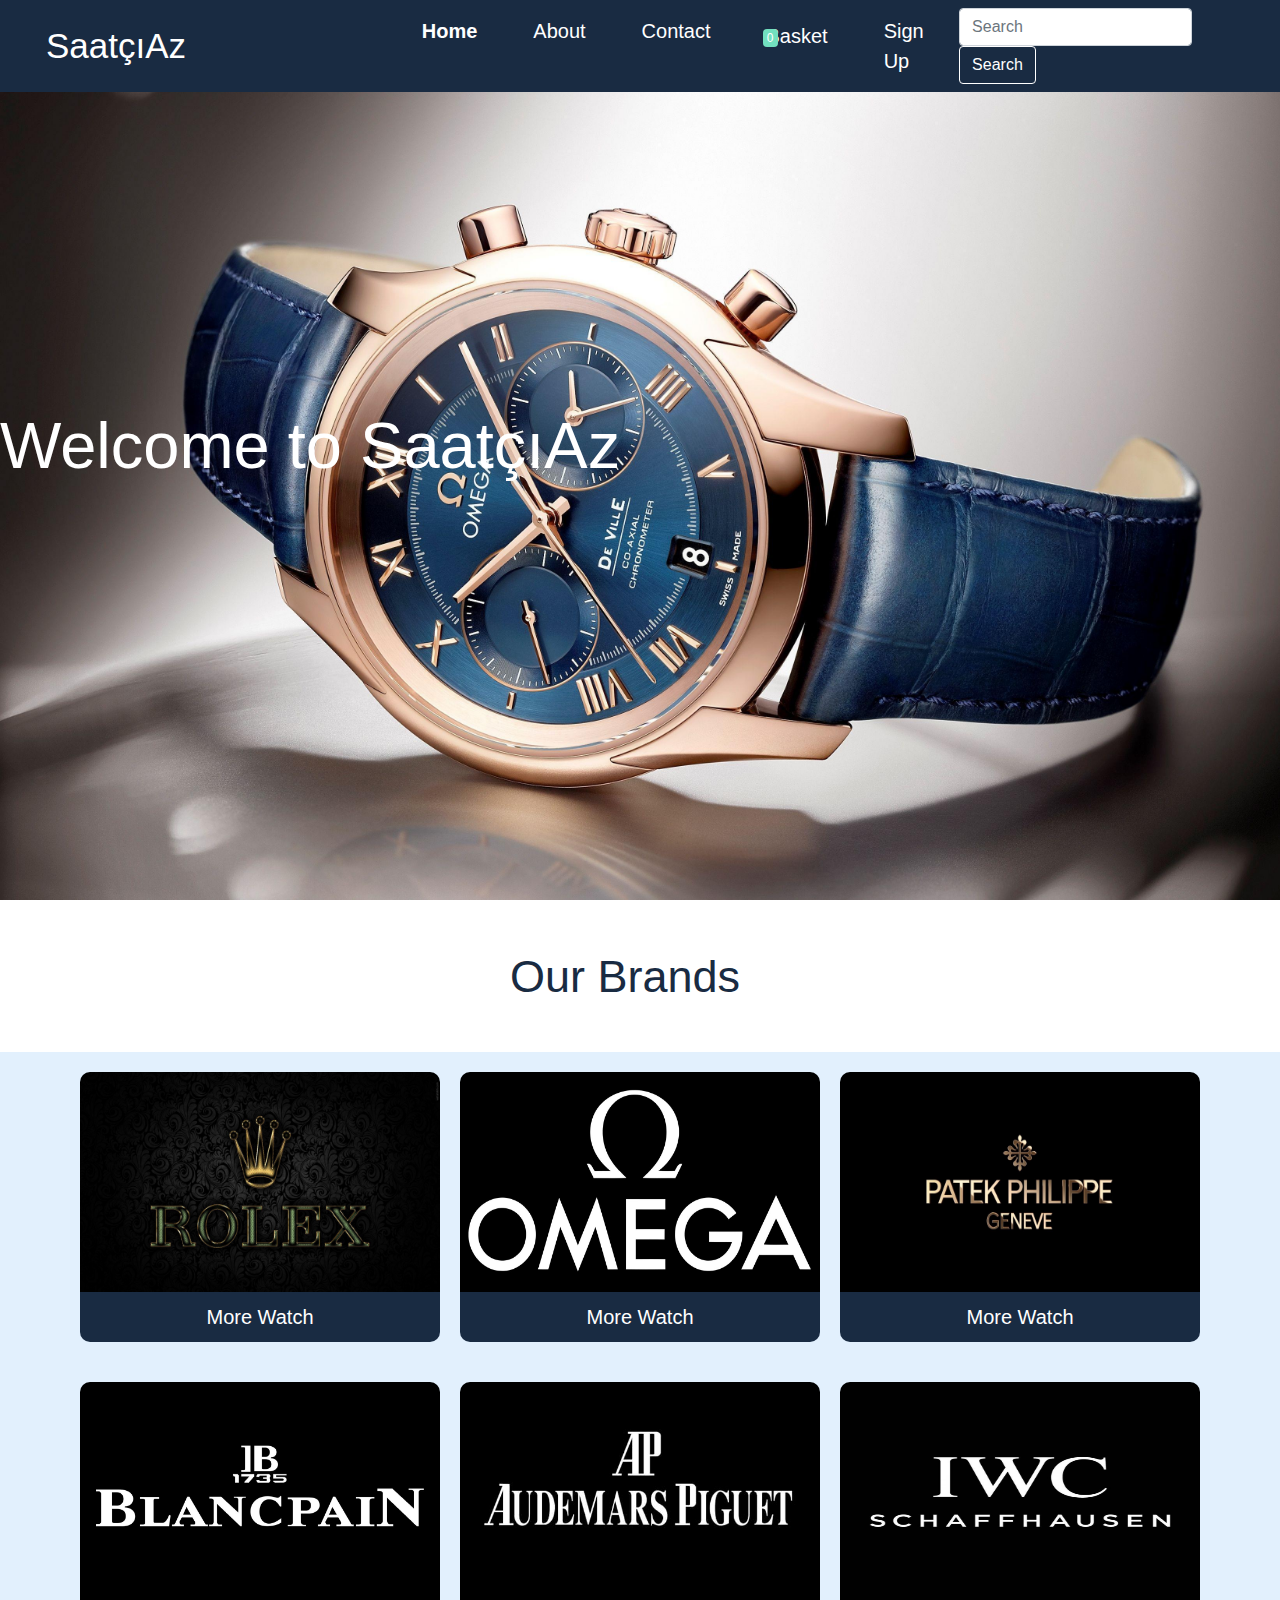
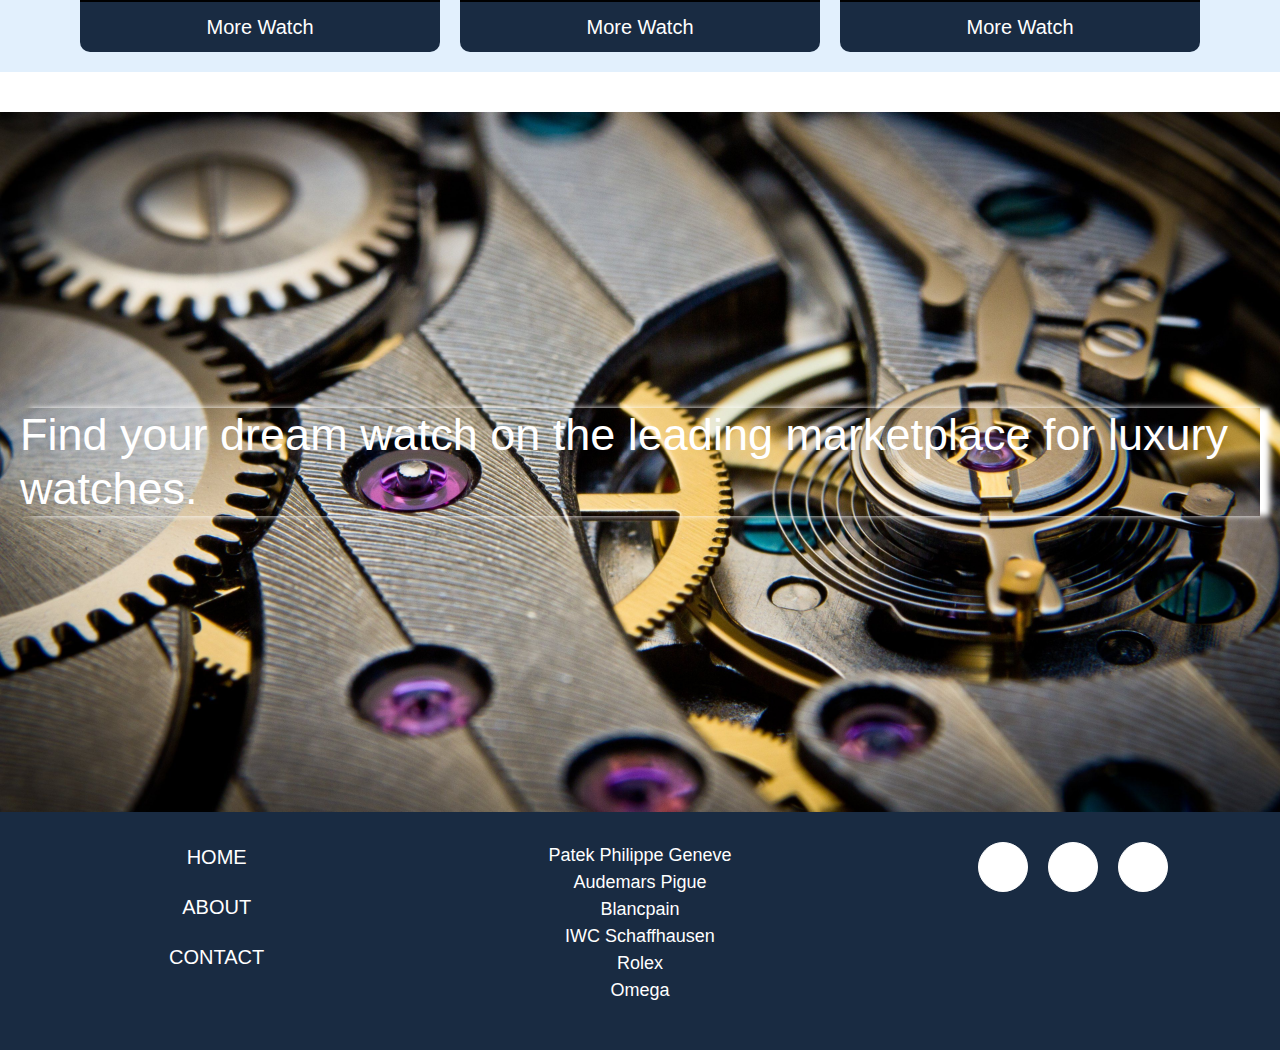
<file: index.html>
<!DOCTYPE html>
<html lang="en">

<head>
    <meta charset="UTF-8">
    <meta http-equiv="X-UA-Compatible" content="IE=edge">
    <meta name="viewport" content="width=device-width, initial-scale=1.0">
    <title>SaatciAZ</title>
    <link rel="stylesheet" href="https://pro.fontawesome.com/releases/v5.10.0/css/all.css"
        integrity="sha384-AYmEC3Yw5cVb3ZcuHtOA93w35dYTsvhLPVnYs9eStHfGJvOvKxVfELGroGkvsg+p" crossorigin="anonymous" />

    <link rel="stylesheet" href="https://cdnjs.cloudflare.com/ajax/libs/animate.css/4.1.1/animate.min.css" />
    <link rel="stylesheet" href="https://stackpath.bootstrapcdn.com/bootstrap/4.4.1/css/bootstrap.min.css"
        integrity="sha384-Vkoo8x4CGsO3+Hhxv8T/Q5PaXtkKtu6ug5TOeNV6gBiFeWPGFN9MuhOf23Q9Ifjh" crossorigin="anonymous">
    <link rel="stylesheet" href="./css/index.css">


<body>
    <div id="openColorDiv">
        <div>
            <a style="cursor: pointer;color: black !important;" onclick="showColors()"> <i
                    class="fas fa-fill-drip iconChange"></i></a>
        </div>
        <div id="changeColor">
            <div onclick="changeColor(this.id)" class="small" id="gold"></div>
            <div onclick="changeColor(this.id)" class="small" id="blue"></div>
        </div>
    </div>

    <nav class="navbar navbar-expand-lg navbar-light main_nav" id="mainNav">
        <a class="navbar-brand brand_name" href="./index.html">SaatçıAz</a>
        <button class="navbar-toggler" type="button" data-toggle="collapse" data-target="#navbarSupportedContent"
            aria-controls="navbarSupportedContent" aria-expanded="false" aria-label="Toggle navigation">
            <span class="navbar-toggler-icon bg-white"></span>
        </button>

        <div class="collapse navbar-collapse" id="navbarSupportedContent">
            <ul class="navbar-nav mr-auto">
                <li class="nav-item ">
                    <a class="nav-link home_a active list" href="./index.html">Home</a>
                </li>
                <li class="nav-item">
                    <a class="nav-link about_a list" href="./html/about.html">About</a>
                </li>

                <li class="nav-item">
                    <a class="nav-link contact_a list " href="./html/contact.html">Contact</a>
                </li>
                <li class="nav-item">
                    <a class="nav-link shop_a " href="#">
                        <div id="basket"><i class="fal fa-shopping-bag"></i> <span
                                id="badgeForShopping">0</span></i><span class="list">Basket</span></div>
                    </a>
                </li>
                <li class="nav-item">
                    <a class="nav-link sign_up list" href="#" id="myBtn"><i class="far fa-user"></i> Sign Up</a>
                </li>
            </ul>

            <form class="form-inline my-2 my-lg-0">
                <input class="form-control mr-sm-2" type="search" placeholder="Search" aria-label="Search">
                <button class="btn btn_search my-2 my-sm-0" type="submit">Search</button>
            </form>
        </div>
    </nav>


    <div id="myModal" class="modal">

        <div class="modal-content">
            <span class="close">&times;</span>

            <div id="main_sign">
                <div class="middle">
                    <h3>Create New Account</h3>

                    <div class="d-flex justify-content-around">
                        <div><input type="text" class="form-control" id="name" placeholder="Name"></div>
                        <div><input type="text" class="form-control" id="surname" placeholder="Surname"></div>
                    </div>
                    <div>
                        <input id="num" type="text" class="form-control " placeholder="Write e-mail address">
                    </div>
                    <div id="extraMail">

                    </div>
                    <div>
                        <input id="pas" type="password" class="form-control " placeholder="New Password">
                    </div>
                    <div class="d-flex justify-content-around">
                        <div><select class="form-select" name="gun" id="Day">
                                <option value="Day">Day</option>
                                <option value="1">1</option>
                                <option value="2">2</option>
                                <option value="1">3</option>
                                <option value="1">4</option>
                                <option value="1">5</option>
                                <option value="1">6</option>
                                <option value="1">7</option>
                                <option value="1">8</option>
                                <option value="1">9</option>
                                <option value="1">10</option>
                                <option value="1">11</option>
                                <option value="1">12</option>
                                <option value="1">13</option>
                                <option value="1">14</option>
                                <option value="1">15</option>
                                <option value="1">16</option>
                                <option value="1">17</option>
                                <option value="1">18</option>
                                <option value="1">19</option>
                                <option value="1">20</option>
                                <option value="1">21</option>
                                <option value="1">22</option>
                                <option value="1">23</option>
                                <option value="1">24</option>
                                <option value="1">25</option>
                                <option value="1">26</option>
                                <option value="1">27</option>
                                <option value="1">28</option>
                                <option value="1">29</option>
                                <option value="1">30</option>
                                <option value="1">31</option>
                            </select> </div>

                        <div><select class="form-select" name="ay" id="Ay">
                                <option value="ay">Months</option>
                                <option value="1">Yan</option>
                                <option value="2">Fev</option>
                                <option value="1">Mart</option>
                                <option value="1">Apr</option>
                                <option value="1">May</option>
                                <option value="1">iyun</option>
                                <option value="1">Iyul</option>
                                <option value="1">Avq</option>
                                <option value="1">Sep</option>
                                <option value="1">Okt</option>
                                <option value="1">Noy</option>
                                <option value="1">Dek</option>
                            </select> </select></div>
                        <div><select class="form-select" name="year" id="year">
                                <option value="year">2021</option>
                                <option value="1">2020</option>
                                <option value="2">2019</option>
                                <option value="1">2018</option>
                                <option value="1">2017</option>
                                <option value="1">2016</option>
                                <option value="1">2015</option>
                                <option value="1">2014</option>
                                <option value="1">2013</option>
                                <option value="1">2012</option>
                                <option value="1">2011</option>
                                <option value="1">2010</option>
                                <option value="1">2009</option>
                                <option value="1">2008</option>
                                <option value="1">2007</option>
                                <option value="2">2006</option>
                                <option value="1">2005</option>
                                <option value="1">2004</option>
                                <option value="1">2003</option>
                                <option value="1">2002</option>
                                <option value="1">2001</option>
                                <option value="1">2000</option>
                                <option value="1">1999</option>
                                <option value="1">1998</option>
                                <option value="1">1997</option>
                                <option value="1">1996</option>
                                <option value="1">1995</option>
                                <option value="1">1994</option>
                                <option value="2">1993</option>
                                <option value="1">1992</option>
                                <option value="1">1991</option>
                                <option value="1">1990</option>
                                <option value="1">1989</option>
                            </select>
                        </div>
                    </div>
                    <div class="d-flex justify-content-around">
                        <div><span class="gender d-flex justify-content-between p-1 "> <label for="female">
                                    Female</label> <input class="m-1" type="radio" name="gender" id="genderBtn1"></span>
                        </div>
                        <div><span class="gender d-flex justify-content-between p-1 "> <label for="male"> Male</label>
                                <input class="m-1" type="radio" name="gender" id="genderBtn2"></span></div>
                        <div><span class="gender d-flex justify-content-between p-1 "> <label for="child"> Child</label>
                                <input class="m-1" type="radio" name="gender" id="childBtn"></span></div>
                    </div>
                    <div id="child">


                    </div>


                    <br>
                    <div class="buttonA"> <a href="#" onclick="buttonSign()" class="signBtn"> Sign Up</a></div>
                    <br>
                </div>
            </div>

        </div>

    </div>


    <div class="container-fluid main">
        <div class="row">
            <h1 class="animate__animated animate__bounce animate__slideInLeft animate__delay-1s">
                Welcome to SaatçıAz
            </h1>
        </div>
    </div>

    <div class="Our_brands row">
        <h1 class="col-lg-12 col-md-12 col-sm-12 brandTitle">Our Brands</h1>
    </div>
    <div class="brands">
        <div class="container">
            <div class="brands_top row">
                <div class="col-lg-4 col-md-9 col-sm-12 rolex ">
                    <img src="./images/rolex.jpeg">
                    <a href="./html/rolex.html" class="moreWatch">More Watch</a>
                </div>
                <div class="col-lg-4 col-md-9 col-sm-12 omega">
                    <img src="./images/Omega.jpeg">
                    <a href="./html/omega.html" class="moreWatch">More Watch</a>
                </div>
                <div class="col-lg-4 col-md-9 col-sm-12 patek">
                    <img src="images/patek.jpeg">
                    <a href="./html/patek.html" class="moreWatch">More Watch</a>
                </div>

            </div>
        </div>

        <div class="container">
            <div class="brands_under row">
                <div class="col-lg-4 col-md-9 col-sm-12 Blancpain">
                    <img src="./images/Blancpain.jpeg">
                    <a href="./html/Blancpain.html" class="moreWatch">More Watch</a>
                </div>
                <div class="col-lg-4 col-md-9 col-sm-12 audemars">
                    <img src="./images/audemars.jpeg">
                    <a href="./html/audemars.html" class="moreWatch">More Watch</a>
                </div>
                <div class="col-lg-4 col-md-9 col-sm-12 iwc">
                    <img src="images/iwc.jpeg">
                    <a href="./html/iwc.html" class="moreWatch">More Watch</a>
                </div>
            </div>

        </div>
    </div>

    <div class="bottom container-fluid">
        <div class="row">
            <h1 class="animate__animated animate__bounce animate__bounceInLeft animate__delay-3s">Find your dream watch
                on the leading marketplace for luxury watches.</h1>

        </div>
    </div>

    <div class="container-fluid footer" id="mainFooter">
        <div class="row">
            <div class="col-lg-4 col-md-4 col-sm-10 footer_left">
                <ul>
                    <li><a href="index.html">Home</a></li>
                    <li><a href="./html/about.html">About</a></li>
                    <li><a href="./html/contact.html">Contact</a></li>
                </ul>
            </div>
            <div class="col-lg-4 col-md-4 col-sm-10 footer_center">
                <ul>
                    <li><a href=".//html/patek.html">Patek Philippe Geneve</a></li>
                    <li><a href=".//html/audemars.html">Audemars Pigue</a></li>
                    <li><a href=".//html/Blancpain.html">Blancpain</a></li>
                    <li><a href=".//html/iwc.html">IWC Schaffhausen</a></li>
                    <li><a href=".//html/rolex.html">Rolex</a></li>
                    <li><a href=".//html/omega.html">Omega</a></li>
                </ul>

            </div>
            <div class="col-lg-4 col-md-4 col-sm-10 footer_right">
                <ul>
                    <li><a href="#"><i class="fab fa-facebook-f"></i></a></li>
                    <li><a href="#"><i class="fab fa-instagram"></i></a></li>
                    <li><a href="#"><i class="fas fa-envelope"></i></a></li>
                </ul>
            </div>
        </div>
    </div>
    <script src="./js/nav.js"></script>
    <script src="./js/main.js"></script>
    <script src="https://code.jquery.com/jquery-3.4.1.slim.min.js"
        integrity="sha384-J6qa4849blE2+poT4WnyKhv5vZF5SrPo0iEjwBvKU7imGFAV0wwj1yYfoRSJoZ+n"
        crossorigin="anonymous"></script>
    <script src="https://cdn.jsdelivr.net/npm/popper.js@1.16.0/dist/umd/popper.min.js"
        integrity="sha384-Q6E9RHvbIyZFJoft+2mJbHaEWldlvI9IOYy5n3zV9zzTtmI3UksdQRVvoxMfooAo"
        crossorigin="anonymous"></script>
    <script src="https://stackpath.bootstrapcdn.com/bootstrap/4.4.1/js/bootstrap.min.js"
        integrity="sha384-wfSDF2E50Y2D1uUdj0O3uMBJnjuUD4Ih7YwaYd1iqfktj0Uod8GCExl3Og8ifwB6"
        crossorigin="anonymous"></script>
</body>

</html>
</file>
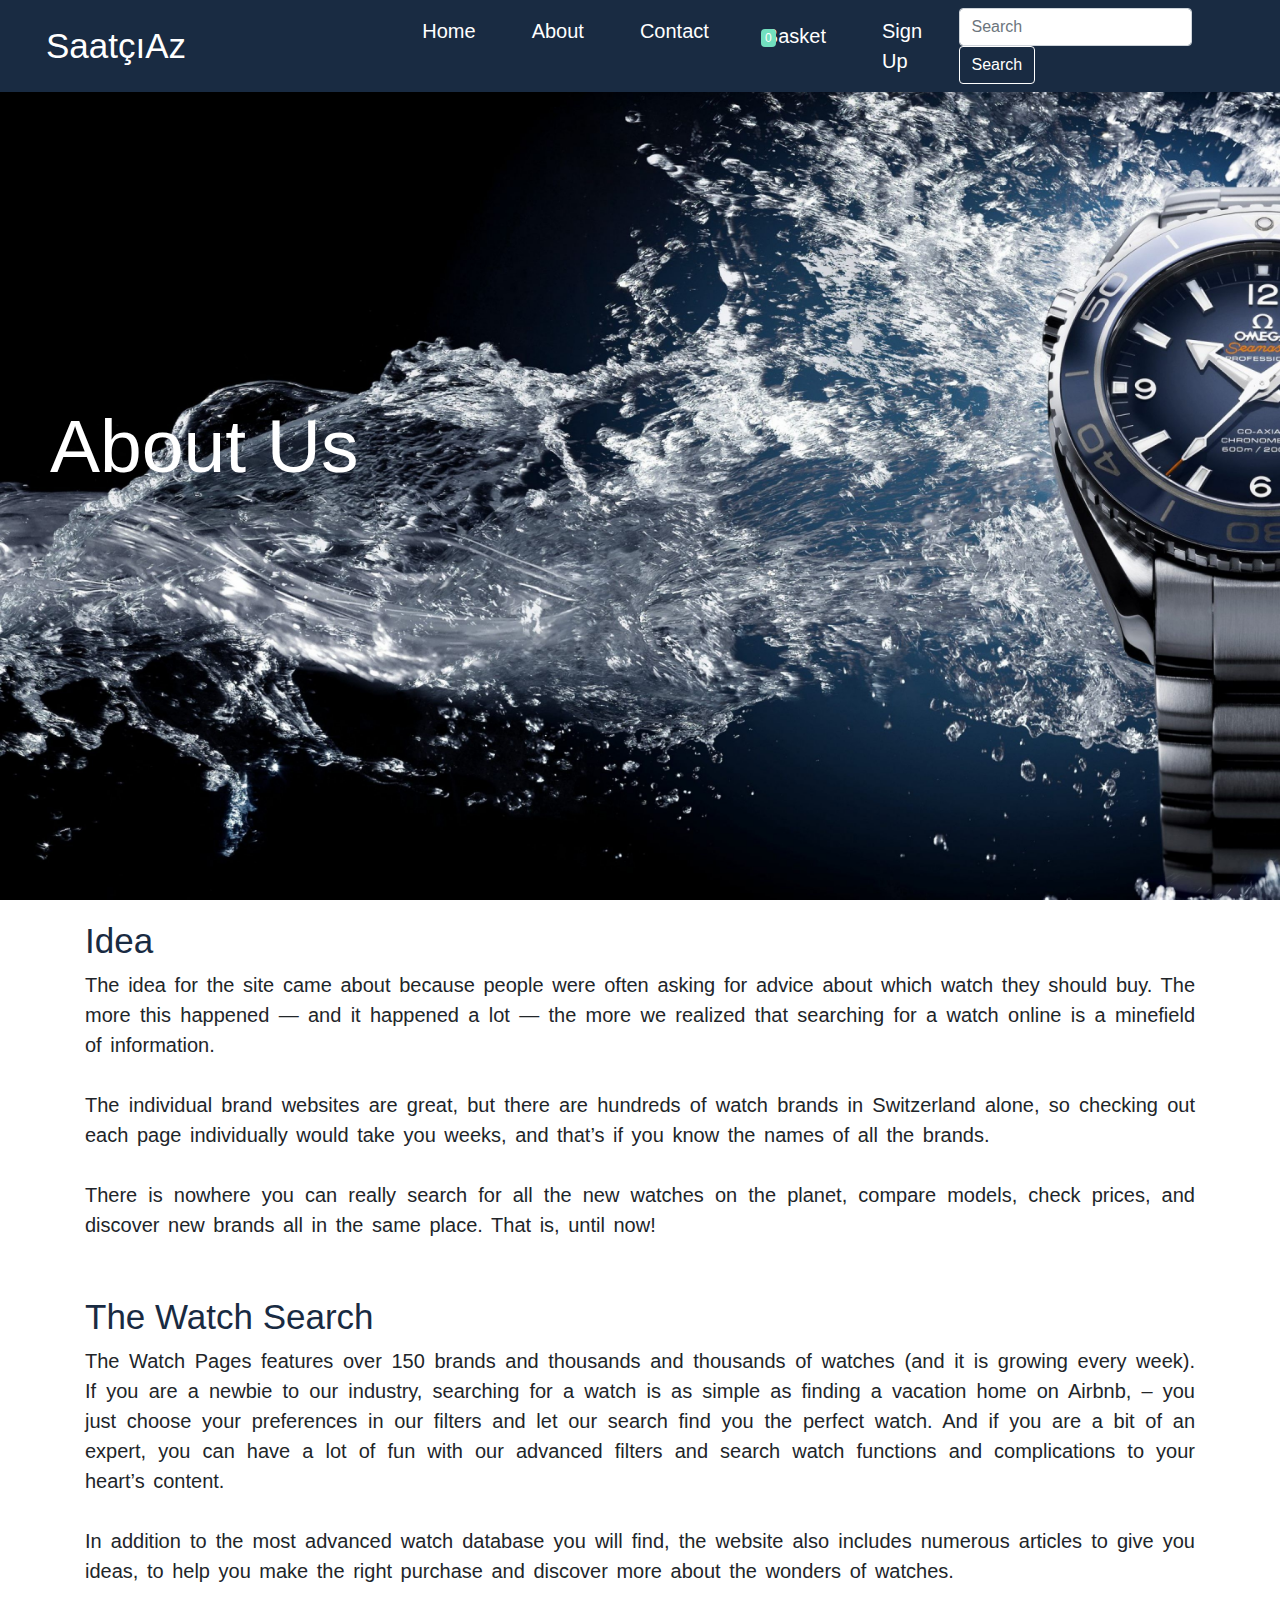
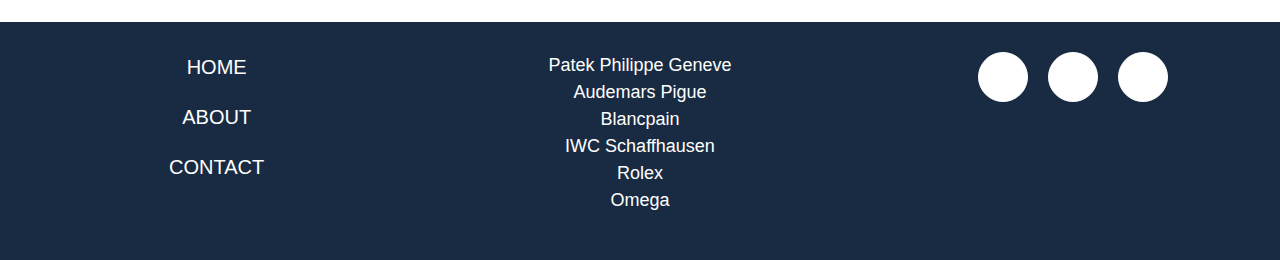
<file: html/about.html>
<!DOCTYPE html>
<html lang="en">

<head>
    <meta charset="UTF-8">
    <meta http-equiv="X-UA-Compatible" content="IE=edge">
    <meta name="viewport" content="width=device-width, initial-scale=1.0">
    <title>About</title>
    <link rel="stylesheet" href="https://pro.fontawesome.com/releases/v5.10.0/css/all.css"
        integrity="sha384-AYmEC3Yw5cVb3ZcuHtOA93w35dYTsvhLPVnYs9eStHfGJvOvKxVfELGroGkvsg+p" crossorigin="anonymous" />
    <link rel="stylesheet" href="https://cdnjs.cloudflare.com/ajax/libs/animate.css/4.1.1/animate.min.css" />
    <link rel="stylesheet" href="https://stackpath.bootstrapcdn.com/bootstrap/4.4.1/css/bootstrap.min.css"
        integrity="sha384-Vkoo8x4CGsO3+Hhxv8T/Q5PaXtkKtu6ug5TOeNV6gBiFeWPGFN9MuhOf23Q9Ifjh" crossorigin="anonymous">
    <link rel="stylesheet" href="../css/about.css">

</head>

<body>
    <div id="openColorDiv">
        <div>
            <a style="cursor: pointer;color: black !important;" onclick="showColors()"> <i
                    class="fas fa-fill-drip iconChange"></i></a>
        </div>
        <div id="changeColor">
            <div onclick="changeColor(this.id)" class="small" id="gold"></div>
            <div onclick="changeColor(this.id)" class="small" id="blue"></div>
        </div>
    </div>
    <nav class="navbar navbar-expand-lg navbar-light main_nav" id="mainNav">
        <a class="navbar-brand brand_name" href="../index.html">SaatçıAz</a>
        <button class="navbar-toggler" type="button" data-toggle="collapse" data-target="#navbarSupportedContent"
            aria-controls="navbarSupportedContent" aria-expanded="false" aria-label="Toggle navigation">
            <span class="navbar-toggler-icon bg-white"></span>
        </button>
        <div class="collapse navbar-collapse" id="navbarSupportedContent">
            <ul class="navbar-nav mr-auto">
                <li class="nav-item ">
                    <a class="nav-link home_a" href="../index.html">Home</a>
                </li>
                <li class="nav-item">
                    <a class="nav-link about_a" href="./about.html">About</a>
                </li>

                <li class="nav-item">
                    <a class="nav-link contact_a " href="./contact.html">Contact</a>
                </li>
                <li class="nav-item">
                    <a class="nav-link shop_a " href="#">
                        <div id="basket"><i class="fal fa-shopping-bag"></i> <span
                                id="badgeForShopping">0</span></i><span>Basket</span></div>
                    </a>
                </li>
                <li class="nav-item">
                    <a class="nav-link sign_up " href="#" id="myBtn"><i class="far fa-user"></i> Sign Up</a>
                </li>
            </ul>
            <form class="form-inline my-2 my-lg-0">
                <input class="form-control mr-sm-2" type="search" placeholder="Search" aria-label="Search">
                <button class="btn btn_search my-2 my-sm-0" type="submit">Search</button>
            </form>
        </div>
    </nav>
    <div id="myModal" class="modal">
        <div class="modal-content">
            <span class="close">&times;</span>
            <div id="main_sign">
                <div class="middle">
                    <h3>Create New Account</h3>
                    <div class="d-flex justify-content-around">
                        <div><input type="text" class="form-control" id="name" placeholder="Name"></div>
                        <div><input type="text" class="form-control" id="surname" placeholder="Surname"></div>
                    </div>
                    <div>
                        <input id="num" type="text" class="form-control " placeholder="Write e-mail address">
                    </div>
                    <div id="extraMail">
                    </div>
                    <div>
                        <input id="pas" type="password" class="form-control " placeholder="New Password">
                    </div>
                    <div class="d-flex justify-content-around">
                        <div><select class="form-select" name="gun" id="Day">
                                <option value="Day">Day</option>
                                <option value="1">1</option>
                                <option value="2">2</option>
                                <option value="1">3</option>
                                <option value="1">4</option>
                                <option value="1">5</option>
                                <option value="1">6</option>
                                <option value="1">7</option>
                                <option value="1">8</option>
                                <option value="1">9</option>
                                <option value="1">10</option>
                                <option value="1">11</option>
                                <option value="1">12</option>
                                <option value="1">13</option>
                                <option value="1">14</option>
                                <option value="1">15</option>
                                <option value="1">16</option>
                                <option value="1">17</option>
                                <option value="1">18</option>
                                <option value="1">19</option>
                                <option value="1">20</option>
                                <option value="1">21</option>
                                <option value="1">22</option>
                                <option value="1">23</option>
                                <option value="1">24</option>
                                <option value="1">25</option>
                                <option value="1">26</option>
                                <option value="1">27</option>
                                <option value="1">28</option>
                                <option value="1">29</option>
                                <option value="1">30</option>
                                <option value="1">31</option>
                            </select> </div>

                        <div><select class="form-select" name="ay" id="Ay">
                                <option value="ay">Months</option>
                                <option value="1">Yan</option>
                                <option value="2">Fev</option>
                                <option value="1">Mart</option>
                                <option value="1">Apr</option>
                                <option value="1">May</option>
                                <option value="1">iyun</option>
                                <option value="1">Iyul</option>
                                <option value="1">Avq</option>
                                <option value="1">Sep</option>
                                <option value="1">Okt</option>
                                <option value="1">Noy</option>
                                <option value="1">Dek</option>
                            </select> </select></div>
                        <div><select class="form-select" name="year" id="year">
                                <option value="year">2021</option>
                                <option value="1">2020</option>
                                <option value="2">2019</option>
                                <option value="1">2018</option>
                                <option value="1">2017</option>
                                <option value="1">2016</option>
                                <option value="1">2015</option>
                                <option value="1">2014</option>
                                <option value="1">2013</option>
                                <option value="1">2012</option>
                                <option value="1">2011</option>
                                <option value="1">2010</option>
                                <option value="1">2009</option>
                                <option value="1">2008</option>
                                <option value="1">2007</option>
                                <option value="2">2006</option>
                                <option value="1">2005</option>
                                <option value="1">2004</option>
                                <option value="1">2003</option>
                                <option value="1">2002</option>
                                <option value="1">2001</option>
                                <option value="1">2000</option>
                                <option value="1">1999</option>
                                <option value="1">1998</option>
                                <option value="1">1997</option>
                                <option value="1">1996</option>
                                <option value="1">1995</option>
                                <option value="1">1994</option>
                                <option value="2">1993</option>
                                <option value="1">1992</option>
                                <option value="1">1991</option>
                                <option value="1">1990</option>
                                <option value="1">1989</option>
                            </select>
                        </div>
                    </div>
                    <div class="d-flex justify-content-around">
                        <div><span class="gender d-flex justify-content-between p-1 "> <label for="female">
                                    Female</label> <input class="m-1" type="radio" name="gender" id="genderBtn1"></span>
                        </div>
                        <div><span class="gender d-flex justify-content-between p-1 "> <label for="male"> Male</label>
                                <input class="m-1" type="radio" name="gender" id="genderBtn2"></span></div>
                        <div><span class="gender d-flex justify-content-between p-1 "> <label for="child"> Child</label>
                                <input class="m-1" type="radio" name="gender" id="childBtn"></span></div>
                    </div>
                    <div id="child">
                    </div>
                    <br>
                    <div class="buttonA"> <a href="#" onclick="buttonSign()" class="signBtn"> Sign Up</a></div>
                    <br>
                </div>
            </div>
        </div>
    </div>
    <div class="main">
        <h1 class="animate__animated animate__bounce animate__slideInRight animate__delay-1s">About Us</h1>
    </div>
    <div class="text">
        <div class="container">
            <div class="row">
                <div class="idea col-lg-12 col-md-12 col-sm-12">
                    <h1>Idea</h1>
                    <p>The idea for the site came about because people were often asking for advice about which watch
                        they
                        should buy. The more this happened — and it happened a lot — the more we realized that searching
                        for a
                        watch online is a minefield of information.
                        <br> <br>
                        The individual brand websites are great, but there are hundreds of watch brands in Switzerland
                        alone, so
                        checking out each page individually would take you weeks, and that’s if you know the names of
                        all the
                        brands.
                        <br> <br>
                        There is nowhere you can really search for all the new watches on the planet, compare models,
                        check
                        prices, and discover new brands all in the same place. That is, until now!
                    </p>

                </div>
            </div>
        </div>

        <div class="container">
            <div class="row">
                <div class="search col-lg-12 col-md-12 col-sm-12">
                    <h1>The Watch Search</h1>
                    <p>
                        The Watch Pages features over 150 brands and thousands and thousands of watches (and it is
                        growing every
                        week). If you are a newbie to our industry, searching for a watch is as simple as finding a
                        vacation
                        home on Airbnb, – you just choose your preferences in our filters and let our search find you
                        the
                        perfect watch. And if you are a bit of an expert, you can have a lot of fun with our advanced
                        filters
                        and search watch functions and complications to your heart’s content.
                        <br> <br>
                        In addition to the most advanced watch database you will find, the website also includes
                        numerous
                        articles to give you ideas, to help you make the right purchase and discover more about the
                        wonders of
                        watches.
                    </p>
                </div>
            </div>
        </div>
    </div>
    <div class="container-fluid footer" id="mainFooter">
        <div class="row">
            <div class="col-lg-4 col-md-4 col-sm-10 footer_left">
                <ul>
                    <li><a href="../index.html">Home</a></li>
                    <li><a href="./about.html">About</a></li>
                    <li><a href="./contact.html">Contact</a></li>
                </ul>
            </div>
            <div class="col-lg-4 col-md-4 col-sm-10 footer_center">
                <ul>
                    <li><a href="./patek.html">Patek Philippe Geneve</a></li>
                    <li><a href="./audemars.html">Audemars Pigue</a></li>
                    <li><a href="./Blancpain.html">Blancpain</a></li>
                    <li><a href="./iwc.html">IWC Schaffhausen</a></li>
                    <li><a href="./rolex.html">Rolex</a></li>
                    <li><a href="./omega.html">Omega</a></li>
                </ul>
            </div>
            <div class="col-lg-4 col-md-4 col-sm-10 footer_right">
                <ul>
                    <li><a href="#"><i class="fab fa-facebook-f"></i></a></li>
                    <li><a href="#"><i class="fab fa-instagram"></i></a></li>
                    <li><a href="#"><i class="fas fa-envelope"></i></a></li>
                </ul>
            </div>
        </div>
    </div>
    <script src="../js/main.js"></script>
    <script src="https://code.jquery.com/jquery-3.4.1.slim.min.js"
        integrity="sha384-J6qa4849blE2+poT4WnyKhv5vZF5SrPo0iEjwBvKU7imGFAV0wwj1yYfoRSJoZ+n"
        crossorigin="anonymous"></script>
    <script src="https://cdn.jsdelivr.net/npm/popper.js@1.16.0/dist/umd/popper.min.js"
        integrity="sha384-Q6E9RHvbIyZFJoft+2mJbHaEWldlvI9IOYy5n3zV9zzTtmI3UksdQRVvoxMfooAo"
        crossorigin="anonymous"></script>
    <script src="https://stackpath.bootstrapcdn.com/bootstrap/4.4.1/js/bootstrap.min.js"
        integrity="sha384-wfSDF2E50Y2D1uUdj0O3uMBJnjuUD4Ih7YwaYd1iqfktj0Uod8GCExl3Og8ifwB6"
        crossorigin="anonymous"></script>

</body>

</html>
</file>
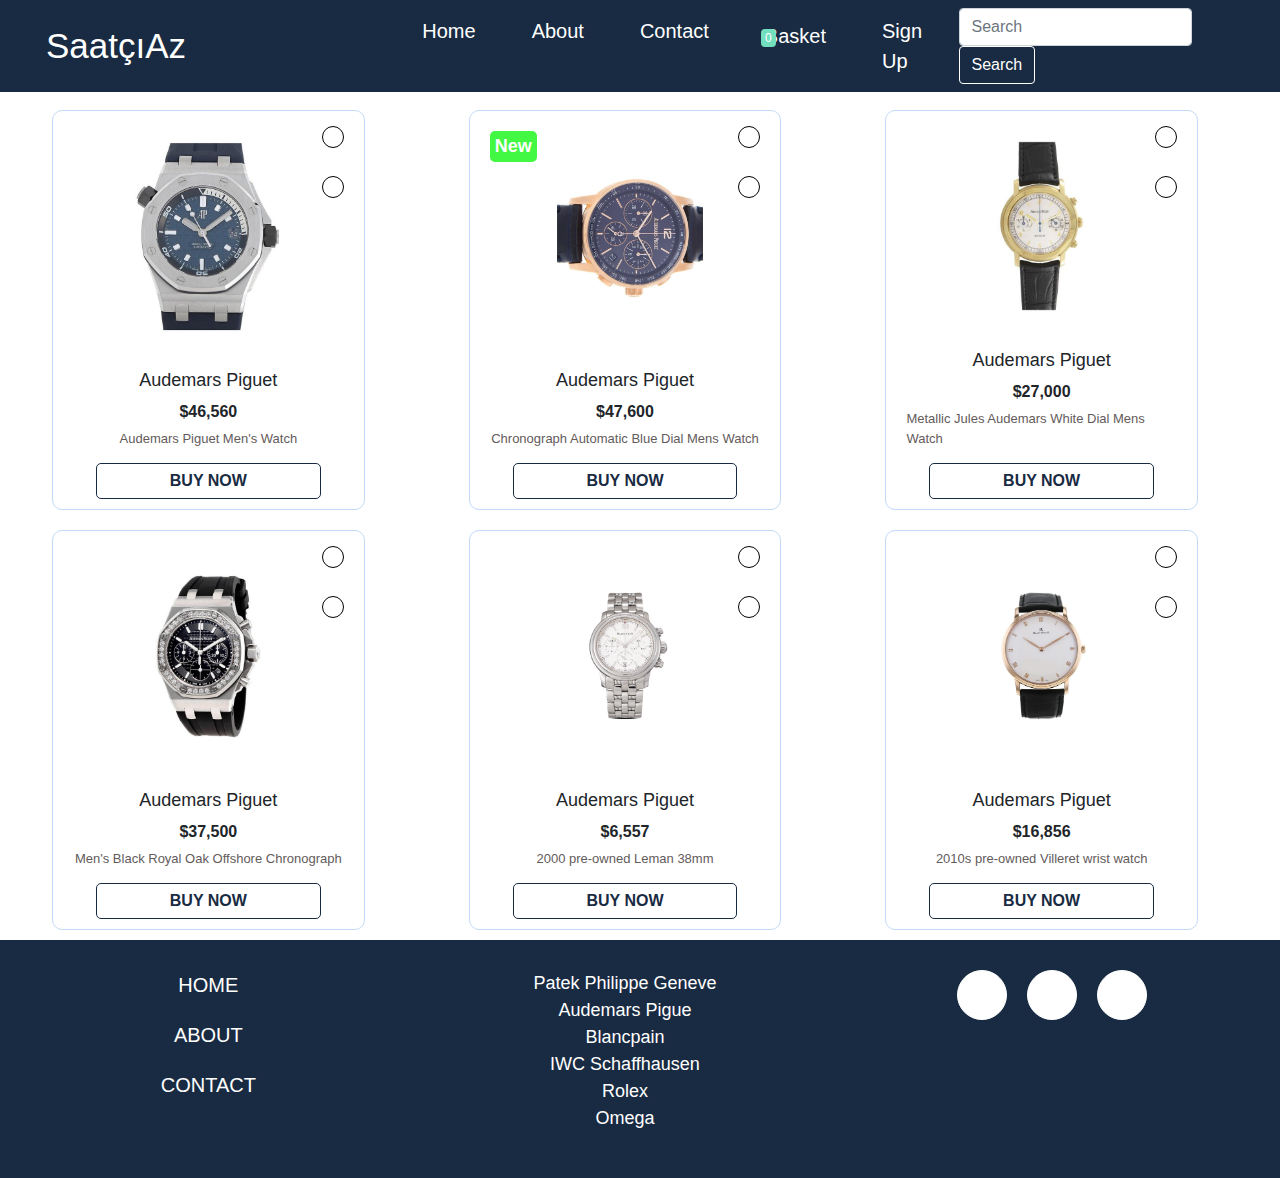
<file: html/audemars.html>
<!DOCTYPE html>
<html lang="en">

<head>
    <meta charset="UTF-8">
    <meta http-equiv="X-UA-Compatible" content="IE=edge">
    <meta name="viewport" content="width=device-width, initial-scale=1.0">
    <title>Audemars</title>
    <link rel="stylesheet" href="https://cdnjs.cloudflare.com/ajax/libs/animate.css/4.1.1/animate.min.css" />
    <link rel="stylesheet" href="../css/audemars.css">
    <link rel="stylesheet" href="https://pro.fontawesome.com/releases/v5.10.0/css/all.css"
        integrity="sha384-AYmEC3Yw5cVb3ZcuHtOA93w35dYTsvhLPVnYs9eStHfGJvOvKxVfELGroGkvsg+p" crossorigin="anonymous" />
    <link rel="stylesheet" href="https://stackpath.bootstrapcdn.com/bootstrap/4.4.1/css/bootstrap.min.css"
        integrity="sha384-Vkoo8x4CGsO3+Hhxv8T/Q5PaXtkKtu6ug5TOeNV6gBiFeWPGFN9MuhOf23Q9Ifjh" crossorigin="anonymous">
</head>

<body>
    <div id="openColorDiv">
        <div>
            <a style="cursor: pointer;color: black !important;" onclick="showColors()"> <i
                    class="fas fa-fill-drip iconChange"></i></a>
        </div>
        <div id="changeColor">
            <div onclick="changeColor(this.id)" class="small" id="gold"></div>
            <div onclick="changeColor(this.id)" class="small" id="blue"></div>
        </div>
    </div>
    <nav class="navbar navbar-expand-lg navbar-light main_nav" id="mainNav">
        <a class="navbar-brand brand_name" href="../index.html">SaatçıAz</a>
        <button class="navbar-toggler" type="button" data-toggle="collapse" data-target="#navbarSupportedContent"
            aria-controls="navbarSupportedContent" aria-expanded="false" aria-label="Toggle navigation">
            <span class="navbar-toggler-icon bg-white"></span>
        </button>
        <div class="collapse navbar-collapse" id="navbarSupportedContent">
            <ul class="navbar-nav mr-auto">
                <li class="nav-item ">
                    <a class="nav-link home_a" href="../index.html">Home</a>
                </li>
                <li class="nav-item">
                    <a class="nav-link about_a" href="../html/about.html">About</a>
                </li>
                <li class="nav-item">
                    <a class="nav-link contact_a " href="../html/contact.html">Contact</a>
                </li>
                <li class="nav-item">
                    <a class="nav-link shop_a " href="#">
                        <div id="basket"><i class="fal fa-shopping-bag"></i> <span
                                id="badgeForShopping">0</span></i><span>Basket</span></div>
                    </a>
                </li>
                <li class="nav-item">
                    <a class="nav-link sign_up " href="#" id="myBtn"><i class="far fa-user"></i> Sign Up</a>
                </li>
            </ul>
            <form class="form-inline my-2 my-lg-0">
                <input class="form-control mr-sm-2" type="search" placeholder="Search" aria-label="Search">
                <button class="btn btn_search my-2 my-sm-0" type="submit">Search</button>
            </form>
        </div>
    </nav>
    <div id="myModal" class="modal">
        <div class="modal-content">
            <span class="close">&times;</span>
            <div id="main_sign">
                <div class="middle">
                    <h3>Create New Account</h3>
                    <div class="d-flex justify-content-around">
                        <div><input type="text" class="form-control" id="name" placeholder="Name"></div>
                        <div><input type="text" class="form-control" id="surname" placeholder="Surname"></div>
                    </div>
                    <div>
                        <input id="num" type="text" class="form-control " placeholder="Write e-mail address">
                    </div>
                    <div id="extraMail">
                    </div>
                    <div>
                        <input id="pas" type="password" class="form-control " placeholder="New Password">
                    </div>
                    <div class="d-flex justify-content-around">
                        <div><select class="form-select" name="gun" id="Day">
                                <option value="Day">Day</option>
                                <option value="1">1</option>
                                <option value="2">2</option>
                                <option value="1">3</option>
                                <option value="1">4</option>
                                <option value="1">5</option>
                                <option value="1">6</option>
                                <option value="1">7</option>
                                <option value="1">8</option>
                                <option value="1">9</option>
                                <option value="1">10</option>
                                <option value="1">11</option>
                                <option value="1">12</option>
                                <option value="1">13</option>
                                <option value="1">14</option>
                                <option value="1">15</option>
                                <option value="1">16</option>
                                <option value="1">17</option>
                                <option value="1">18</option>
                                <option value="1">19</option>
                                <option value="1">20</option>
                                <option value="1">21</option>
                                <option value="1">22</option>
                                <option value="1">23</option>
                                <option value="1">24</option>
                                <option value="1">25</option>
                                <option value="1">26</option>
                                <option value="1">27</option>
                                <option value="1">28</option>
                                <option value="1">29</option>
                                <option value="1">30</option>
                                <option value="1">31</option>
                            </select> </div>

                        <div><select class="form-select" name="ay" id="Ay">
                                <option value="ay">Months</option>
                                <option value="1">Yan</option>
                                <option value="2">Fev</option>
                                <option value="1">Mart</option>
                                <option value="1">Apr</option>
                                <option value="1">May</option>
                                <option value="1">iyun</option>
                                <option value="1">Iyul</option>
                                <option value="1">Avq</option>
                                <option value="1">Sep</option>
                                <option value="1">Okt</option>
                                <option value="1">Noy</option>
                                <option value="1">Dek</option>
                            </select> </select></div>
                        <div><select class="form-select" name="year" id="year">
                                <option value="year">2021</option>
                                <option value="1">2020</option>
                                <option value="2">2019</option>
                                <option value="1">2018</option>
                                <option value="1">2017</option>
                                <option value="1">2016</option>
                                <option value="1">2015</option>
                                <option value="1">2014</option>
                                <option value="1">2013</option>
                                <option value="1">2012</option>
                                <option value="1">2011</option>
                                <option value="1">2010</option>
                                <option value="1">2009</option>
                                <option value="1">2008</option>
                                <option value="1">2007</option>
                                <option value="2">2006</option>
                                <option value="1">2005</option>
                                <option value="1">2004</option>
                                <option value="1">2003</option>
                                <option value="1">2002</option>
                                <option value="1">2001</option>
                                <option value="1">2000</option>
                                <option value="1">1999</option>
                                <option value="1">1998</option>
                                <option value="1">1997</option>
                                <option value="1">1996</option>
                                <option value="1">1995</option>
                                <option value="1">1994</option>
                                <option value="2">1993</option>
                                <option value="1">1992</option>
                                <option value="1">1991</option>
                                <option value="1">1990</option>
                                <option value="1">1989</option>
                            </select>
                        </div>
                    </div>
                    <div class="d-flex justify-content-around">
                        <div><span class="gender d-flex justify-content-between p-1 "> <label for="female">
                                    Female</label> <input class="m-1" type="radio" name="gender" id="genderBtn1"></span>
                        </div>
                        <div><span class="gender d-flex justify-content-between p-1 "> <label for="male"> Male</label>
                                <input class="m-1" type="radio" name="gender" id="genderBtn2"></span></div>
                        <div><span class="gender d-flex justify-content-between p-1 "> <label for="child"> Child</label>
                                <input class="m-1" type="radio" name="gender" id="childBtn"></span></div>
                    </div>
                    <div id="child">
                    </div>
                    <br>
                    <div class="buttonA"> <a href="#" onclick="buttonSign()" class="signBtn"> Sign Up</a></div>
                    <br>
                </div>
            </div>
        </div>
    </div>
    <div class="main">
        <div class=" container-fluid">

            <div class="row first">
                <div class="main_first col-lg-3 col-md-4 col-sm-10">
                    <span class="heart"><i class="far fa-heart"></i></span>
                    <span class="shopping" onclick="addShopping()"><i class="far fa-shopping-cart"></i></span>
                    <img src="../images/aude_1.jpeg">
                    <h3>Audemars Piguet </h3>
                    <span class="price">$46,560</span>
                    <p>Audemars Piguet Men's Watch</p>
                    <a href="../html/payment.html">BUY NOW</a>

                </div>
                <div class="main_second col-lg-3 col-md-4 col-sm-12">
                    <span class="new">New</span>
                    <span class="heart"><i class="far fa-heart"></i></span>
                    <span class="shopping" onclick="addShopping()"><i class="far fa-shopping-cart"></i></span>
                    <img src="../images/aude_2.png">
                    <h3>Audemars Piguet </h3>
                    <span class="price">$47,600</span>
                    <p>Chronograph Automatic Blue Dial Mens Watch</p>
                    <a href="../html/payment.html">BUY NOW</a>
                </div>
                <div class="main_third col-lg-3 col-md-4 col-sm-12">
                    <span class="heart"><i class="far fa-heart"></i></span>
                    <span class="shopping" onclick="addShopping()"><i class="far fa-shopping-cart"></i></span>
                    <img src="../images/aude_3.jpeg">
                    <h3>Audemars Piguet </h3>
                    <span class="price">$27,000
                    </span>
                    <p>Metallic Jules Audemars White Dial Mens Watch
                    </p>
                    <a href="../html/payment.html">BUY NOW</a>
                </div>
            </div>
        </div>
        <div class="container-fluid ">
            <div class=" row second">
                <div class="main_first  col-lg-3 col-md-4 col-sm-10">

                    <span class="heart"><i class="far fa-heart"></i></span>
                    <span class="shopping" onclick="addShopping()"><i class="far fa-shopping-cart"></i></span>
                    <img src="../images/aude_4.jpeg">
                    <h3>Audemars Piguet </h3>
                    <span class="price">$37,500</span>
                    <p>Men's Black Royal Oak Offshore Chronograph </p>
                    <a href="../html/payment.html">BUY NOW</a>
                </div>
                <div class="main_second  col-lg-3 col-md-4 col-sm-10">
                    <span class="heart"><i class="far fa-heart"></i></span>
                    <span class="shopping" onclick="addShopping()"><i class="far fa-shopping-cart"></i></span>
                    <img src="../images/blan_5.webp">
                    <h3>Audemars Piguet </h3>
                    <span class="price">$6,557</span>
                    <p>2000 pre-owned Leman 38mm</p>
                    <a href="../html/payment.html">BUY NOW</a>
                </div>
                <div class="main_third  col-lg-3 col-md-4 col-sm-10">
                    <span class="heart"><i class="far fa-heart"></i></span>
                    <span class="shopping" onclick="addShopping()"><i class="far fa-shopping-cart"></i></span>
                    <img src="../images/blan_6.webp">
                    <h3>Audemars Piguet </h3>
                    <span class="price">$16,856</span>
                    <p>2010s pre-owned Villeret wrist watch</p>
                    <a href="../html/payment.html">BUY NOW</a>
                </div>
            </div>
        </div>
    </div>
    <div class="container-fluid footer" id="mainFooter">
        <div class="row">
            <div class="col-lg-4 col-md-4 col-sm-10 footer_left">
                <ul>
                    <li><a href="../index.html">Home</a></li>
                    <li><a href="./about.html">About</a></li>
                    <li><a href="./contact.html">Contact</a></li>
                </ul>
            </div>
            <div class="col-lg-4 col-md-4 col-sm-10 footer_center">
                <ul>
                    <li><a href="./patek.html">Patek Philippe Geneve</a></li>
                    <li><a href="./audemars.html">Audemars Pigue</a></li>
                    <li><a href="./Blancpain.html">Blancpain</a></li>
                    <li><a href="./iwc.html">IWC Schaffhausen</a></li>
                    <li><a href="./rolex.html">Rolex</a></li>
                    <li><a href="./omega.html">Omega</a></li>
                </ul>
            </div>
            <div class="col-lg-4 col-md-4 col-sm-10 footer_right">
                <ul>
                    <li><a href="#"><i class="fab fa-facebook-f"></i></a></li>
                    <li><a href="#"><i class="fab fa-instagram"></i></a></li>
                    <li><a href="#"><i class="fas fa-envelope"></i></a></li>
                </ul>
            </div>
        </div>
    </div>
    <script src="../js/main.js"></script>
    <script src="https://code.jquery.com/jquery-3.4.1.slim.min.js"
        integrity="sha384-J6qa4849blE2+poT4WnyKhv5vZF5SrPo0iEjwBvKU7imGFAV0wwj1yYfoRSJoZ+n"
        crossorigin="anonymous"></script>
    <script src="https://cdn.jsdelivr.net/npm/popper.js@1.16.0/dist/umd/popper.min.js"
        integrity="sha384-Q6E9RHvbIyZFJoft+2mJbHaEWldlvI9IOYy5n3zV9zzTtmI3UksdQRVvoxMfooAo"
        crossorigin="anonymous"></script>
    <script src="https://stackpath.bootstrapcdn.com/bootstrap/4.4.1/js/bootstrap.min.js"
        integrity="sha384-wfSDF2E50Y2D1uUdj0O3uMBJnjuUD4Ih7YwaYd1iqfktj0Uod8GCExl3Og8ifwB6"
        crossorigin="anonymous"></script>

</body>

</html>
</file>
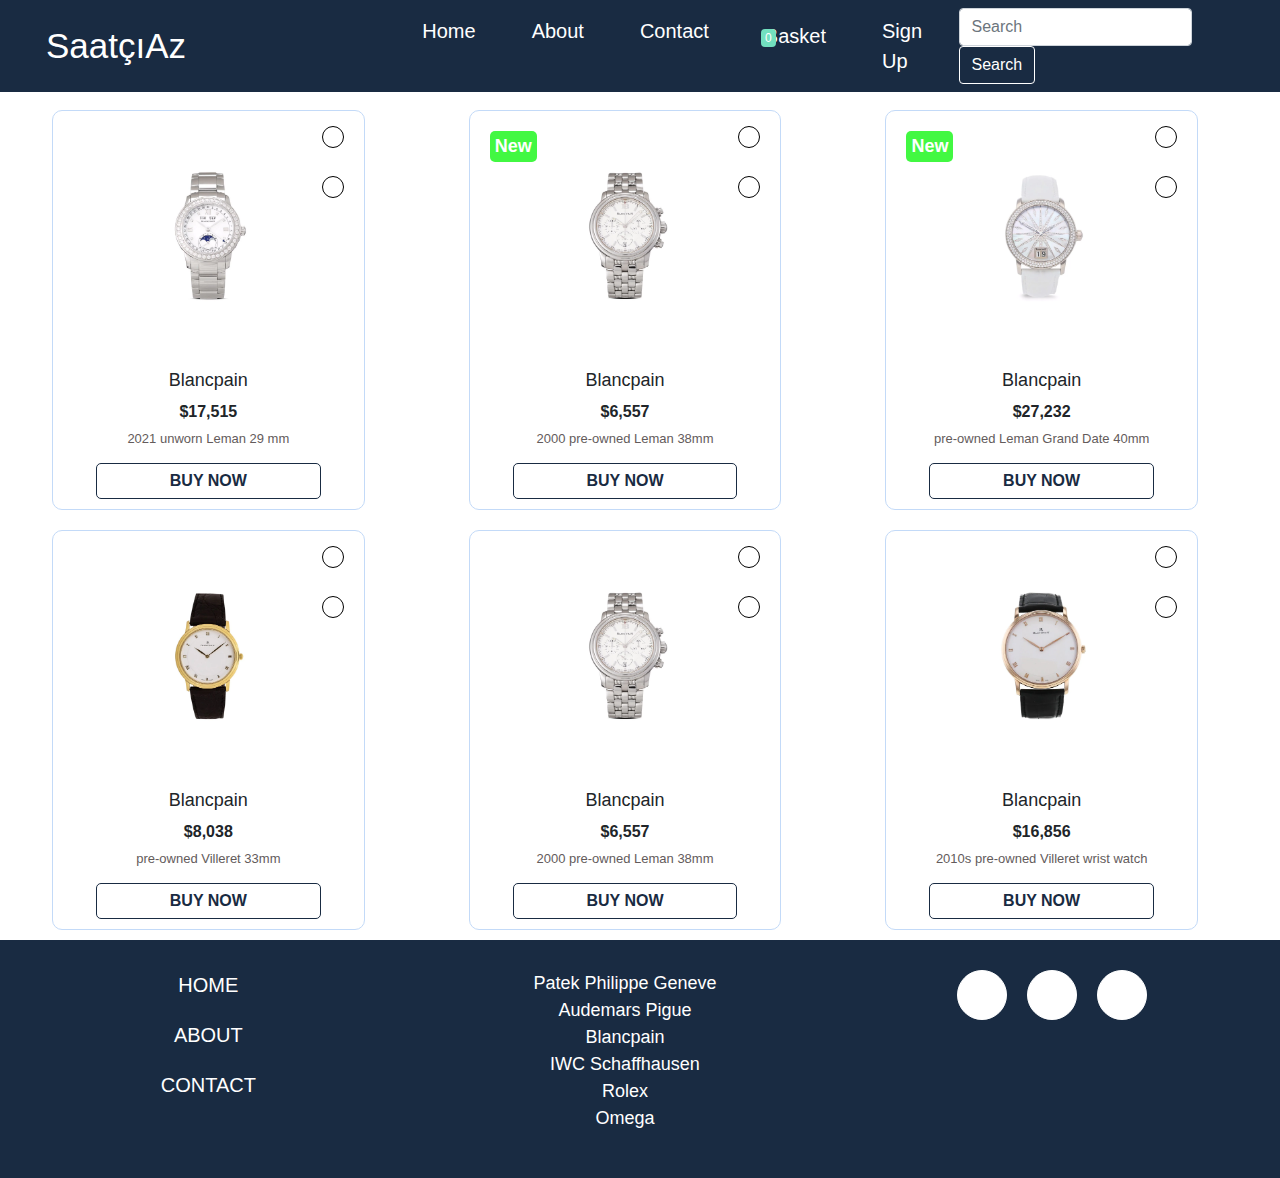
<file: html/Blancpain.html>
<!DOCTYPE html>
<html lang="en">

<head>
    <meta charset="UTF-8">
    <meta http-equiv="X-UA-Compatible" content="IE=edge">
    <meta name="viewport" content="width=device-width, initial-scale=1.0">
    <title>Blancpain</title>
    <link rel="stylesheet" href="../css/Blancpain.css">
    <link rel="stylesheet" href="https://cdnjs.cloudflare.com/ajax/libs/animate.css/4.1.1/animate.min.css" />
    <link rel="stylesheet" href="https://pro.fontawesome.com/releases/v5.10.0/css/all.css"
        integrity="sha384-AYmEC3Yw5cVb3ZcuHtOA93w35dYTsvhLPVnYs9eStHfGJvOvKxVfELGroGkvsg+p" crossorigin="anonymous" />
    <link rel="stylesheet" href="https://stackpath.bootstrapcdn.com/bootstrap/4.4.1/css/bootstrap.min.css"
        integrity="sha384-Vkoo8x4CGsO3+Hhxv8T/Q5PaXtkKtu6ug5TOeNV6gBiFeWPGFN9MuhOf23Q9Ifjh" crossorigin="anonymous">
</head>

<body>
    <div id="openColorDiv">
        <div>
            <a style="cursor: pointer;color: black !important;" onclick="showColors()"> <i
                    class="fas fa-fill-drip iconChange"></i></a>
        </div>
        <div id="changeColor">
            <div onclick="changeColor(this.id)" class="small" id="gold"></div>
            <div onclick="changeColor(this.id)" class="small" id="blue"></div>
        </div>
    </div>
    <nav class="navbar navbar-expand-lg navbar-light main_nav" id="mainNav">
        <a class="navbar-brand brand_name" href="../index.html">SaatçıAz</a>
        <button class="navbar-toggler" type="button" data-toggle="collapse" data-target="#navbarSupportedContent"
            aria-controls="navbarSupportedContent" aria-expanded="false" aria-label="Toggle navigation">
            <span class="navbar-toggler-icon bg-white"></span>
        </button>
        <div class="collapse navbar-collapse" id="navbarSupportedContent">
            <ul class="navbar-nav mr-auto">
                <li class="nav-item ">
                    <a class="nav-link home_a" href="../index.html">Home</a>
                </li>
                <li class="nav-item">
                    <a class="nav-link about_a" href="../html/about.html">About</a>
                </li>
                <li class="nav-item">
                    <a class="nav-link contact_a " href="../html/contact.html">Contact</a>
                </li>
                <li class="nav-item">
                    <a class="nav-link shop_a " href="#">
                        <div id="basket"><i class="fal fa-shopping-bag"></i> <span
                                id="badgeForShopping">0</span></i><span>Basket</span></div>
                    </a>
                </li>
                <li class="nav-item">
                    <a class="nav-link sign_up " href="#" id="myBtn"><i class="far fa-user"></i> Sign Up</a>
                </li>
            </ul>
            <form class="form-inline my-2 my-lg-0">
                <input class="form-control mr-sm-2" type="search" placeholder="Search" aria-label="Search">
                <button class="btn btn_search my-2 my-sm-0" type="submit">Search</button>
            </form>
        </div>
    </nav>
    <div id="myModal" class="modal">
        <div class="modal-content">
            <span class="close">&times;</span>
            <div id="main_sign">
                <div class="middle">
                    <h3>Create New Account</h3>
                    <div class="d-flex justify-content-around">
                        <div><input type="text" class="form-control" id="name" placeholder="Name"></div>
                        <div><input type="text" class="form-control" id="surname" placeholder="Surname"></div>
                    </div>
                    <div>
                        <input id="num" type="text" class="form-control " placeholder="Write e-mail address">
                    </div>
                    <div id="extraMail">

                    </div>
                    <div>
                        <input id="pas" type="password" class="form-control " placeholder="New Password">
                    </div>
                    <div class="d-flex justify-content-around">
                        <div><select class="form-select" name="gun" id="Day">
                                <option value="Day">Day</option>
                                <option value="1">1</option>
                                <option value="2">2</option>
                                <option value="1">3</option>
                                <option value="1">4</option>
                                <option value="1">5</option>
                                <option value="1">6</option>
                                <option value="1">7</option>
                                <option value="1">8</option>
                                <option value="1">9</option>
                                <option value="1">10</option>
                                <option value="1">11</option>
                                <option value="1">12</option>
                                <option value="1">13</option>
                                <option value="1">14</option>
                                <option value="1">15</option>
                                <option value="1">16</option>
                                <option value="1">17</option>
                                <option value="1">18</option>
                                <option value="1">19</option>
                                <option value="1">20</option>
                                <option value="1">21</option>
                                <option value="1">22</option>
                                <option value="1">23</option>
                                <option value="1">24</option>
                                <option value="1">25</option>
                                <option value="1">26</option>
                                <option value="1">27</option>
                                <option value="1">28</option>
                                <option value="1">29</option>
                                <option value="1">30</option>
                                <option value="1">31</option>
                            </select> </div>

                        <div><select class="form-select" name="ay" id="Ay">
                                <option value="ay">Months</option>
                                <option value="1">Yan</option>
                                <option value="2">Fev</option>
                                <option value="1">Mart</option>
                                <option value="1">Apr</option>
                                <option value="1">May</option>
                                <option value="1">iyun</option>
                                <option value="1">Iyul</option>
                                <option value="1">Avq</option>
                                <option value="1">Sep</option>
                                <option value="1">Okt</option>
                                <option value="1">Noy</option>
                                <option value="1">Dek</option>
                            </select> </select></div>
                        <div><select class="form-select" name="year" id="year">
                                <option value="year">2021</option>
                                <option value="1">2020</option>
                                <option value="2">2019</option>
                                <option value="1">2018</option>
                                <option value="1">2017</option>
                                <option value="1">2016</option>
                                <option value="1">2015</option>
                                <option value="1">2014</option>
                                <option value="1">2013</option>
                                <option value="1">2012</option>
                                <option value="1">2011</option>
                                <option value="1">2010</option>
                                <option value="1">2009</option>
                                <option value="1">2008</option>
                                <option value="1">2007</option>
                                <option value="2">2006</option>
                                <option value="1">2005</option>
                                <option value="1">2004</option>
                                <option value="1">2003</option>
                                <option value="1">2002</option>
                                <option value="1">2001</option>
                                <option value="1">2000</option>
                                <option value="1">1999</option>
                                <option value="1">1998</option>
                                <option value="1">1997</option>
                                <option value="1">1996</option>
                                <option value="1">1995</option>
                                <option value="1">1994</option>
                                <option value="2">1993</option>
                                <option value="1">1992</option>
                                <option value="1">1991</option>
                                <option value="1">1990</option>
                                <option value="1">1989</option>
                            </select>
                        </div>
                    </div>
                    <div class="d-flex justify-content-around">
                        <div><span class="gender d-flex justify-content-between p-1 "> <label for="female">
                                    Female</label> <input class="m-1" type="radio" name="gender" id="genderBtn1"></span>
                        </div>
                        <div><span class="gender d-flex justify-content-between p-1 "> <label for="male"> Male</label>
                                <input class="m-1" type="radio" name="gender" id="genderBtn2"></span></div>
                        <div><span class="gender d-flex justify-content-between p-1 "> <label for="child"> Child</label>
                                <input class="m-1" type="radio" name="gender" id="childBtn"></span></div>
                    </div>
                    <div id="child">
                    </div>
                    <br>
                    <div class="buttonA"> <a href="#" onclick="buttonSign()" class="signBtn"> Sign Up</a></div>
                    <br>
                </div>
            </div>
        </div>
    </div>
    <div class="main">
        <div class="container-fluid">
            <div class="first row">
                <div class="main_first col-lg-3 col-md-4 col-sm-10">
                    <span class="heart"><i class="far fa-heart"></i></span>
                    <span class="shopping" onclick="addShopping()"><i class="far fa-shopping-cart"></i></span>
                    <img src="../images/blanc_1.webp">
                    <h3>Blancpain</h3>
                    <span class="price">$17,515</span>
                    <p>2021 unworn Leman 29 mm</p>
                    <a href="../html/payment.html">BUY NOW</a>

                </div>
                <div class="main_second col-lg-3 col-md-4 col-sm-10">
                    <span class="new">New</span>
                    <span class="heart"><i class="far fa-heart"></i></span>
                    <span class="shopping" onclick="addShopping()"><i class="far fa-shopping-cart"></i></span>
                    <img src="../images/blanc_2.webp">
                    <h3>Blancpain</h3>
                    <span class="price">$6,557</span>
                    <p>2000 pre-owned Leman 38mm</p>
                    <a href="../html/payment.html">BUY NOW</a>
                </div>
                <div class="main_third col-lg-3 col-md-4 col-sm-10">
                    <span class="new">New</span>
                    <span class="heart"><i class="far fa-heart"></i></span>
                    <span class="shopping" onclick="addShopping()"><i class="far fa-shopping-cart"></i></span>
                    <img src="../images/blanc_3.webp">
                    <h3>Blancpain</h3>
                    <span class="price">$27,232
                    </span>
                    <p>pre-owned Leman Grand Date 40mm
                    </p>
                    <a href="../html/payment.html">BUY NOW</a>
                </div>
            </div>
        </div>
        <div class="container-fluid">
            <div class="second row">
                <div class="main_first col-lg-3 col-md-4 col-sm-10">

                    <span class="heart"><i class="far fa-heart"></i></span>
                    <span class="shopping" onclick="addShopping()"><i class="far fa-shopping-cart"></i></span>
                    <img src="../images/blan_4.webp">
                    <h3>Blancpain</h3>
                    <span class="price">$8,038</span>
                    <p>pre-owned Villeret 33mm</p>
                    <a href="../html/payment.html">BUY NOW</a>
                </div>
                <div class="main_second col-lg-3 col-md-4 col-sm-10">
                    <span class="heart"><i class="far fa-heart"></i></span>
                    <span class="shopping" onclick="addShopping()"><i class="far fa-shopping-cart"></i></span>
                    <img src="../images/blan_5.webp">
                    <h3>Blancpain</h3>
                    <span class="price">$6,557
                    </span>
                    <p>2000 pre-owned Leman 38mm</p>
                    <a href="../html/payment.html">BUY NOW</a>
                </div>
                <div class="main_third col-lg-3 col-md-4 col-sm-10">
                    <span class="heart"><i class="far fa-heart"></i></span>
                    <span class="shopping" onclick="addShopping()"><i class="far fa-shopping-cart"></i></span>
                    <img src="../images/blan_6.webp">
                    <h3>Blancpain</h3>
                    <span class="price">$16,856</span>
                    <p>2010s pre-owned Villeret wrist watch</p>
                    <a href="../html/payment.html">BUY NOW</a>
                </div>
            </div>
        </div>
    </div>
    <div class="container-fluid footer" id="mainFooter">
        <div class="row">
            <div class="col-lg-4 col-md-4 col-sm-10 footer_left">
                <ul>
                    <li><a href="../index.html">Home</a></li>
                    <li><a href="./about.html">About</a></li>
                    <li><a href="./contact.html">Contact</a></li>
                </ul>
            </div>
            <div class="col-lg-4 col-md-4 col-sm-10 footer_center">
                <ul>
                    <li><a href="./patek.html">Patek Philippe Geneve</a></li>
                    <li><a href="./audemars.html">Audemars Pigue</a></li>
                    <li><a href="./Blancpain.html">Blancpain</a></li>
                    <li><a href="./iwc.html">IWC Schaffhausen</a></li>
                    <li><a href="./rolex.html">Rolex</a></li>
                    <li><a href="./omega.html">Omega</a></li>
                </ul>

            </div>
            <div class="col-lg-4 col-md-4 col-sm-10 footer_right">
                <ul>
                    <li><a href="#"><i class="fab fa-facebook-f"></i></a></li>
                    <li><a href="#"><i class="fab fa-instagram"></i></a></li>
                    <li><a href="#"><i class="fas fa-envelope"></i></a></li>
                </ul>
            </div>
        </div>
    </div>
    <script src="../js/main.js"></script>
    <script src="https://code.jquery.com/jquery-3.4.1.slim.min.js"
        integrity="sha384-J6qa4849blE2+poT4WnyKhv5vZF5SrPo0iEjwBvKU7imGFAV0wwj1yYfoRSJoZ+n"
        crossorigin="anonymous"></script>
    <script src="https://cdn.jsdelivr.net/npm/popper.js@1.16.0/dist/umd/popper.min.js"
        integrity="sha384-Q6E9RHvbIyZFJoft+2mJbHaEWldlvI9IOYy5n3zV9zzTtmI3UksdQRVvoxMfooAo"
        crossorigin="anonymous"></script>
    <script src="https://stackpath.bootstrapcdn.com/bootstrap/4.4.1/js/bootstrap.min.js"
        integrity="sha384-wfSDF2E50Y2D1uUdj0O3uMBJnjuUD4Ih7YwaYd1iqfktj0Uod8GCExl3Og8ifwB6"
        crossorigin="anonymous"></script>

</body>

</html>
</file>
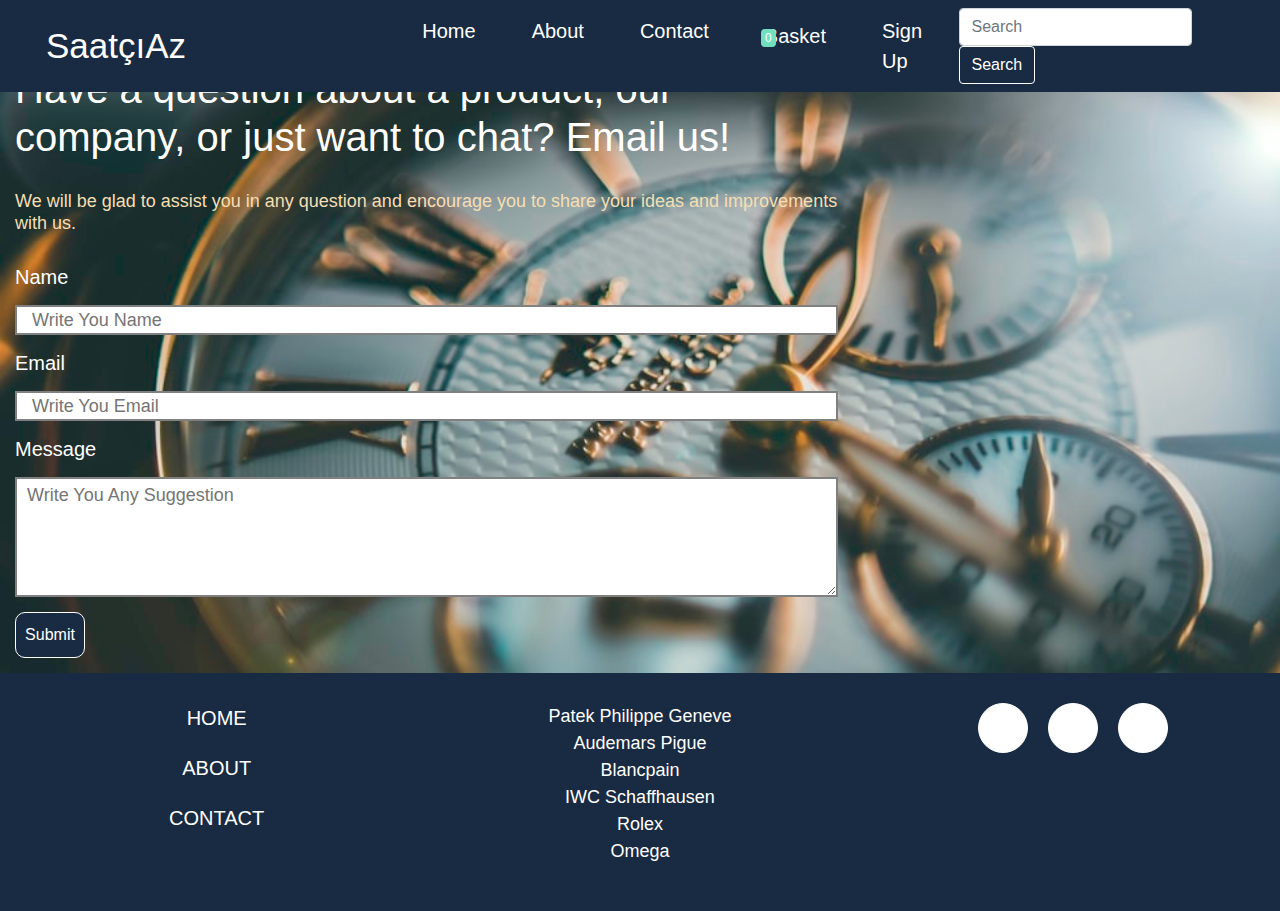
<file: html/contact.html>
<!DOCTYPE html>
<html lang="en">

<head>
    <meta charset="UTF-8">
    <meta http-equiv="X-UA-Compatible" content="IE=edge">
    <meta name="viewport" content="width=device-width, initial-scale=1.0">
    <title>Contact</title>
    <link rel="stylesheet" href="https://cdnjs.cloudflare.com/ajax/libs/animate.css/4.1.1/animate.min.css" />
    <link rel="stylesheet" href="https://pro.fontawesome.com/releases/v5.10.0/css/all.css"
        integrity="sha384-AYmEC3Yw5cVb3ZcuHtOA93w35dYTsvhLPVnYs9eStHfGJvOvKxVfELGroGkvsg+p" crossorigin="anonymous" />
    <link rel="stylesheet" href="https://stackpath.bootstrapcdn.com/bootstrap/4.4.1/css/bootstrap.min.css"
        integrity="sha384-Vkoo8x4CGsO3+Hhxv8T/Q5PaXtkKtu6ug5TOeNV6gBiFeWPGFN9MuhOf23Q9Ifjh" crossorigin="anonymous">
    <link rel="stylesheet" href="../css/contact.css">
</head>

<body>
    <div id="openColorDiv">
        <div>
            <a style="cursor: pointer;color: black !important;" onclick="showColors()"> <i
                    class="fas fa-fill-drip iconChange"></i></a>
        </div>
        <div id="changeColor">
            <div onclick="changeColor(this.id)" class="small" id="gold"></div>
            <div onclick="changeColor(this.id)" class="small" id="blue"></div>
        </div>
    </div>
    <nav class="navbar navbar-expand-lg navbar-light main_nav" id="mainNav">
        <a class="navbar-brand brand_name" href="../index.html">SaatçıAz</a>
        <button class="navbar-toggler" type="button" data-toggle="collapse" data-target="#navbarSupportedContent"
            aria-controls="navbarSupportedContent" aria-expanded="false" aria-label="Toggle navigation">
            <span class="navbar-toggler-icon bg-white"></span>
        </button>
        <div class="collapse navbar-collapse" id="navbarSupportedContent">
            <ul class="navbar-nav mr-auto">
                <li class="nav-item ">
                    <a class="nav-link home_a" href="../index.html">Home</a>
                </li>
                <li class="nav-item">
                    <a class="nav-link about_a" href="./about.html">About</a>
                </li>

                <li class="nav-item">
                    <a class="nav-link contact_a " href="./contact.html">Contact</a>
                </li>
                <li class="nav-item">
                    <a class="nav-link shop_a " href="#">
                        <div id="basket"><i class="fal fa-shopping-bag"></i> <span
                                id="badgeForShopping">0</span></i><span>Basket</span></div>
                    </a>
                </li>
                <li class="nav-item">
                    <a class="nav-link sign_up " href="#" id="myBtn"><i class="far fa-user"></i> Sign Up</a>
                </li>
            </ul>
            <form class="form-inline my-2 my-lg-0">
                <input class="form-control mr-sm-2" type="search" placeholder="Search" aria-label="Search">
                <button class="btn btn_search my-2 my-sm-0" type="submit">Search</button>
            </form>
        </div>
    </nav>
    <div id="myModal" class="modal">
        <div class="modal-content">
            <span class="close">&times;</span>
            <div id="main_sign">
                <div class="middle">
                    <h3>Create New Account</h3>
                    <div class="d-flex justify-content-around">
                        <div><input type="text" class="form-control" id="name" placeholder="Name"></div>
                        <div><input type="text" class="form-control" id="surname" placeholder="Surname"></div>
                    </div>
                    <div>
                        <input id="num" type="text" class="form-control " placeholder="Write e-mail address">
                    </div>
                    <div id="extraMail">

                    </div>
                    <div>
                        <input id="pas" type="password" class="form-control " placeholder="New Password">
                    </div>
                    <div class="d-flex justify-content-around">
                        <div><select class="form-select" name="gun" id="Day">
                                <option value="Day">Day</option>
                                <option value="1">1</option>
                                <option value="2">2</option>
                                <option value="1">3</option>
                                <option value="1">4</option>
                                <option value="1">5</option>
                                <option value="1">6</option>
                                <option value="1">7</option>
                                <option value="1">8</option>
                                <option value="1">9</option>
                                <option value="1">10</option>
                                <option value="1">11</option>
                                <option value="1">12</option>
                                <option value="1">13</option>
                                <option value="1">14</option>
                                <option value="1">15</option>
                                <option value="1">16</option>
                                <option value="1">17</option>
                                <option value="1">18</option>
                                <option value="1">19</option>
                                <option value="1">20</option>
                                <option value="1">21</option>
                                <option value="1">22</option>
                                <option value="1">23</option>
                                <option value="1">24</option>
                                <option value="1">25</option>
                                <option value="1">26</option>
                                <option value="1">27</option>
                                <option value="1">28</option>
                                <option value="1">29</option>
                                <option value="1">30</option>
                                <option value="1">31</option>
                            </select> </div>

                        <div><select class="form-select" name="ay" id="Ay">
                                <option value="ay">Months</option>
                                <option value="1">Yan</option>
                                <option value="2">Fev</option>
                                <option value="1">Mart</option>
                                <option value="1">Apr</option>
                                <option value="1">May</option>
                                <option value="1">iyun</option>
                                <option value="1">Iyul</option>
                                <option value="1">Avq</option>
                                <option value="1">Sep</option>
                                <option value="1">Okt</option>
                                <option value="1">Noy</option>
                                <option value="1">Dek</option>
                            </select> </select></div>
                        <div><select class="form-select" name="year" id="year">
                                <option value="year">2021</option>
                                <option value="1">2020</option>
                                <option value="2">2019</option>
                                <option value="1">2018</option>
                                <option value="1">2017</option>
                                <option value="1">2016</option>
                                <option value="1">2015</option>
                                <option value="1">2014</option>
                                <option value="1">2013</option>
                                <option value="1">2012</option>
                                <option value="1">2011</option>
                                <option value="1">2010</option>
                                <option value="1">2009</option>
                                <option value="1">2008</option>
                                <option value="1">2007</option>
                                <option value="2">2006</option>
                                <option value="1">2005</option>
                                <option value="1">2004</option>
                                <option value="1">2003</option>
                                <option value="1">2002</option>
                                <option value="1">2001</option>
                                <option value="1">2000</option>
                                <option value="1">1999</option>
                                <option value="1">1998</option>
                                <option value="1">1997</option>
                                <option value="1">1996</option>
                                <option value="1">1995</option>
                                <option value="1">1994</option>
                                <option value="2">1993</option>
                                <option value="1">1992</option>
                                <option value="1">1991</option>
                                <option value="1">1990</option>
                                <option value="1">1989</option>
                            </select>
                        </div>
                    </div>
                    <div class="d-flex justify-content-around">
                        <div><span class="gender d-flex justify-content-between p-1 "> <label for="female">
                                    Female</label> <input class="m-1" type="radio" name="gender" id="genderBtn1"></span>
                        </div>
                        <div><span class="gender d-flex justify-content-between p-1 "> <label for="male"> Male</label>
                                <input class="m-1" type="radio" name="gender" id="genderBtn2"></span></div>
                        <div><span class="gender d-flex justify-content-between p-1 "> <label for="child"> Child</label>
                                <input class="m-1" type="radio" name="gender" id="childBtn"></span></div>
                    </div>
                    <div id="child">
                    </div>
                    <br>
                    <div class="buttonA"> <a href="#" onclick="buttonSign()" class="signBtn"> Sign Up</a></div>
                    <br>
                </div>
            </div>
        </div>
    </div>
    <div class="main">
        <div class="container-fluid">
            <div class="row">
                <div class="main_inside col-lg-8 col-md-9 col-sm-12">
                    <h1 class="animate__animated animate__bounce animate__fadeInRight">Have a question about a product,
                        our
                        company, or just want to chat? Email us!</h1>
                    <h2 class="animate__animated animate__bounce animate__slideInRight">We will be glad to assist you in
                        any
                        question and encourage you to share your ideas and improvements with us.</h2>
                    <label class="animate__animated animate__bounce animate__slideInRight labelName">Name</label>
                    <input class="inputName" type="text" placeholder=" Write You Name">
                    <label class="animate__animated animate__bounce animate__slideInRight"> Email</label>
                    <input class="inputEmail" type="text" placeholder=" Write You Email">
                    <label class="animate__animated animate__bounce animate__slideInRight">Message</label>
                    <textarea placeholder="Write You Any Suggestion" class="message"></textarea>
                    <a href="#" id="submit">Submit</a>
                </div>
            </div>
        </div>
    </div>
    <div class="container-fluid footer" id="mainFooter">
        <div class="row">
            <div class="col-lg-4 col-md-4 col-sm-10 footer_left">
                <ul>
                    <li><a href="../index.html">Home</a></li>
                    <li><a href="./about.html">About</a></li>
                    <li><a href="./contact.html">Contact</a></li>
                </ul>
            </div>
            <div class="col-lg-4 col-md-4 col-sm-10 footer_center">
                <ul>
                    <li><a href="./patek.html">Patek Philippe Geneve</a></li>
                    <li><a href="./audemars.html">Audemars Pigue</a></li>
                    <li><a href="./Blancpain.html">Blancpain</a></li>
                    <li><a href="./iwc.html">IWC Schaffhausen</a></li>
                    <li><a href="./rolex.html">Rolex</a></li>
                    <li><a href="./omega.html">Omega</a></li>
                </ul>
            </div>
            <div class="col-lg-4 col-md-4 col-sm-10 footer_right">
                <ul>
                    <li><a href="#"><i class="fab fa-facebook-f"></i></a></li>
                    <li><a href="#"><i class="fab fa-instagram"></i></a></li>
                    <li><a href="#"><i class="fas fa-envelope"></i></a></li>
                </ul>
            </div>
        </div>
    </div>
    <script src="../js/main.js"></script>
    <script src="https://code.jquery.com/jquery-3.4.1.slim.min.js"
        integrity="sha384-J6qa4849blE2+poT4WnyKhv5vZF5SrPo0iEjwBvKU7imGFAV0wwj1yYfoRSJoZ+n"
        crossorigin="anonymous"></script>
    <script src="https://cdn.jsdelivr.net/npm/popper.js@1.16.0/dist/umd/popper.min.js"
        integrity="sha384-Q6E9RHvbIyZFJoft+2mJbHaEWldlvI9IOYy5n3zV9zzTtmI3UksdQRVvoxMfooAo"
        crossorigin="anonymous"></script>
    <script src="https://stackpath.bootstrapcdn.com/bootstrap/4.4.1/js/bootstrap.min.js"
        integrity="sha384-wfSDF2E50Y2D1uUdj0O3uMBJnjuUD4Ih7YwaYd1iqfktj0Uod8GCExl3Og8ifwB6"
        crossorigin="anonymous"></script>

</body>

</html>
</file>
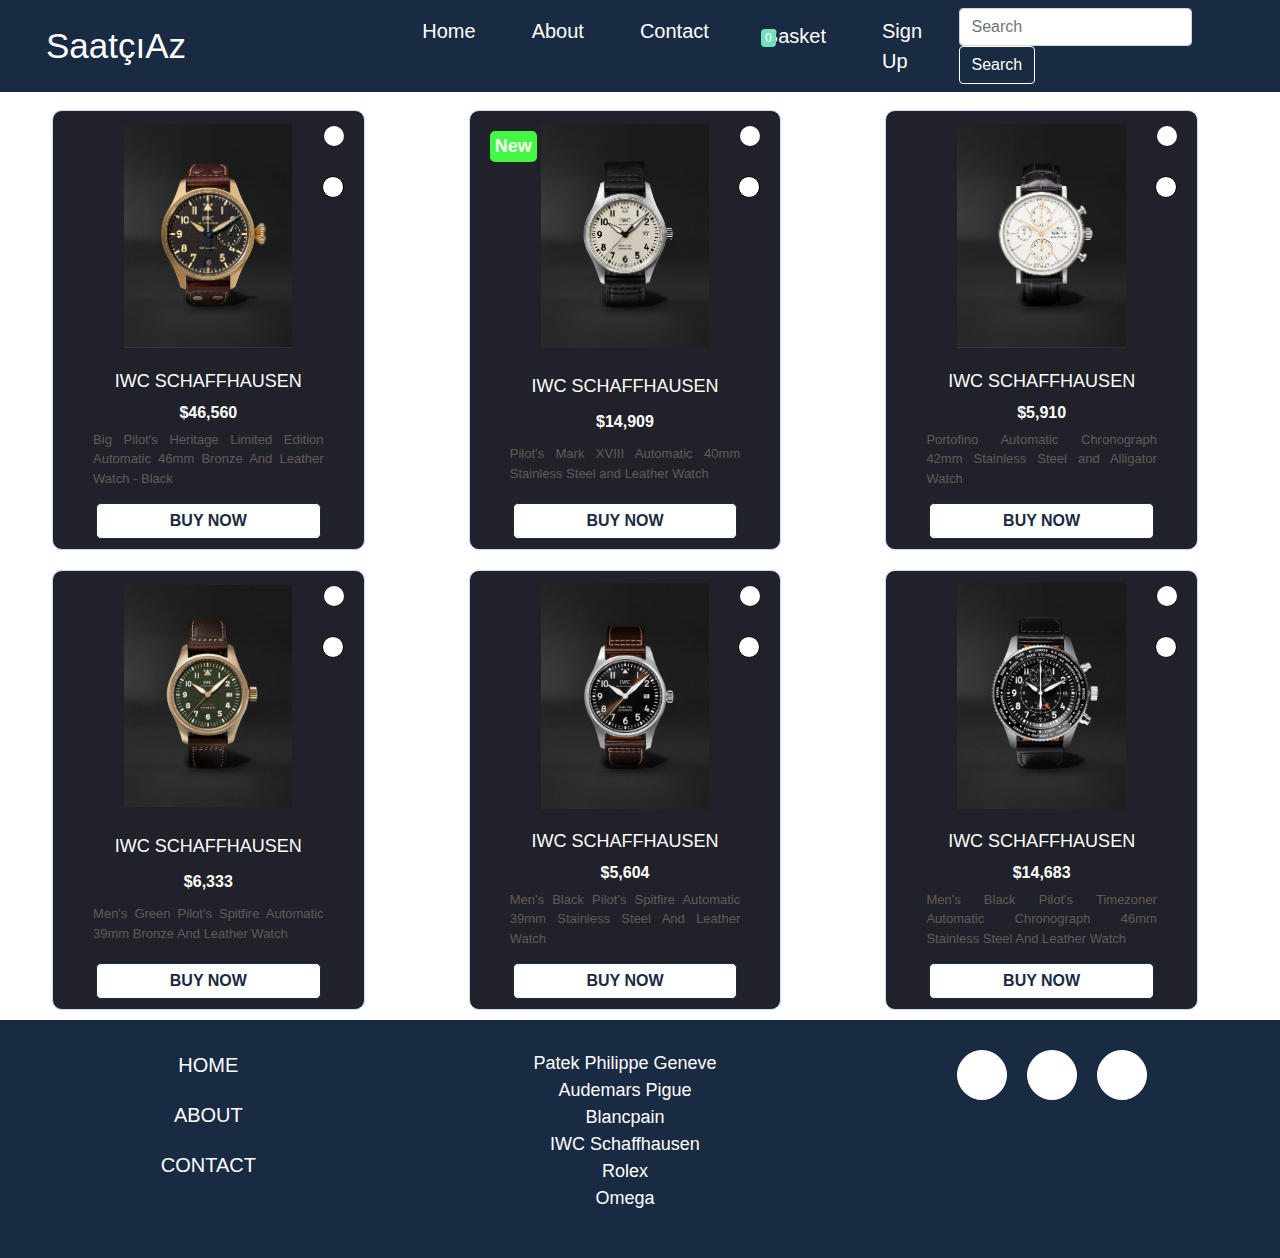
<file: html/iwc.html>
<!DOCTYPE html>
<html lang="en">

<head>
    <meta charset="UTF-8">
    <meta http-equiv="X-UA-Compatible" content="IE=edge">
    <meta name="viewport" content="width=device-width, initial-scale=1.0">
    <title>Iwc</title>
    <link rel="stylesheet" href="../css/iwc.css">
    <link rel="stylesheet" href="https://cdnjs.cloudflare.com/ajax/libs/animate.css/4.1.1/animate.min.css" />
    <link rel="stylesheet" href="https://pro.fontawesome.com/releases/v5.10.0/css/all.css"
        integrity="sha384-AYmEC3Yw5cVb3ZcuHtOA93w35dYTsvhLPVnYs9eStHfGJvOvKxVfELGroGkvsg+p" crossorigin="anonymous" />
    <link rel="stylesheet" href="https://stackpath.bootstrapcdn.com/bootstrap/4.4.1/css/bootstrap.min.css"
        integrity="sha384-Vkoo8x4CGsO3+Hhxv8T/Q5PaXtkKtu6ug5TOeNV6gBiFeWPGFN9MuhOf23Q9Ifjh" crossorigin="anonymous">
</head>
<body>
    <div id="openColorDiv">
        <div>
            <a style="cursor: pointer;color: black !important;" onclick="showColors()"> <i
                    class="fas fa-fill-drip iconChange"></i></a>
        </div>
        <div id="changeColor">
            <div onclick="changeColor(this.id)" class="small" id="gold"></div>
            <div onclick="changeColor(this.id)" class="small" id="blue"></div>
        </div>
    </div>
    <nav class="navbar navbar-expand-lg navbar-light main_nav" id="mainNav">
        <a class="navbar-brand brand_name" href="../index.html">SaatçıAz</a>
        <button class="navbar-toggler" type="button" data-toggle="collapse" data-target="#navbarSupportedContent"
            aria-controls="navbarSupportedContent" aria-expanded="false" aria-label="Toggle navigation">
            <span class="navbar-toggler-icon bg-white"></span>
        </button>
        <div class="collapse navbar-collapse" id="navbarSupportedContent">
            <ul class="navbar-nav mr-auto">
                <li class="nav-item ">
                    <a class="nav-link home_a" href="../index.html">Home</a>
                </li>
                <li class="nav-item">
                    <a class="nav-link about_a" href="../html/about.html">About</a>
                </li>
                <li class="nav-item">
                    <a class="nav-link contact_a " href="../html/contact.html">Contact</a>
                </li>
                <li class="nav-item">
                    <a class="nav-link shop_a " href="#">
                        <div id="basket"><i class="fal fa-shopping-bag"></i> <span
                                id="badgeForShopping">0</span></i><span>Basket</span></div>
                    </a>
                </li>
                <li class="nav-item">
                    <a class="nav-link sign_up " href="#" id="myBtn"><i class="far fa-user"></i> Sign Up</a>
                </li>
            </ul>
            <form class="form-inline my-2 my-lg-0">
                <input class="form-control mr-sm-2" type="search" placeholder="Search" aria-label="Search">
                <button class="btn btn_search my-2 my-sm-0" type="submit">Search</button>
            </form>
        </div>
    </nav>
    <div id="myModal" class="modal">
        <div class="modal-content">
            <span class="close">&times;</span>
            <div id="main_sign">
                <div class="middle">
                    <h3>Create New Account</h3>
                    <div class="d-flex justify-content-around">
                        <div><input type="text" class="form-control" id="name" placeholder="Name"></div>
                        <div><input type="text" class="form-control" id="surname" placeholder="Surname"></div>
                    </div>
                    <div>
                        <input id="num" type="text" class="form-control " placeholder="Write e-mail address">
                    </div>
                    <div id="extraMail">

                    </div>
                    <div>
                        <input id="pas" type="password" class="form-control " placeholder="New Password">
                    </div>
                    <div class="d-flex justify-content-around">
                        <div><select class="form-select" name="gun" id="Day">
                                <option value="Day">Day</option>
                                <option value="1">1</option>
                                <option value="2">2</option>
                                <option value="1">3</option>
                                <option value="1">4</option>
                                <option value="1">5</option>
                                <option value="1">6</option>
                                <option value="1">7</option>
                                <option value="1">8</option>
                                <option value="1">9</option>
                                <option value="1">10</option>
                                <option value="1">11</option>
                                <option value="1">12</option>
                                <option value="1">13</option>
                                <option value="1">14</option>
                                <option value="1">15</option>
                                <option value="1">16</option>
                                <option value="1">17</option>
                                <option value="1">18</option>
                                <option value="1">19</option>
                                <option value="1">20</option>
                                <option value="1">21</option>
                                <option value="1">22</option>
                                <option value="1">23</option>
                                <option value="1">24</option>
                                <option value="1">25</option>
                                <option value="1">26</option>
                                <option value="1">27</option>
                                <option value="1">28</option>
                                <option value="1">29</option>
                                <option value="1">30</option>
                                <option value="1">31</option>
                            </select> </div>

                        <div><select class="form-select" name="ay" id="Ay">
                                <option value="ay">Months</option>
                                <option value="1">Yan</option>
                                <option value="2">Fev</option>
                                <option value="1">Mart</option>
                                <option value="1">Apr</option>
                                <option value="1">May</option>
                                <option value="1">iyun</option>
                                <option value="1">Iyul</option>
                                <option value="1">Avq</option>
                                <option value="1">Sep</option>
                                <option value="1">Okt</option>
                                <option value="1">Noy</option>
                                <option value="1">Dek</option>
                            </select> </select></div>
                        <div><select class="form-select" name="year" id="year">
                                <option value="year">2021</option>
                                <option value="1">2020</option>
                                <option value="2">2019</option>
                                <option value="1">2018</option>
                                <option value="1">2017</option>
                                <option value="1">2016</option>
                                <option value="1">2015</option>
                                <option value="1">2014</option>
                                <option value="1">2013</option>
                                <option value="1">2012</option>
                                <option value="1">2011</option>
                                <option value="1">2010</option>
                                <option value="1">2009</option>
                                <option value="1">2008</option>
                                <option value="1">2007</option>
                                <option value="2">2006</option>
                                <option value="1">2005</option>
                                <option value="1">2004</option>
                                <option value="1">2003</option>
                                <option value="1">2002</option>
                                <option value="1">2001</option>
                                <option value="1">2000</option>
                                <option value="1">1999</option>
                                <option value="1">1998</option>
                                <option value="1">1997</option>
                                <option value="1">1996</option>
                                <option value="1">1995</option>
                                <option value="1">1994</option>
                                <option value="2">1993</option>
                                <option value="1">1992</option>
                                <option value="1">1991</option>
                                <option value="1">1990</option>
                                <option value="1">1989</option>
                            </select>
                        </div>
                    </div>
                    <div class="d-flex justify-content-around">
                        <div><span class="gender d-flex justify-content-between p-1 "> <label for="female">
                                    Female</label> <input class="m-1" type="radio" name="gender" id="genderBtn1"></span>
                        </div>
                        <div><span class="gender d-flex justify-content-between p-1 "> <label for="male"> Male</label>
                                <input class="m-1" type="radio" name="gender" id="genderBtn2"></span></div>
                        <div><span class="gender d-flex justify-content-between p-1 "> <label for="child"> Child</label>
                                <input class="m-1" type="radio" name="gender" id="childBtn"></span></div>
                    </div>
                    <div id="child">
                    </div>
                    <br>
                    <div class="buttonA"> <a href="#" onclick="buttonSign()" class="signBtn"> Sign Up</a></div>
                    <br>
                </div>
            </div>
        </div>
    </div>
    <div class="main">
        <div class="container-fluid">
            <div class="first row">
                <div class="main_first col-lg-3 col-md-4 col-sm-10">
                    <span class="heart"><i class="far fa-heart"></i></span>
                    <span class="shopping" onclick="addShopping()"><i class="far fa-shopping-cart"></i></span>
                    <img src="../images/iwc_1.webp">
                    <h3>IWC SCHAFFHAUSEN</h3>
                    <span class="price">$46,560</span>
                    <p> Big Pilot's Heritage Limited Edition Automatic 46mm Bronze And Leather Watch - Black
                    </p>
                    <a href="../html/payment.html">BUY NOW</a>

                </div>
                <div class="main_second col-lg-3 col-md-4 col-sm-10">
                    <span class="new">New</span>
                    <span class="heart"><i class="far fa-heart"></i></span>
                    <span class="shopping" onclick="addShopping()"><i class="far fa-shopping-cart"></i></span>
                    <img src="../images/iwc_2.webp">
                    <h3>IWC SCHAFFHAUSEN</h3>
                    <span class="price">$14,909</span>
                    <p>Pilot's Mark XVIII Automatic 40mm Stainless Steel and Leather Watch</p>
                    <a href="../html/payment.html">BUY NOW</a>
                </div>
                <div class="main_third col-lg-3 col-md-4 col-sm-10">
                    <span class="heart"><i class="far fa-heart"></i></span>
                    <span class="shopping" onclick="addShopping()"><i class="far fa-shopping-cart"></i></span>
                    <img src="../images/iwc_3.webp">
                    <h3>IWC SCHAFFHAUSEN</h3>
                    <span class="price">$5,910</span>
                    <p>Portofino Automatic Chronograph 42mm Stainless Steel and Alligator Watch</p>
                    <a href="../html/payment.html">BUY NOW</a>
                </div>
            </div>
        </div>
        <div class="container-fluid">
            <div class="second row">
                <div class="main_first col-lg-3 col-md-4 col-sm-10">

                    <span class="heart"><i class="far fa-heart"></i></span>
                    <span class="shopping" onclick="addShopping()"><i class="far fa-shopping-cart"></i></span>
                    <img src="../images/iwc_4.png">
                    <h3>IWC SCHAFFHAUSEN</h3>
                    <span class="price">$6,333</span>
                    <p>Men's Green Pilot's Spitfire Automatic 39mm Bronze And Leather Watch</p>
                    <a href="../html/payment.html">BUY NOW</a>
                </div>
                <div class="main_second col-lg-3 col-md-4 col-sm-10">
                    <span class="heart"><i class="far fa-heart"></i></span>
                    <span class="shopping" onclick="addShopping()"><i class="far fa-shopping-cart"></i></span>
                    <img src="../images/iwc_5.png">
                    <h3>IWC SCHAFFHAUSEN</h3>
                    <span class="price">$5,604</span>
                    <p>Men's Black Pilot's Spitfire Automatic 39mm Stainless Steel And Leather Watch</p>
                    <a href="../html/payment.html">BUY NOW</a>
                </div>
                <div class="main_third col-lg-3 col-md-4 col-sm-10">
                    <span class="heart"><i class="far fa-heart"></i></span>
                    <span class="shopping" onclick="addShopping()"><i class="far fa-shopping-cart"></i></span>
                    <img src="../images/iwc_6.png">
                    <h3>IWC SCHAFFHAUSEN</h3>
                    <span class="price">$14,683</span>
                    <p>Men's Black Pilot's Timezoner Automatic Chronograph 46mm Stainless Steel And Leather Watch </p>
                    <a href="../html/payment.html">BUY NOW</a>
                </div>
            </div>
        </div>
    </div>
    <div class="container-fluid footer" id="mainFooter">
        <div class="row">
            <div class="col-lg-4 col-md-4 col-sm-10 footer_left">
                <ul>
                    <li><a href="../index.html">Home</a></li>
                    <li><a href="./about.html">About</a></li>
                    <li><a href="./contact.html">Contact</a></li>
                </ul>
            </div>
            <div class="col-lg-4 col-md-4 col-sm-10 footer_center">
                <ul>
                    <li><a href="./patek.html">Patek Philippe Geneve</a></li>
                    <li><a href="./audemars.html">Audemars Pigue</a></li>
                    <li><a href="./Blancpain.html">Blancpain</a></li>
                    <li><a href="./iwc.html">IWC Schaffhausen</a></li>
                    <li><a href="./rolex.html">Rolex</a></li>
                    <li><a href="./omega.html">Omega</a></li>
                </ul>

            </div>
            <div class="col-lg-4 col-md-4 col-sm-10 footer_right">
                <ul>
                    <li><a href="#"><i class="fab fa-facebook-f"></i></a></li>
                    <li><a href="#"><i class="fab fa-instagram"></i></a></li>
                    <li><a href="#"><i class="fas fa-envelope"></i></a></li>
                </ul>
            </div>
        </div>
    </div>
    <script src="../js/main.js"></script>
    <script src="https://code.jquery.com/jquery-3.4.1.slim.min.js"
        integrity="sha384-J6qa4849blE2+poT4WnyKhv5vZF5SrPo0iEjwBvKU7imGFAV0wwj1yYfoRSJoZ+n"
        crossorigin="anonymous"></script>
    <script src="https://cdn.jsdelivr.net/npm/popper.js@1.16.0/dist/umd/popper.min.js"
        integrity="sha384-Q6E9RHvbIyZFJoft+2mJbHaEWldlvI9IOYy5n3zV9zzTtmI3UksdQRVvoxMfooAo"
        crossorigin="anonymous"></script>
    <script src="https://stackpath.bootstrapcdn.com/bootstrap/4.4.1/js/bootstrap.min.js"
        integrity="sha384-wfSDF2E50Y2D1uUdj0O3uMBJnjuUD4Ih7YwaYd1iqfktj0Uod8GCExl3Og8ifwB6"
        crossorigin="anonymous"></script>

</body>

</html>
</file>
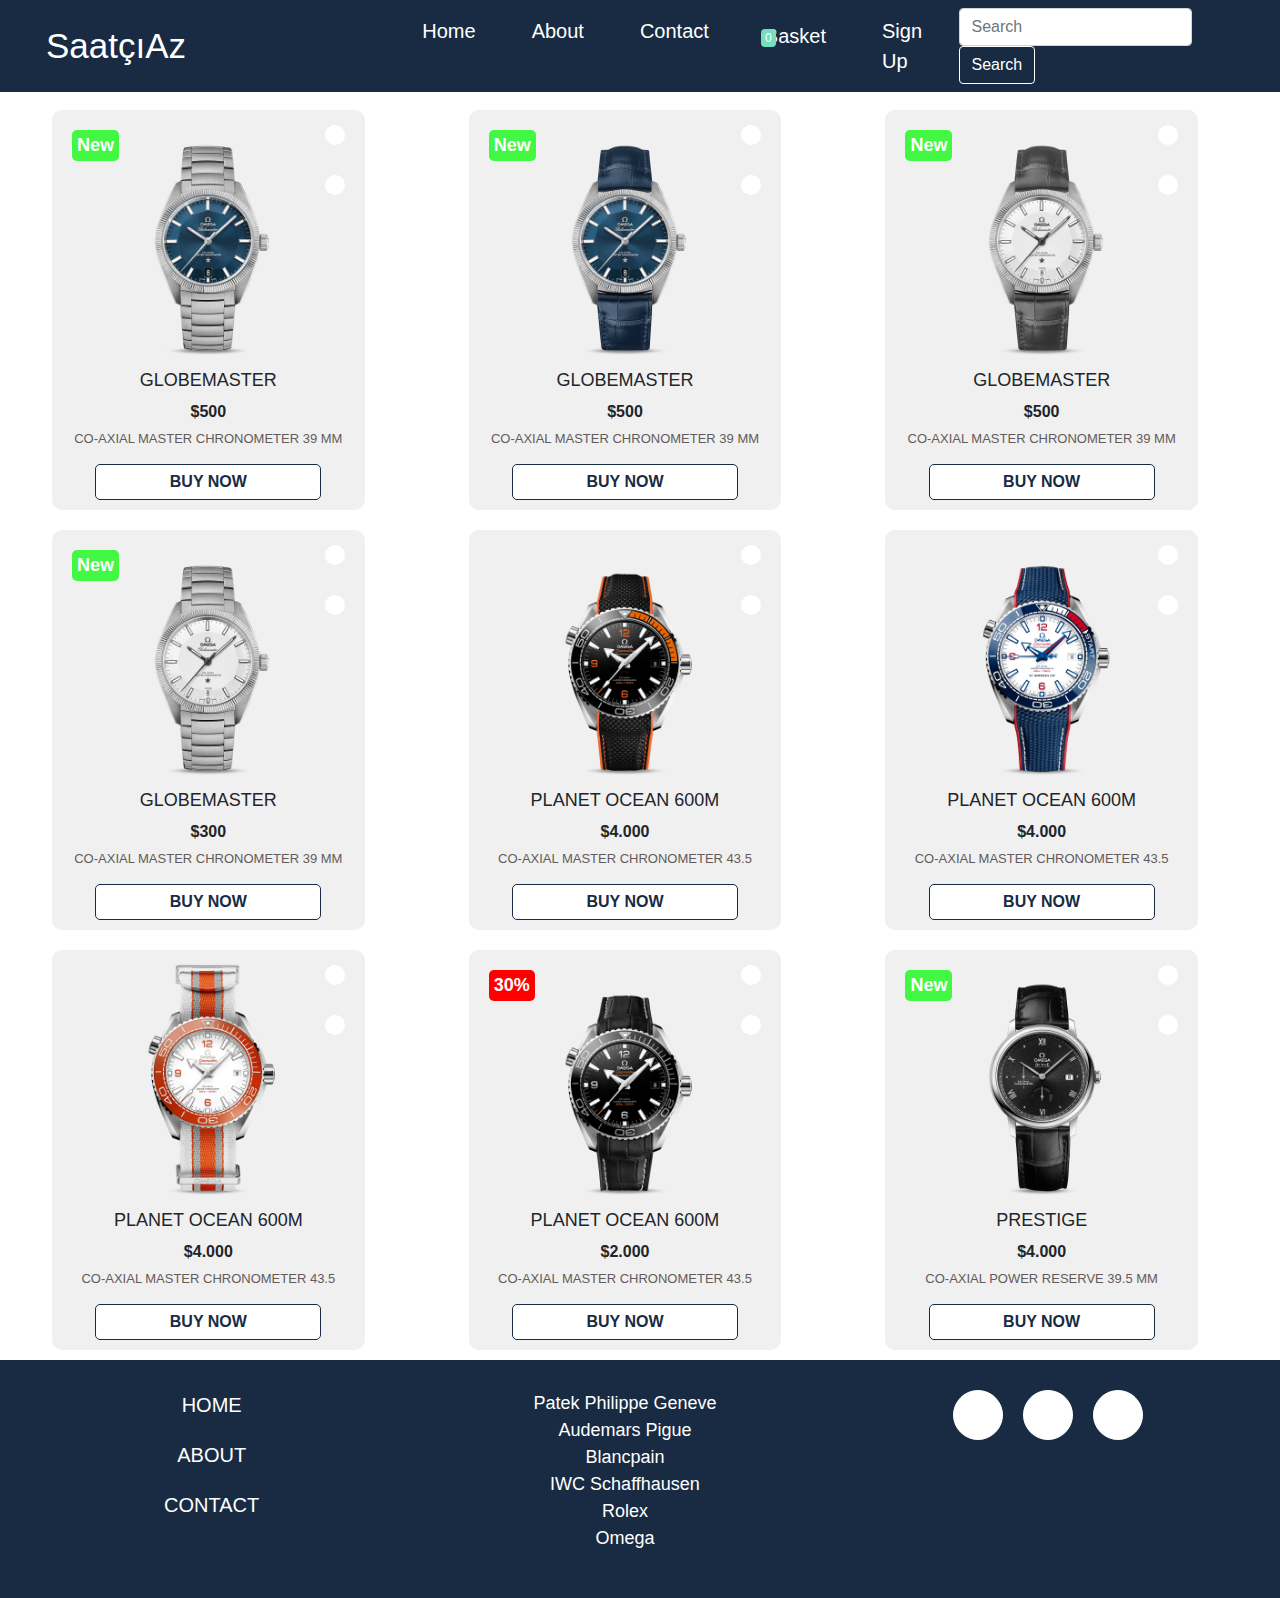
<file: html/omega.html>
<!DOCTYPE html>
<html lang="en">

<head>
    <meta charset="UTF-8">
    <meta http-equiv="X-UA-Compatible" content="IE=edge">
    <meta name="viewport" content="width=device-width, initial-scale=1.0">
    <title>omega</title>
    <link rel="stylesheet" href="https://cdnjs.cloudflare.com/ajax/libs/animate.css/4.1.1/animate.min.css" />

    <link rel="stylesheet" href="https://pro.fontawesome.com/releases/v5.10.0/css/all.css"
        integrity="sha384-AYmEC3Yw5cVb3ZcuHtOA93w35dYTsvhLPVnYs9eStHfGJvOvKxVfELGroGkvsg+p" crossorigin="anonymous" />
    <link rel="stylesheet" href="https://stackpath.bootstrapcdn.com/bootstrap/4.4.1/css/bootstrap.min.css"
        integrity="sha384-Vkoo8x4CGsO3+Hhxv8T/Q5PaXtkKtu6ug5TOeNV6gBiFeWPGFN9MuhOf23Q9Ifjh" crossorigin="anonymous">

    <link rel="stylesheet" href="../css/omega.css">
</head>

<body>
    <div id="openColorDiv">
        <div>
            <a style="cursor: pointer;color: black !important;" onclick="showColors()"> <i
                    class="fas fa-fill-drip iconChange"></i></a>
        </div>
        <div id="changeColor">
            <div onclick="changeColor(this.id)" class="small" id="gold"></div>
            <div onclick="changeColor(this.id)" class="small" id="blue"></div>
        </div>
    </div>
    <nav class="navbar navbar-expand-lg navbar-light main_nav" id="mainNav">
        <a class="navbar-brand brand_name" href="../index.html">SaatçıAz</a>
        <button class="navbar-toggler" type="button" data-toggle="collapse" data-target="#navbarSupportedContent"
            aria-controls="navbarSupportedContent" aria-expanded="false" aria-label="Toggle navigation">
            <span class="navbar-toggler-icon bg-white"></span>
        </button>
        <div class="collapse navbar-collapse" id="navbarSupportedContent">
            <ul class="navbar-nav mr-auto">
                <li class="nav-item ">
                    <a class="nav-link home_a" href="../index.html">Home</a>
                </li>
                <li class="nav-item">
                    <a class="nav-link about_a" href="../html/about.html">About</a>
                </li>
                <li class="nav-item">
                    <a class="nav-link contact_a " href="../html/contact.html">Contact</a>
                </li>
                <li class="nav-item">
                    <a class="nav-link shop_a " href="#">
                        <div id="basket"><i class="fal fa-shopping-bag"></i> <span
                                id="badgeForShopping">0</span></i><span>Basket</span></div>
                    </a>
                </li>
                <li class="nav-item">
                    <a class="nav-link sign_up " href="#" id="myBtn"><i class="far fa-user"></i> Sign Up</a>
                </li>
            </ul>

            <form class="form-inline my-2 my-lg-0">
                <input class="form-control mr-sm-2" type="search" placeholder="Search" aria-label="Search">
                <button class="btn btn_search my-2 my-sm-0" type="submit">Search</button>
            </form>
        </div>
    </nav>
    <div id="myModal" class="modal">
        <div class="modal-content">
            <span class="close">&times;</span>
            <div id="main_sign">
                <div class="middle">
                    <h3>Create New Account</h3>
                    <div class="d-flex justify-content-around">
                        <div><input type="text" class="form-control" id="name" placeholder="Name"></div>
                        <div><input type="text" class="form-control" id="surname" placeholder="Surname"></div>
                    </div>
                    <div>
                        <input id="num" type="text" class="form-control " placeholder="Write e-mail address">
                    </div>
                    <div id="extraMail">
                    </div>
                    <div>
                        <input id="pas" type="password" class="form-control " placeholder="New Password">
                    </div>
                    <div class="d-flex justify-content-around">
                        <div><select class="form-select" name="gun" id="Day">
                                <option value="Day">Day</option>
                                <option value="1">1</option>
                                <option value="2">2</option>
                                <option value="1">3</option>
                                <option value="1">4</option>
                                <option value="1">5</option>
                                <option value="1">6</option>
                                <option value="1">7</option>
                                <option value="1">8</option>
                                <option value="1">9</option>
                                <option value="1">10</option>
                                <option value="1">11</option>
                                <option value="1">12</option>
                                <option value="1">13</option>
                                <option value="1">14</option>
                                <option value="1">15</option>
                                <option value="1">16</option>
                                <option value="1">17</option>
                                <option value="1">18</option>
                                <option value="1">19</option>
                                <option value="1">20</option>
                                <option value="1">21</option>
                                <option value="1">22</option>
                                <option value="1">23</option>
                                <option value="1">24</option>
                                <option value="1">25</option>
                                <option value="1">26</option>
                                <option value="1">27</option>
                                <option value="1">28</option>
                                <option value="1">29</option>
                                <option value="1">30</option>
                                <option value="1">31</option>
                            </select> </div>

                        <div><select class="form-select" name="ay" id="Ay">
                                <option value="ay">Months</option>
                                <option value="1">Yan</option>
                                <option value="2">Fev</option>
                                <option value="1">Mart</option>
                                <option value="1">Apr</option>
                                <option value="1">May</option>
                                <option value="1">iyun</option>
                                <option value="1">Iyul</option>
                                <option value="1">Avq</option>
                                <option value="1">Sep</option>
                                <option value="1">Okt</option>
                                <option value="1">Noy</option>
                                <option value="1">Dek</option>
                            </select> </select></div>
                        <div><select class="form-select" name="year" id="year">
                                <option value="year">2021</option>
                                <option value="1">2020</option>
                                <option value="2">2019</option>
                                <option value="1">2018</option>
                                <option value="1">2017</option>
                                <option value="1">2016</option>
                                <option value="1">2015</option>
                                <option value="1">2014</option>
                                <option value="1">2013</option>
                                <option value="1">2012</option>
                                <option value="1">2011</option>
                                <option value="1">2010</option>
                                <option value="1">2009</option>
                                <option value="1">2008</option>
                                <option value="1">2007</option>
                                <option value="2">2006</option>
                                <option value="1">2005</option>
                                <option value="1">2004</option>
                                <option value="1">2003</option>
                                <option value="1">2002</option>
                                <option value="1">2001</option>
                                <option value="1">2000</option>
                                <option value="1">1999</option>
                                <option value="1">1998</option>
                                <option value="1">1997</option>
                                <option value="1">1996</option>
                                <option value="1">1995</option>
                                <option value="1">1994</option>
                                <option value="2">1993</option>
                                <option value="1">1992</option>
                                <option value="1">1991</option>
                                <option value="1">1990</option>
                                <option value="1">1989</option>
                            </select>
                        </div>
                    </div>
                    <div class="d-flex justify-content-around">
                        <div><span class="gender d-flex justify-content-between p-1 "> <label for="female">
                                    Female</label> <input class="m-1" type="radio" name="gender" id="genderBtn1"></span>
                        </div>
                        <div><span class="gender d-flex justify-content-between p-1 "> <label for="male"> Male</label>
                                <input class="m-1" type="radio" name="gender" id="genderBtn2"></span></div>
                        <div><span class="gender d-flex justify-content-between p-1 "> <label for="child"> Child</label>
                                <input class="m-1" type="radio" name="gender" id="childBtn"></span></div>
                    </div>
                    <div id="child">
                    </div>
                    <br>
                    <div class="buttonA"> <a href="#" onclick="buttonSign()" class="signBtn"> Sign Up</a></div>
                    <br>
                </div>
            </div>
        </div>
    </div>
    <div class="main">
        <div class="container-fluid">
            <div class="first row">
                <div class="main_first col-lg-3 col-md-4 col-sm-10">
                    <span class="new">New</span>
                    <span class="heart"><i class="far fa-heart"></i></span>
                    <span class="shopping" onclick="addShopping()"><i class="far fa-shopping-cart"></i></span>
                    <img src="../images/omega_1.png">
                    <h3>GLOBEMASTER</h3>
                    <span class="price">$500</span>
                    <p>CO‑AXIAL MASTER CHRONOMETER 39 MM</p>
                    <a href="../html/payment.html">BUY NOW</a>
                </div>
                <div class="main_second col-lg-3 col-md-4 col-sm-10">
                    <span class="new">New</span>
                    <span class="heart"><i class="far fa-heart"></i></span>
                    <span class="shopping" onclick="addShopping()"><i class="far fa-shopping-cart"></i></span>
                    <img src="../images/omega_2.png">
                    <h3>GLOBEMASTER</h3>
                    <span class="price">$500</span>
                    <p>CO‑AXIAL MASTER CHRONOMETER 39 MM</p>
                    <a href="../html/payment.html">BUY NOW</a>
                </div>
                <div class="main_third col-lg-3 col-md-4 col-sm-10">
                    <span class="new">New</span>
                    <span class="heart"><i class="far fa-heart"></i></span>
                    <span class="shopping" onclick="addShopping()"><i class="far fa-shopping-cart"></i></span>
                    <img src="../images/omega_3.png">
                    <h3>GLOBEMASTER</h3>
                    <span class="price">$500</span>
                    <p>CO‑AXIAL MASTER CHRONOMETER 39 MM</p>
                    <a href="../html/payment.html">BUY NOW</a>
                </div>
            </div>
        </div>
        <div class="container-fluid">
            <div class="second row">
                <div class="main_first col-lg-3 col-md-4 col-sm-10">
                    <span class="new">New</span>
                    <span class="heart"><i class="far fa-heart"></i></span>
                    <span class="shopping" onclick="addShopping()"><i class="far fa-shopping-cart"></i></span>
                    <img src="../images/omega_4.png">
                    <h3>GLOBEMASTER</h3>
                    <span class="price">$300</span>
                    <p>CO‑AXIAL MASTER CHRONOMETER 39 MM</p>
                    <a href="../html/payment.html">BUY NOW</a>
                </div>
                <div class="main_second col-lg-3 col-md-4 col-sm-10">
                    <span class="heart"><i class="far fa-heart"></i></span>
                    <span class="shopping" onclick="addShopping()"><i class="far fa-shopping-cart"></i></span>
                    <img src="../images/omega_5.png">
                    <h3>PLANET OCEAN 600M</h3>
                    <span class="price">$4.000</span>
                    <p>CO‑AXIAL MASTER CHRONOMETER 43.5 </p>
                    <a href="../html/payment.html">BUY NOW</a>
                </div>
                <div class="main_third col-lg-3 col-md-4 col-sm-10">
                    <span class="heart"><i class="far fa-heart"></i></span>
                    <span class="shopping" onclick="addShopping()"><i class="far fa-shopping-cart"></i></span>
                    <img src="../images/omega_6.png">
                    <h3>PLANET OCEAN 600M</h3>
                    <span class="price">$4.000</span>
                    <p>CO‑AXIAL MASTER CHRONOMETER 43.5 </p>
                    <a href="../html/payment.html">BUY NOW</a>
                </div>
            </div>
        </div>
        <div class="container-fluid">
            <div class="third row">
                <div class="main_first col-lg-3 col-md-4 col-sm-10">
                    <span class="heart"><i class="far fa-heart"></i></span>
                    <span class="shopping" onclick="addShopping()"><i class="far fa-shopping-cart"></i></span>
                    <img src="../images/omega_7.png">
                    <h3>PLANET OCEAN 600M</h3>
                    <span class="price">$4.000</span>
                    <p>CO‑AXIAL MASTER CHRONOMETER 43.5 </p>
                    <a href="../html/payment.html">BUY NOW</a>
                </div>
                <div class="main_second col-lg-3 col-md-4 col-sm-10">
                    <span class="discount">30%</span>
                    <span class="heart"><i class="far fa-heart"></i></span>
                    <span class="shopping" onclick="addShopping()"><i class="far fa-shopping-cart"></i></span>
                    <img src="../images/omega_8.png">
                    <h3>PLANET OCEAN 600M</h3>
                    <span class="price">$2.000</span>
                    <p>CO‑AXIAL MASTER CHRONOMETER 43.5</p>
                    <a href="../html/payment.html">BUY NOW</a>
                </div>
                <div class="main_third col-lg-3 col-md-4 col-sm-10">
                    <span class="new">New</span>
                    <span class="heart"><i class="far fa-heart"></i></span>
                    <span class="shopping" onclick="addShopping()"><i class="far fa-shopping-cart"></i></span>
                    <img src="../images/omega_9.png">
                    <h3>PRESTIGE</h3>
                    <span class="price">$4.000</span>
                    <p>CO‑AXIAL POWER RESERVE 39.5 MM </p>
                    <a href="../html/payment.html">BUY NOW</a>
                </div>
            </div>
        </div>
    </div>
    <div class="container-fluid footer" id="mainFooter">
        <div class="row">
            <div class="col-lg-4 col-md-4 col-sm-10 footer_left">
                <ul>
                    <li><a href="../index.html">Home</a></li>
                    <li><a href="./about.html">About</a></li>
                    <li><a href="./contact.html">Contact</a></li>
                </ul>
            </div>
            <div class="col-lg-4 col-md-4 col-sm-10 footer_center">
                <ul>
                    <li><a href="./patek.html">Patek Philippe Geneve</a></li>
                    <li><a href="./audemars.html">Audemars Pigue</a></li>
                    <li><a href="./Blancpain.html">Blancpain</a></li>
                    <li><a href="./iwc.html">IWC Schaffhausen</a></li>
                    <li><a href="./rolex.html">Rolex</a></li>
                    <li><a href="./omega.html">Omega</a></li>
                </ul>
            </div>
            <div class="col-lg-4 col-md-4 col-sm-10 footer_right">
                <ul>
                    <li><a href="#"><i class="fab fa-facebook-f"></i></a></li>
                    <li><a href="#"><i class="fab fa-instagram"></i></a></li>
                    <li><a href="#"><i class="fas fa-envelope"></i></a></li>
                </ul>
            </div>
        </div>
    </div>
    <script src="../js/main.js"></script>
    <script src="https://code.jquery.com/jquery-3.4.1.slim.min.js"
        integrity="sha384-J6qa4849blE2+poT4WnyKhv5vZF5SrPo0iEjwBvKU7imGFAV0wwj1yYfoRSJoZ+n"
        crossorigin="anonymous"></script>
    <script src="https://cdn.jsdelivr.net/npm/popper.js@1.16.0/dist/umd/popper.min.js"
        integrity="sha384-Q6E9RHvbIyZFJoft+2mJbHaEWldlvI9IOYy5n3zV9zzTtmI3UksdQRVvoxMfooAo"
        crossorigin="anonymous"></script>
    <script src="https://stackpath.bootstrapcdn.com/bootstrap/4.4.1/js/bootstrap.min.js"
        integrity="sha384-wfSDF2E50Y2D1uUdj0O3uMBJnjuUD4Ih7YwaYd1iqfktj0Uod8GCExl3Og8ifwB6"
        crossorigin="anonymous"></script>

</body>

</html>
</file>
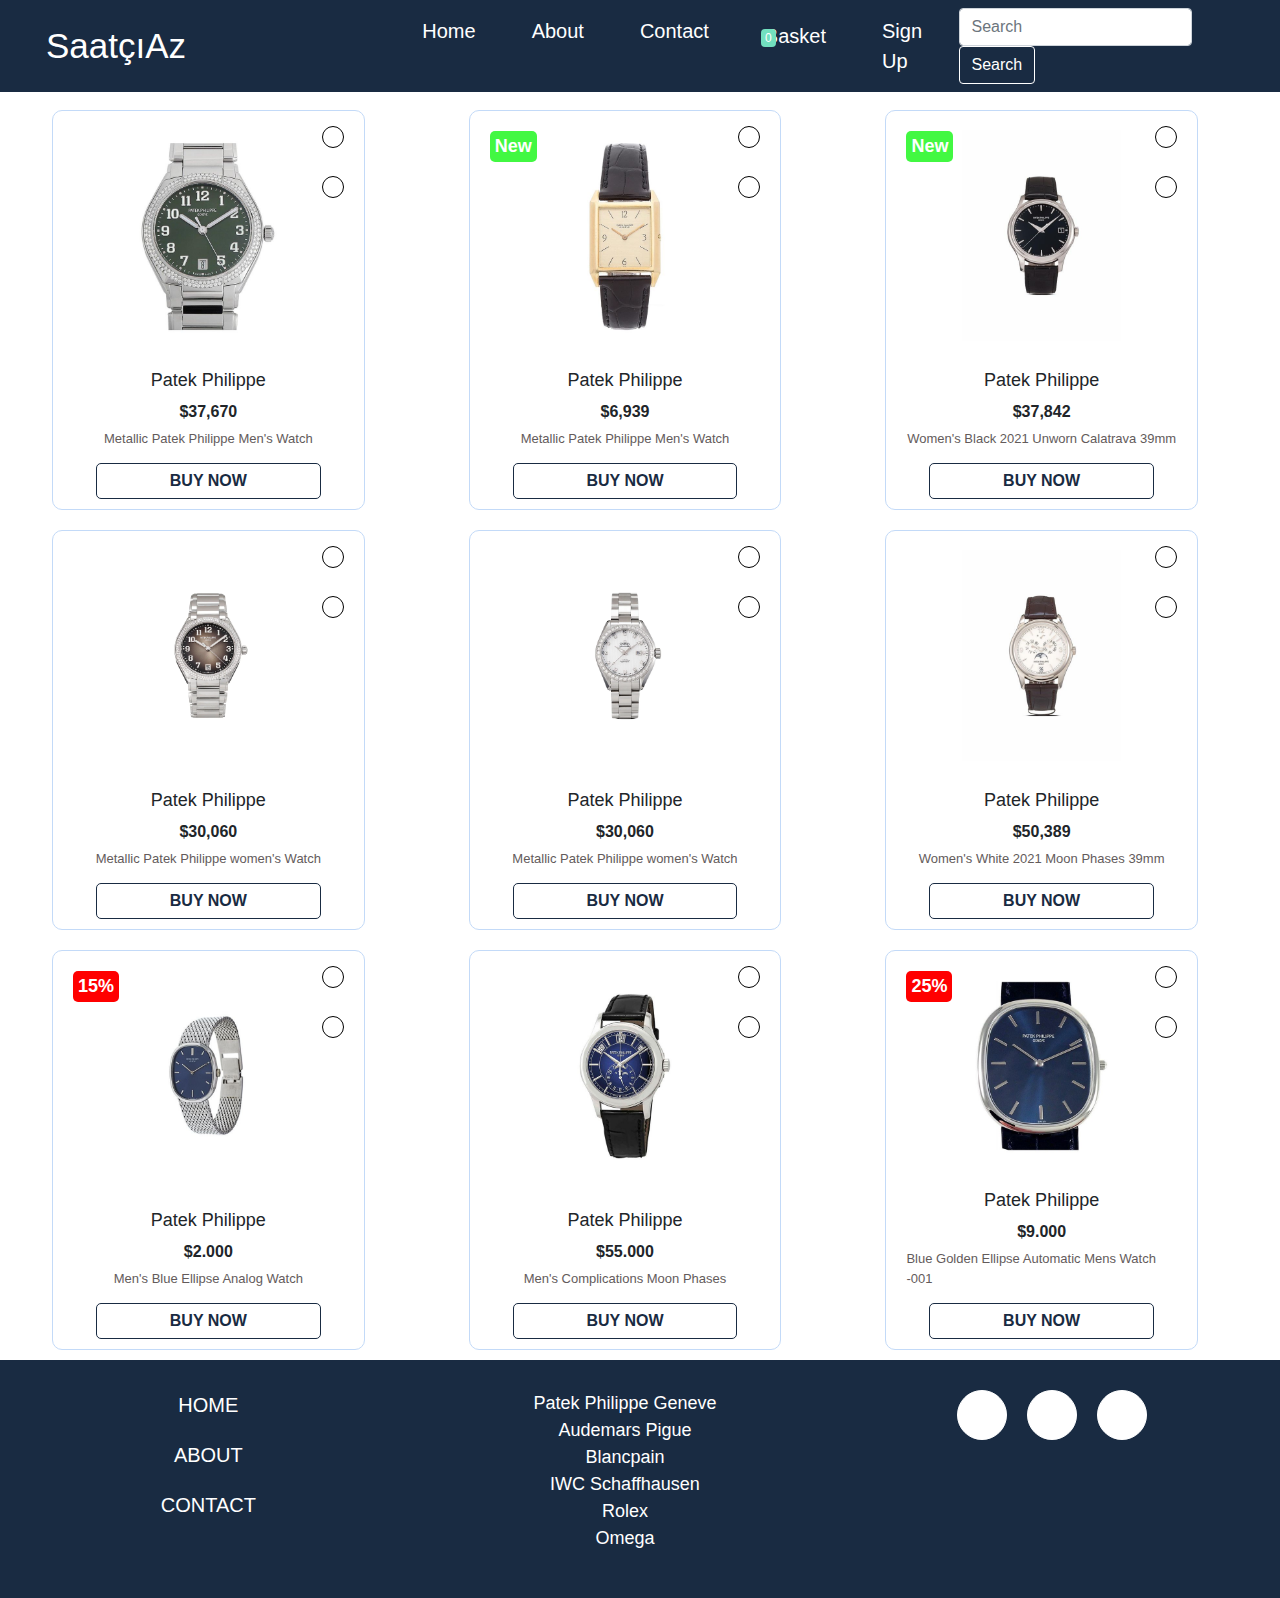
<file: html/patek.html>
<!DOCTYPE html>
<html lang="en">

<head>
    <meta charset="UTF-8">
    <meta http-equiv="X-UA-Compatible" content="IE=edge">
    <meta name="viewport" content="width=device-width, initial-scale=1.0">
    <title>Patek</title>
    <link rel="stylesheet" href="https://cdnjs.cloudflare.com/ajax/libs/animate.css/4.1.1/animate.min.css" />
    <link rel="stylesheet" href="../css/patek.css">
    <link rel="stylesheet" href="https://pro.fontawesome.com/releases/v5.10.0/css/all.css"
        integrity="sha384-AYmEC3Yw5cVb3ZcuHtOA93w35dYTsvhLPVnYs9eStHfGJvOvKxVfELGroGkvsg+p" crossorigin="anonymous" />
    <link rel="stylesheet" href="https://stackpath.bootstrapcdn.com/bootstrap/4.4.1/css/bootstrap.min.css"
        integrity="sha384-Vkoo8x4CGsO3+Hhxv8T/Q5PaXtkKtu6ug5TOeNV6gBiFeWPGFN9MuhOf23Q9Ifjh" crossorigin="anonymous">
</head>

<body>
    <div id="openColorDiv">
        <div>
            <a style="cursor: pointer;color: black !important;" onclick="showColors()"> <i
                    class="fas fa-fill-drip iconChange"></i></a>
        </div>
        <div id="changeColor">
            <div onclick="changeColor(this.id)" class="small" id="gold"></div>
            <div onclick="changeColor(this.id)" class="small" id="blue"></div>
        </div>
    </div>
    <nav class="navbar navbar-expand-lg navbar-light main_nav" id="mainNav">
        <a class="navbar-brand brand_name" href="../index.html">SaatçıAz</a>
        <button class="navbar-toggler" type="button" data-toggle="collapse" data-target="#navbarSupportedContent"
            aria-controls="navbarSupportedContent" aria-expanded="false" aria-label="Toggle navigation">
            <span class="navbar-toggler-icon bg-white"></span>
        </button>
        <div class="collapse navbar-collapse" id="navbarSupportedContent">
            <ul class="navbar-nav mr-auto">
                <li class="nav-item ">
                    <a class="nav-link home_a" href="../index.html">Home</a>
                </li>
                <li class="nav-item">
                    <a class="nav-link about_a" href="../html/about.html">About</a>
                </li>
                <li class="nav-item">
                    <a class="nav-link contact_a " href="../html/contact.html">Contact</a>
                </li>
                <li class="nav-item">
                    <a class="nav-link shop_a " href="#">
                        <div id="basket"><i class="fal fa-shopping-bag"></i> <span
                                id="badgeForShopping">0</span></i><span>Basket</span></div>
                    </a>
                </li>
                <li class="nav-item">
                    <a class="nav-link sign_up " href="#" id="myBtn"><i class="far fa-user"></i> Sign Up</a>
                </li>
            </ul>
            <form class="form-inline my-2 my-lg-0">
                <input class="form-control mr-sm-2" type="search" placeholder="Search" aria-label="Search">
                <button class="btn btn_search my-2 my-sm-0" type="submit">Search</button>
            </form>
        </div>
    </nav>
    <div id="myModal" class="modal">
        <div class="modal-content">
            <span class="close">&times;</span>
            <div id="main_sign">
                <div class="middle">
                    <h3>Create New Account</h3>
                    <div class="d-flex justify-content-around">
                        <div><input type="text" class="form-control" id="name" placeholder="Name"></div>
                        <div><input type="text" class="form-control" id="surname" placeholder="Surname"></div>
                    </div>
                    <div>
                        <input id="num" type="text" class="form-control " placeholder="Write e-mail address">
                    </div>
                    <div id="extraMail">
                    </div>
                    <div>
                        <input id="pas" type="password" class="form-control " placeholder="New Password">
                    </div>
                    <div class="d-flex justify-content-around">
                        <div><select class="form-select" name="gun" id="Day">
                                <option value="Day">Day</option>
                                <option value="1">1</option>
                                <option value="2">2</option>
                                <option value="1">3</option>
                                <option value="1">4</option>
                                <option value="1">5</option>
                                <option value="1">6</option>
                                <option value="1">7</option>
                                <option value="1">8</option>
                                <option value="1">9</option>
                                <option value="1">10</option>
                                <option value="1">11</option>
                                <option value="1">12</option>
                                <option value="1">13</option>
                                <option value="1">14</option>
                                <option value="1">15</option>
                                <option value="1">16</option>
                                <option value="1">17</option>
                                <option value="1">18</option>
                                <option value="1">19</option>
                                <option value="1">20</option>
                                <option value="1">21</option>
                                <option value="1">22</option>
                                <option value="1">23</option>
                                <option value="1">24</option>
                                <option value="1">25</option>
                                <option value="1">26</option>
                                <option value="1">27</option>
                                <option value="1">28</option>
                                <option value="1">29</option>
                                <option value="1">30</option>
                                <option value="1">31</option>
                            </select> </div>

                        <div><select class="form-select" name="ay" id="Ay">
                                <option value="ay">Months</option>
                                <option value="1">Yan</option>
                                <option value="2">Fev</option>
                                <option value="1">Mart</option>
                                <option value="1">Apr</option>
                                <option value="1">May</option>
                                <option value="1">iyun</option>
                                <option value="1">Iyul</option>
                                <option value="1">Avq</option>
                                <option value="1">Sep</option>
                                <option value="1">Okt</option>
                                <option value="1">Noy</option>
                                <option value="1">Dek</option>
                            </select> </select></div>
                        <div><select class="form-select" name="year" id="year">
                                <option value="year">2021</option>
                                <option value="1">2020</option>
                                <option value="2">2019</option>
                                <option value="1">2018</option>
                                <option value="1">2017</option>
                                <option value="1">2016</option>
                                <option value="1">2015</option>
                                <option value="1">2014</option>
                                <option value="1">2013</option>
                                <option value="1">2012</option>
                                <option value="1">2011</option>
                                <option value="1">2010</option>
                                <option value="1">2009</option>
                                <option value="1">2008</option>
                                <option value="1">2007</option>
                                <option value="2">2006</option>
                                <option value="1">2005</option>
                                <option value="1">2004</option>
                                <option value="1">2003</option>
                                <option value="1">2002</option>
                                <option value="1">2001</option>
                                <option value="1">2000</option>
                                <option value="1">1999</option>
                                <option value="1">1998</option>
                                <option value="1">1997</option>
                                <option value="1">1996</option>
                                <option value="1">1995</option>
                                <option value="1">1994</option>
                                <option value="2">1993</option>
                                <option value="1">1992</option>
                                <option value="1">1991</option>
                                <option value="1">1990</option>
                                <option value="1">1989</option>
                            </select>
                        </div>
                    </div>
                    <div class="d-flex justify-content-around">
                        <div><span class="gender d-flex justify-content-between p-1 "> <label for="female">
                                    Female</label> <input class="m-1" type="radio" name="gender" id="genderBtn1"></span>
                        </div>
                        <div><span class="gender d-flex justify-content-between p-1 "> <label for="male"> Male</label>
                                <input class="m-1" type="radio" name="gender" id="genderBtn2"></span></div>
                        <div><span class="gender d-flex justify-content-between p-1 "> <label for="child"> Child</label>
                                <input class="m-1" type="radio" name="gender" id="childBtn"></span></div>
                    </div>
                    <div id="child">
                    </div>
                    <br>
                    <div class="buttonA"> <a href="#" onclick="buttonSign()" class="signBtn"> Sign Up</a></div>
                    <br>
                </div>
            </div>
        </div>
    </div>
    <div class="main">
        <div class="container-fluid">
            <div class="first row">
                <div class="main_first col-lg-3 col-md-4 col-sm-10">
                    <span class="heart"><i class="far fa-heart"></i></span>
                    <span class="shopping" onclick="addShopping()"><i class="far fa-shopping-cart"></i></span>
                    <img src="../images/patek_1.jpeg">
                    <h3>Patek Philippe</h3>
                    <span class="price">$37,670</span>
                    <p>Metallic Patek Philippe Men's Watch</p>
                    <a href="../html/payment.html">BUY NOW</a>
                </div>
                <div class="main_second col-lg-3 col-md-4 col-sm-10">
                    <span class="new">New</span>
                    <span class="heart"><i class="far fa-heart"></i></span>
                    <span class="shopping" onclick="addShopping()"><i class="far fa-shopping-cart"></i></span>
                    <img src="../images/patek_2.jpeg">
                    <h3>Patek Philippe</h3>
                    <span class="price">$6,939</span>
                    <p>Metallic Patek Philippe Men's Watch</p>
                    <a href="../html/payment.html">BUY NOW</a>
                </div>
                <div class="main_third col-lg-3 col-md-4 col-sm-10">
                    <span class="new">New</span>
                    <span class="heart"><i class="far fa-heart"></i></span>
                    <span class="shopping" onclick="addShopping()"><i class="far fa-shopping-cart"></i></span>
                    <img src="../images/patek_3.jpeg">
                    <h3>Patek Philippe</h3>
                    <span class="price">$37,842</span>
                    <p>Women's Black 2021 Unworn Calatrava 39mm</p>
                    <a href="../html/payment.html">BUY NOW</a>
                </div>
            </div>
        </div>
        <div class="container-fluid">
            <div class="second row">
                <div class="main_first col-lg-3 col-md-4 col-sm-10">
                    <span class="heart"><i class="far fa-heart"></i></span>
                    <span class="shopping" onclick="addShopping()"><i class="far fa-shopping-cart"></i></span>
                    <img src="../images/patek_4.webp">
                    <h3>Patek Philippe</h3>
                    <span class="price">$30,060</span>
                    <p>Metallic Patek Philippe women's Watch</p>
                    <a href="../html/payment.html">BUY NOW</a>
                </div>
                <div class="main_second col-lg-3 col-md-4 col-sm-10">
                    <span class="heart"><i class="far fa-heart"></i></span>
                    <span class="shopping" onclick="addShopping()"><i class="far fa-shopping-cart"></i></span>
                    <img src="../images/patek_5.webp">
                    <h3>Patek Philippe</h3>
                    <span class="price">$30,060
                    </span>
                    <p>Metallic Patek Philippe women's Watch</p>
                    <a href="../html/payment.html">BUY NOW</a>
                </div>
                <div class="main_third col-lg-3 col-md-4 col-sm-10">
                    <span class="heart"><i class="far fa-heart"></i></span>
                    <span class="shopping" onclick="addShopping()"><i class="far fa-shopping-cart"></i></span>
                    <img src="../images/patek_6.jpeg">
                    <h3>Patek Philippe</h3>
                    <span class="price">$50,389</span>
                    <p>Women's White 2021 Moon Phases 39mm</p>
                    <a href="../html/payment.html">BUY NOW</a>
                </div>
            </div>
        </div>
        <div class="container-fluid">
            <div class="third row">
                <div class="main_first col-lg-3 col-md-4 col-sm-10">
                    <span class="discount">15%</span>
                    <span class="heart"><i class="far fa-heart"></i></span>
                    <span class="shopping" onclick="addShopping()"><i class="far fa-shopping-cart"></i></span>
                    <img src="../images/patek_7.jpeg">
                    <h3>Patek Philippe</h3>
                    <span class="price">$2.000</span>
                    <p>Men's Blue Ellipse Analog Watch</p>
                    <a href="../html/payment.html">BUY NOW</a>
                </div>
                <div class="main_second col-lg-3 col-md-4 col-sm-10">
                    <span class="heart"><i class="far fa-heart"></i></span>
                    <span class="shopping" onclick="addShopping()"><i class="far fa-shopping-cart"></i></span>
                    <img src="../images/patek_8.jpeg">
                    <h3>Patek Philippe</h3>
                    <span class="price">$55.000</span>
                    <p>Men's Complications Moon Phases </p>
                    <a href="../html/payment.html">BUY NOW</a>
                </div>
                <div class="main_third col-lg-3 col-md-4 col-sm-10">
                    <span class="discount">25%</span>
                    <span class="heart"><i class="far fa-heart"></i></span>
                    <span class="shopping" onclick="addShopping()"><i class="far fa-shopping-cart"></i></span>
                    <img src="../images/patek_9.jpeg">
                    <h3>Patek Philippe</h3>
                    <span class="price">$9.000</span>
                    <p>Blue Golden Ellipse Automatic Mens Watch -001 </p>
                    <a href="../html/payment.html">BUY NOW</a>
                </div>
            </div>
        </div>
    </div>
    <div class="container-fluid footer" id="mainFooter">
        <div class="row">
            <div class="col-lg-4 col-md-4 col-sm-10 footer_left">
                <ul>
                    <li><a href="../index.html">Home</a></li>
                    <li><a href="./about.html">About</a></li>
                    <li><a href="./contact.html">Contact</a></li>
                </ul>
            </div>
            <div class="col-lg-4 col-md-4 col-sm-10 footer_center">
                <ul>
                    <li><a href="./patek.html">Patek Philippe Geneve</a></li>
                    <li><a href="./audemars.html">Audemars Pigue</a></li>
                    <li><a href="./Blancpain.html">Blancpain</a></li>
                    <li><a href="./iwc.html">IWC Schaffhausen</a></li>
                    <li><a href="./rolex.html">Rolex</a></li>
                    <li><a href="./omega.html">Omega</a></li>
                </ul>
            </div>
            <div class="col-lg-4 col-md-4 col-sm-10 footer_right">
                <ul>
                    <li><a href="#"><i class="fab fa-facebook-f"></i></a></li>
                    <li><a href="#"><i class="fab fa-instagram"></i></a></li>
                    <li><a href="#"><i class="fas fa-envelope"></i></a></li>
                </ul>
            </div>
        </div>
    </div>
    <script src="../js/main.js"></script>
    <script src="https://code.jquery.com/jquery-3.4.1.slim.min.js"
        integrity="sha384-J6qa4849blE2+poT4WnyKhv5vZF5SrPo0iEjwBvKU7imGFAV0wwj1yYfoRSJoZ+n"
        crossorigin="anonymous"></script>
    <script src="https://cdn.jsdelivr.net/npm/popper.js@1.16.0/dist/umd/popper.min.js"
        integrity="sha384-Q6E9RHvbIyZFJoft+2mJbHaEWldlvI9IOYy5n3zV9zzTtmI3UksdQRVvoxMfooAo"
        crossorigin="anonymous"></script>
    <script src="https://stackpath.bootstrapcdn.com/bootstrap/4.4.1/js/bootstrap.min.js"
        integrity="sha384-wfSDF2E50Y2D1uUdj0O3uMBJnjuUD4Ih7YwaYd1iqfktj0Uod8GCExl3Og8ifwB6"
        crossorigin="anonymous"></script>



</body>

</html>
</file>
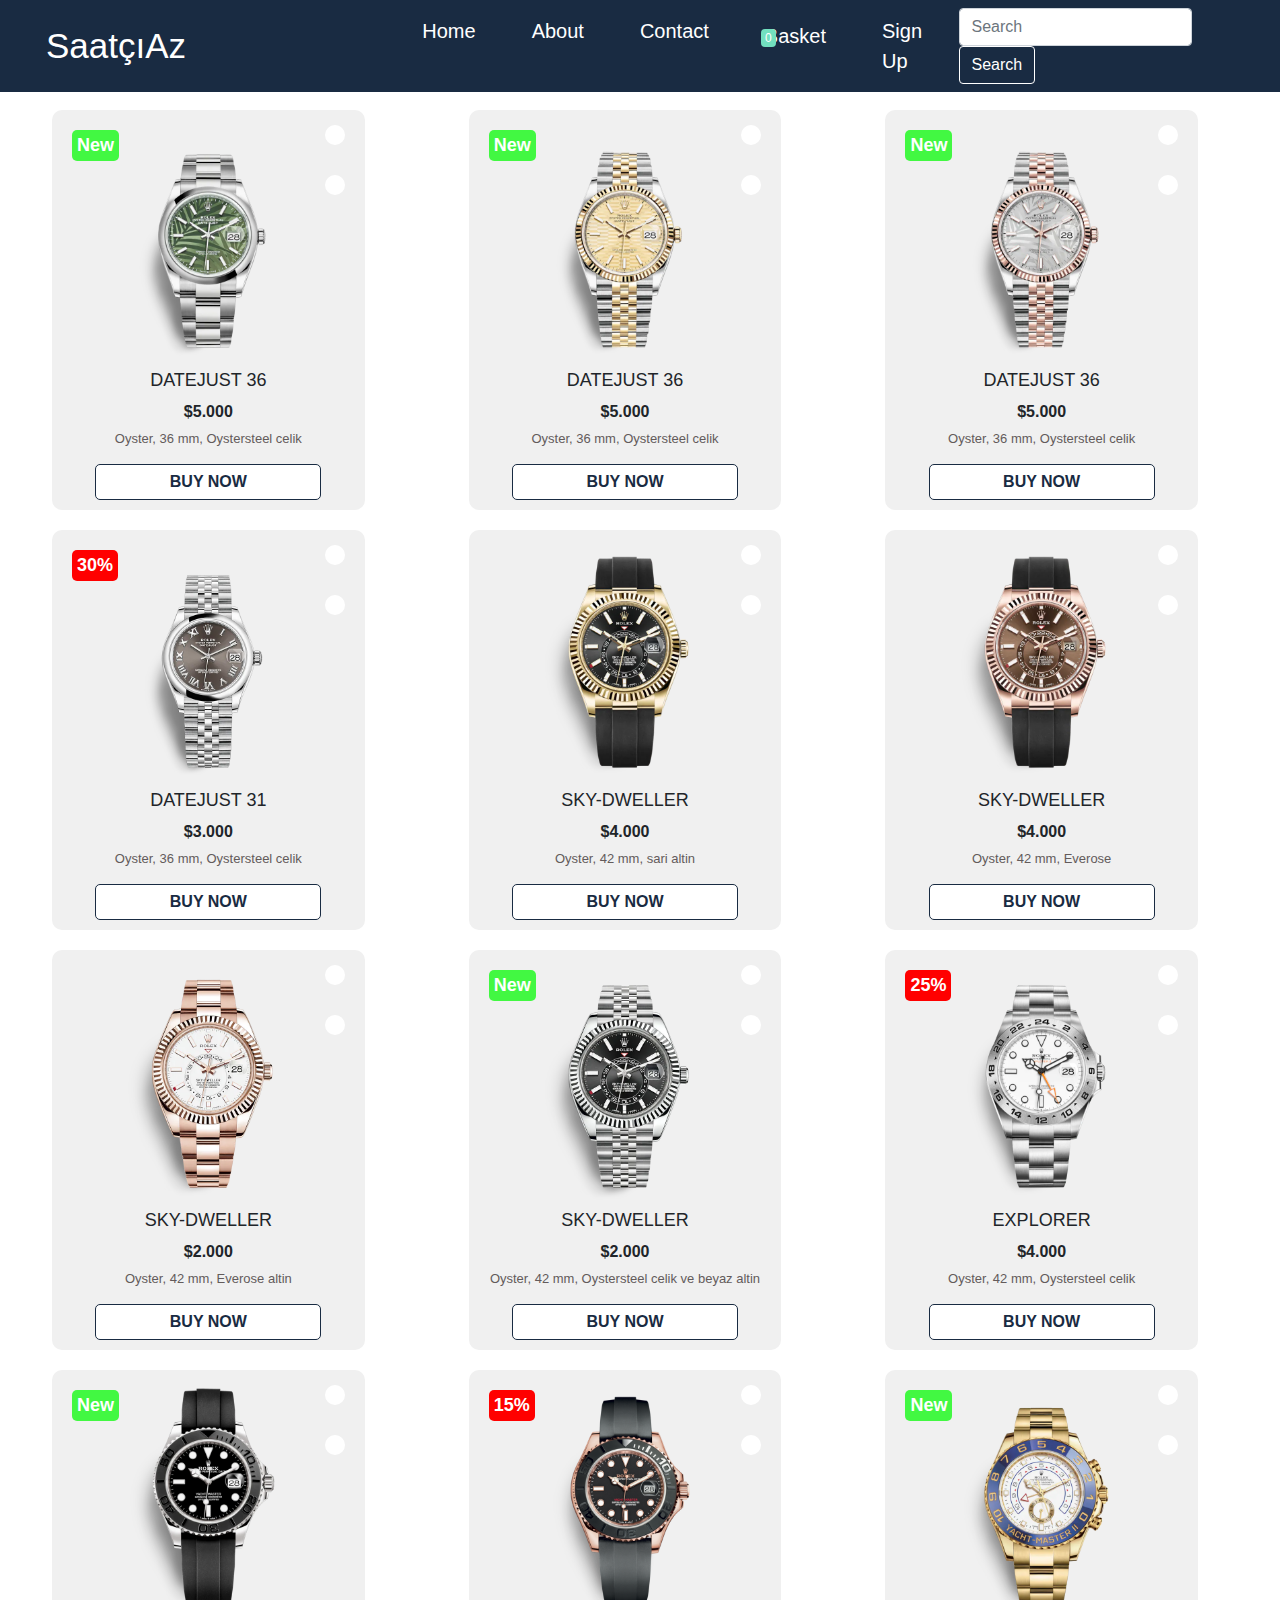
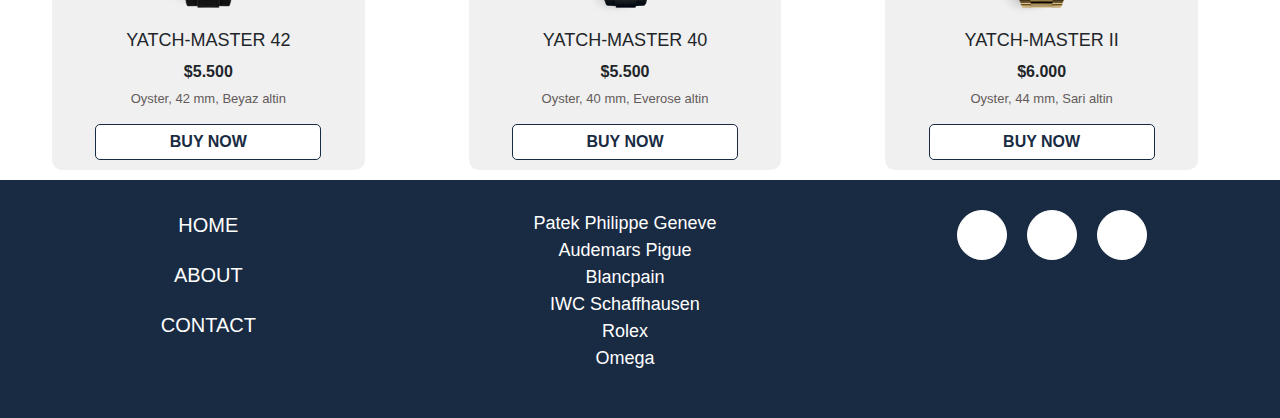
<file: html/rolex.html>
<!DOCTYPE html>
<html lang="en">

<head>
    <meta charset="UTF-8">
    <meta http-equiv="X-UA-Compatible" content="IE=edge">
    <meta name="viewport" content="width=device-width, initial-scale=1.0">
    <title>Rolex</title>
    <link rel="stylesheet" href="../css/rolex.css">
    <link rel="stylesheet" href="https://cdnjs.cloudflare.com/ajax/libs/animate.css/4.1.1/animate.min.css" />
    <link rel="stylesheet" href="https://pro.fontawesome.com/releases/v5.10.0/css/all.css"
        integrity="sha384-AYmEC3Yw5cVb3ZcuHtOA93w35dYTsvhLPVnYs9eStHfGJvOvKxVfELGroGkvsg+p" crossorigin="anonymous" />
    <link rel="stylesheet" href="https://stackpath.bootstrapcdn.com/bootstrap/4.4.1/css/bootstrap.min.css"
        integrity="sha384-Vkoo8x4CGsO3+Hhxv8T/Q5PaXtkKtu6ug5TOeNV6gBiFeWPGFN9MuhOf23Q9Ifjh" crossorigin="anonymous">
</head>
<body>
    <div id="openColorDiv">
        <div>
            <a style="cursor: pointer;color: black !important;" onclick="showColors()"> <i
                    class="fas fa-fill-drip iconChange"></i></a>
        </div>
        <div id="changeColor">
            <div onclick="changeColor(this.id)" class="small" id="gold"></div>
            <div onclick="changeColor(this.id)" class="small" id="blue"></div>
        </div>
    </div>
    <nav class="navbar navbar-expand-lg navbar-light main_nav" id="mainNav">
        <a class="navbar-brand brand_name" href="../index.html">SaatçıAz</a>
        <button class="navbar-toggler" type="button" data-toggle="collapse" data-target="#navbarSupportedContent"
            aria-controls="navbarSupportedContent" aria-expanded="false" aria-label="Toggle navigation">
            <span class="navbar-toggler-icon bg-white"></span>
        </button>
        <div class="collapse navbar-collapse" id="navbarSupportedContent">
            <ul class="navbar-nav mr-auto">
                <li class="nav-item ">
                    <a class="nav-link home_a" href="../index.html">Home</a>
                </li>
                <li class="nav-item">
                    <a class="nav-link about_a" href="../html/about.html">About</a>
                </li>
                <li class="nav-item">
                    <a class="nav-link contact_a " href="../html/contact.html">Contact</a>
                </li>
                <li class="nav-item">
                    <a class="nav-link shop_a " href="#">
                        <div id="basket"><i class="fal fa-shopping-bag"></i> <span
                                id="badgeForShopping">0</span></i><span>Basket</span></div>
                    </a>
                </li>
                <li class="nav-item">
                    <a class="nav-link sign_up " href="#" id="myBtn"><i class="far fa-user"></i> Sign Up</a>
                </li>
            </ul>
            <form class="form-inline my-2 my-lg-0">
                <input class="form-control mr-sm-2" type="search" placeholder="Search" aria-label="Search">
                <button class="btn btn_search my-2 my-sm-0" type="submit">Search</button>
            </form>
        </div>
    </nav>
    <div id="myModal" class="modal">
        <div class="modal-content">
            <span class="close">&times;</span>
            <div id="main_sign">
                <div class="middle">
                    <h3>Create New Account</h3>
                    <div class="d-flex justify-content-around">
                        <div><input type="text" class="form-control" id="name" placeholder="Name"></div>
                        <div><input type="text" class="form-control" id="surname" placeholder="Surname"></div>
                    </div>
                    <div>
                        <input id="num" type="text" class="form-control " placeholder="Write e-mail address">
                    </div>
                    <div id="extraMail">
                    </div>
                    <div>
                        <input id="pas" type="password" class="form-control " placeholder="New Password">
                    </div>
                    <div class="d-flex justify-content-around">
                        <div><select class="form-select" name="gun" id="Day">
                                <option value="Day">Day</option>
                                <option value="1">1</option>
                                <option value="2">2</option>
                                <option value="1">3</option>
                                <option value="1">4</option>
                                <option value="1">5</option>
                                <option value="1">6</option>
                                <option value="1">7</option>
                                <option value="1">8</option>
                                <option value="1">9</option>
                                <option value="1">10</option>
                                <option value="1">11</option>
                                <option value="1">12</option>
                                <option value="1">13</option>
                                <option value="1">14</option>
                                <option value="1">15</option>
                                <option value="1">16</option>
                                <option value="1">17</option>
                                <option value="1">18</option>
                                <option value="1">19</option>
                                <option value="1">20</option>
                                <option value="1">21</option>
                                <option value="1">22</option>
                                <option value="1">23</option>
                                <option value="1">24</option>
                                <option value="1">25</option>
                                <option value="1">26</option>
                                <option value="1">27</option>
                                <option value="1">28</option>
                                <option value="1">29</option>
                                <option value="1">30</option>
                                <option value="1">31</option>
                            </select> </div>

                        <div><select class="form-select" name="ay" id="Ay">
                                <option value="ay">Months</option>
                                <option value="1">Yan</option>
                                <option value="2">Fev</option>
                                <option value="1">Mart</option>
                                <option value="1">Apr</option>
                                <option value="1">May</option>
                                <option value="1">iyun</option>
                                <option value="1">Iyul</option>
                                <option value="1">Avq</option>
                                <option value="1">Sep</option>
                                <option value="1">Okt</option>
                                <option value="1">Noy</option>
                                <option value="1">Dek</option>
                            </select> </select></div>
                        <div><select class="form-select" name="year" id="year">
                                <option value="year">2021</option>
                                <option value="1">2020</option>
                                <option value="2">2019</option>
                                <option value="1">2018</option>
                                <option value="1">2017</option>
                                <option value="1">2016</option>
                                <option value="1">2015</option>
                                <option value="1">2014</option>
                                <option value="1">2013</option>
                                <option value="1">2012</option>
                                <option value="1">2011</option>
                                <option value="1">2010</option>
                                <option value="1">2009</option>
                                <option value="1">2008</option>
                                <option value="1">2007</option>
                                <option value="2">2006</option>
                                <option value="1">2005</option>
                                <option value="1">2004</option>
                                <option value="1">2003</option>
                                <option value="1">2002</option>
                                <option value="1">2001</option>
                                <option value="1">2000</option>
                                <option value="1">1999</option>
                                <option value="1">1998</option>
                                <option value="1">1997</option>
                                <option value="1">1996</option>
                                <option value="1">1995</option>
                                <option value="1">1994</option>
                                <option value="2">1993</option>
                                <option value="1">1992</option>
                                <option value="1">1991</option>
                                <option value="1">1990</option>
                                <option value="1">1989</option>
                            </select>
                        </div>
                    </div>
                    <div class="d-flex justify-content-around">
                        <div><span class="gender d-flex justify-content-between p-1 "> <label for="female">
                                    Female</label> <input class="m-1" type="radio" name="gender" id="genderBtn1"></span>
                        </div>
                        <div><span class="gender d-flex justify-content-between p-1 "> <label for="male"> Male</label>
                                <input class="m-1" type="radio" name="gender" id="genderBtn2"></span></div>
                        <div><span class="gender d-flex justify-content-between p-1 "> <label for="child"> Child</label>
                                <input class="m-1" type="radio" name="gender" id="childBtn"></span></div>
                    </div>
                    <div id="child">
                    </div>
                    <br>
                    <div class="buttonA"> <a href="#" onclick="buttonSign()" class="signBtn"> Sign Up</a></div>
                    <br>
                </div>
            </div>
        </div>
    </div>
    <div class="main">
        <div class="container-fluid">
            <div class="row first">
                <div class="main_first col-lg-3 col-md-4 col-sm-10">
                    <span class="new">New</span>
                    <span class="heart"><i class="far fa-heart wish"></i></span>
                    <span class="shopping" onclick="addShopping()"><i class="far fa-shopping-cart"></i></span>
                    <img src="../images/rolex_1.webp">
                    <h3>DATEJUST 36</h3>
                    <span class="price">$5.000</span>
                    <p>Oyster, 36 mm, Oystersteel celik</p>
                    <a href="../html/payment.html" class="buy">BUY NOW</a>
                </div>
                <div class="main_second col-lg-3 col-md-4 col-sm-10">
                    <span class="new">New</span>
                    <span class="heart"><i class="far fa-heart wish"></i></span>
                    <span class="shopping" onclick="addShopping()"><i class="far fa-shopping-cart"></i></span>
                    <img src="../images/rolex_2.webp">
                    <h3>DATEJUST 36</h3>
                    <span class="price">$5.000</span>
                    <p>Oyster, 36 mm, Oystersteel celik</p>
                    <a href="../html/payment.html" class="buy">BUY NOW</a>
                </div>
                <div class="main_third col-lg-3 col-md-4 col-sm-10">
                    <span class="new">New</span>
                    <span class="heart"><i class="far fa-heart wish"></i></span>
                    <span class="shopping" onclick="addShopping()"><i class="far fa-shopping-cart"></i></span>
                    <img src="../images/rolex_3.webp">
                    <h3>DATEJUST 36</h3>
                    <span class="price">$5.000</span>
                    <p>Oyster, 36 mm, Oystersteel celik </p>
                    <a href="../html/payment.html" class="buy">BUY NOW</a>
                </div>
            </div>
        </div>
        <div class="container-fluid">
            <div class="second row">
                <div class="main_first col-lg-3 col-md-4 col-sm-10">
                    <span class="discount">30%</span>
                    <span class="heart"><i class="far fa-heart"></i></span>
                    <span class="shopping" onclick="addShopping()"><i class="far fa-shopping-cart"></i></span>
                    <img src="../images/rolex_4.webp">
                    <h3>DATEJUST 31</h3>
                    <span class="price">$3.000</span>
                    <p>Oyster, 36 mm, Oystersteel celik</p>
                    <a href="../html/payment.html" class="buy">BUY NOW</a>
                </div>
                <div class="main_second col-lg-3 col-md-4 col-sm-10">
                    <span class="heart"><i class="far fa-heart"></i></span>
                    <span class="shopping" onclick="addShopping()"><i class="far fa-shopping-cart"></i></span>
                    <img src="../images/rolex_5.webp">
                    <h3>SKY-DWELLER</h3>
                    <span class="price">$4.000</span>
                    <p>Oyster, 42 mm, sari altin</p>
                    <a href="../html/payment.html" class="buy">BUY NOW</a>
                </div>
                <div class="main_third col-lg-3 col-md-4 col-sm-10">
                    <span class="heart"><i class="far fa-heart"></i></span>
                    <span class="shopping" onclick="addShopping()"><i class="far fa-shopping-cart"></i></span>
                    <img src="../images/rolex_6.webp">
                    <h3>SKY-DWELLER</h3>
                    <span class="price">$4.000</span>
                    <p>Oyster, 42 mm, Everose</p>
                    <a href="../html/payment.html" class="buy">BUY NOW</a>
                </div>
            </div>
        </div>
        <div class="container-fluid">
            <div class="third row">
                <div class="main_first col-lg-3 col-md-4 col-sm-10">
                    <span class="heart"><i class="far fa-heart"></i></span>
                    <span class="shopping" onclick="addShopping()"><i class="far fa-shopping-cart"></i></span>
                    <img src="../images/rolex_7.webp">
                    <h3>SKY-DWELLER</h3>
                    <span class="price">$2.000</span>
                    <p>Oyster, 42 mm, Everose altin</p>
                    <a href="../html/payment.html" class="buy">BUY NOW</a>
                </div>
                <div class="main_second col-lg-3 col-md-4 col-sm-10">
                    <span class="new">New</span>
                    <span class="heart"><i class="far fa-heart"></i></span>
                    <span class="shopping" onclick="addShopping()"><i class="far fa-shopping-cart"></i></span>
                    <img src="../images/rolex_8.webp">
                    <h3>SKY-DWELLER</h3>
                    <span class="price">$2.000</span>
                    <p>Oyster, 42 mm, Oystersteel celik ve beyaz altin</p>
                    <a href="../html/payment.html" class="buy">BUY NOW</a>
                </div>
                <div class="main_third col-lg-3 col-md-4 col-sm-10">
                    <span class="discount">25%</span>
                    <span class="heart"><i class="far fa-heart"></i></span>
                    <span class="shopping" onclick="addShopping()"><i class="far fa-shopping-cart"></i></span>
                    <img src="../images/rolex_9.webp">
                    <h3>EXPLORER</h3>
                    <span class="price">$4.000</span>
                    <p>Oyster, 42 mm, Oystersteel celik </p>
                    <a href="../html/payment.html" class="buy">BUY NOW</a>
                </div>
            </div>
        </div>
        <div class="container-fluid">
            <div class="fourth row">
                <div class="main_first col-lg-3 col-md-4 col-sm-10">
                    <span class="new">New</span>
                    <span class="heart"><i class="far fa-heart"></i></span>
                    <span class="shopping" onclick="addShopping()"><i class="far fa-shopping-cart"></i></span>
                    <img src="../images/rolex_10.webp">
                    <h3>YATCH-MASTER 42</h3>
                    <span class="price">$5.500</span>
                    <p>Oyster, 42 mm, Beyaz altin </p>
                    <a href="../html/payment.html" class="buy">BUY NOW</a>
                </div>
                <div class="main_second col-lg-3 col-md-4 col-sm-10">
                    <span class="discount">15%</span>
                    <span class="heart"><i class="far fa-heart"></i></span>
                    <span class="shopping" onclick="addShopping()"><i class="far fa-shopping-cart"></i></span>
                    <img src="../images/rolex_11.png">
                    <h3>YATCH-MASTER 40</h3>
                    <span class="price">$5.500</span>
                    <p>Oyster, 40 mm, Everose altin </p>
                    <a href="../html/payment.html" class="buy">BUY NOW</a>
                </div>
                <div class="main_third col-lg-3 col-md-4 col-sm-10">
                    <span class="new">New</span>
                    <span class="heart"><i class="far fa-heart"></i></span>
                    <span class="shopping" onclick="addShopping()"><i class="far fa-shopping-cart"></i></span>
                    <img src="../images/rolex_12.webp">
                    <h3>YATCH-MASTER II</h3>
                    <span class="price">$6.000</span>
                    <p>Oyster, 44 mm, Sari altin </p>
                    <a href="../html/payment.html" class="buy">BUY NOW</a>
                </div>
            </div>
        </div>
    </div>
    <div class="container-fluid footer" id="mainFooter">
        <div class="row">
            <div class="col-lg-4 col-md-4 col-sm-10 footer_left">
                <ul>
                    <li><a href="../index.html">Home</a></li>
                    <li><a href="./about.html">About</a></li>
                    <li><a href="./contact.html">Contact</a></li>
                </ul>
            </div>
            <div class="col-lg-4 col-md-4 col-sm-10 footer_center">
                <ul>
                    <li><a href="./patek.html">Patek Philippe Geneve</a></li>
                    <li><a href="./audemars.html">Audemars Pigue</a></li>
                    <li><a href="./Blancpain.html">Blancpain</a></li>
                    <li><a href="./iwc.html">IWC Schaffhausen</a></li>
                    <li><a href="./rolex.html">Rolex</a></li>
                    <li><a href="./omega.html">Omega</a></li>
                </ul>
            </div>
            <div class="col-lg-4 col-md-4 col-sm-10 footer_right">
                <ul>
                    <li><a href="#"><i class="fab fa-facebook-f"></i></a></li>
                    <li><a href="#"><i class="fab fa-instagram"></i></a></li>
                    <li><a href="#"><i class="fas fa-envelope"></i></a></li>
                </ul>
            </div>
        </div>
    </div>
    <script src="../js/main.js"></script>
    <script src="https://code.jquery.com/jquery-3.4.1.slim.min.js"
        integrity="sha384-J6qa4849blE2+poT4WnyKhv5vZF5SrPo0iEjwBvKU7imGFAV0wwj1yYfoRSJoZ+n"
        crossorigin="anonymous"></script>
    <script src="https://cdn.jsdelivr.net/npm/popper.js@1.16.0/dist/umd/popper.min.js"
        integrity="sha384-Q6E9RHvbIyZFJoft+2mJbHaEWldlvI9IOYy5n3zV9zzTtmI3UksdQRVvoxMfooAo"
        crossorigin="anonymous"></script>
    <script src="https://stackpath.bootstrapcdn.com/bootstrap/4.4.1/js/bootstrap.min.js"
        integrity="sha384-wfSDF2E50Y2D1uUdj0O3uMBJnjuUD4Ih7YwaYd1iqfktj0Uod8GCExl3Og8ifwB6"
        crossorigin="anonymous"></script>

</body>

</html>
</file>
<file: css/index.css>
*{
    margin: 0px;
    padding: 0px;
    text-decoration: none;
    list-style-type: none;
}
.active{
    font-weight: 900;
    transition: 0.5s;
    cursor: pointer;


}
.main_nav{
    background-color: #192b42;
    position: fixed;
    top: 0;
    left: 0;
    width: 100%;
    z-index: 10000;
}
.brand_name{
    color: white !important;
    padding: 0px 30px;
    font-size: 35px;
    z-index: 1;
    width: 30%;
    
}
.home_a{
    color: white !important;
    font-size: 20px;
    margin: 0px 20px;


}
.about_a{
    color: white !important;
    font-size: 20px;
    margin: 0px 20px;
}
.contact_a{
    color: white !important;
    font-size: 20px;
    margin: 0px 20px;

}
.shop_a{
    color: white !important;
    font-size: 20px;
    margin: 0px 20px;

}
.btn_search{
    color: white !important;
    border: 1px solid white !important;
}
#basket{
    position: relative;
}
#basket i{
    font-size: 25px;
}
#badgeForShopping{
    position: absolute;
    font-size: 12px;
    color: white;
    width: 15px;
    border-radius: 4px;
    background-color:rgb(114, 224, 191);
    left: -4px;
    top: 13px;
    text-align: center;
}
.sign_up{
    color: white !important;
    font-size: 20px;
    margin: 0px 20px;
}


/*  modal*/


.modal {
    display: none;
    position: fixed;
    z-index: 1;
    padding-top: 100px;
    left: 0;
    top: 0;
    width: 100%;
    height: 100%;
    overflow: auto;
    background-color: rgb(0, 0, 0);
    background-color: rgba(0, 0, 0, 0.4);
}

.modal-content {
    background-color: #fefefe;
    margin: auto;
    padding: 20px;
    width: 500px !important;
    border-radius: 10px;

}

.close {
    color: #aaaaaa;
    display: flex;
    justify-content: right;
    font-size: 28px;
    font-weight: bold;
}

.close:hover,
.close:focus {
    color: #000;
    text-decoration: none;
    cursor: pointer;
}

#main_sign{
    width: 432px;
    margin: 0 auto;
    height: auto;
}
.top{
    padding: 5px;
    height: 100px;
    width: 370px;
}

#name, #surname{
    margin: auto;
    width: 185px;
}
#num{
    width: 400px;
    margin: 10px auto;
}
#pas{
    width: 400px;
    margin: 10px auto;

}

.middle{
    width: 432px;
    box-shadow: 0 2px 4px rgb(0 0 0 / 10%), 0 8px 16px rgb(0 0 0 / 10%);
    background: transparent;
    border-radius: 8px;  

}
.middle h3{
    text-align: center;
    font-size: 25px;
    line-height: 32px;
    color: #1c1e21;
    font-family: SFProDisplay-Bold, Helvetica, Arial, sans-serif;
    font-weight: 600;

}
select{
    width:110px !important;
    height: 35px;
}
.gender{
    background-color: #fff;
    border: 1px solid #ccd0d5;
    box-sizing: border-box;
    display: inline-block;
    flex: 1 0 auto;
    font-weight: normal;
    height: 36px;
    margin: 8px 6px 6px;
    
    position: relative;
    width: 110px;
    border-radius: 4px;
}

.buttonA a{
    text-decoration: none;
    background: none;
    background-color: #192b42;
    border: none;
    border-radius: 6px;
    box-shadow: none;
    color: #fff;
    font-size: 25px;
    font-weight: 600;
    height: 56px;
    overflow: hidden;
    text-shadow: none; 
    padding: 10px 10px;
    
}
.buttonA{
    text-align: center;
    
}

input:focus, select:focus{
     
    border-color:#ced4da !important;
    outline: 0 !important;
    box-shadow: 0 0 0 0 transparent !important;
}
#child{
    display: flex;
    justify-content: center;

}
#num1{
    margin-left:15px;
    width: 400px;
}
/* change site color */
#openColorDiv {
    display: flex;
    position: fixed;
    top: 250px;
    right: -30px;
    z-index: 1000;
}
.iconChange{
    font-size: 30px;
    
}

#changeColor {
    width: 30px;
}

#changeColor .small {
    width: 30px;
    height: 30px;
    cursor: pointer;
}

#gold {
    background-color: #b17f14;
    border-radius: 50%;
}

#blue {
    background-color: #192b42;
    border-radius: 50%;
}



/* modal */

.main{
    height: 100vh;
    width: 100%;
    background-image: url(../images/back.jpeg);
    background-repeat: no-repeat;
    background-size: cover;
    display: flex;
    align-items: center;
}
.main h1{
    text-align: right;
    padding-right: 50px;
    color: white;
    font-size: 65px;
    width: 100%;
}
.Our_brands{
    width: 100%;
    margin-top: 50px;
}
.Our_brands h1{
    text-align: center;
    width: 100%;
    font-size: 45px;
    color: #192b42;
}
.brands{
    width: 100%;
    margin: 40px 0px;
    background-color: rgb(226, 240, 253);
    
}
.brands a{
     display: flex;
     justify-content: center;
     align-items: center;
     color: white;
     background-color: #192b42;
     width: 100%;
     height: 50px;
     font-size: 20px;
     transition: 2s;
     border-bottom-left-radius: 10px;
     border-bottom-right-radius: 10px;
}

.brands a:hover{
    color: #192b42;
    background-color: white;
    text-decoration: none;


}
.brands_top{
    margin-top: 30px;
    
}
.rolex, .omega, .patek, .Blancpain, .iwc, .audemars{
    padding: 20px 10px;
}

.brands_top .rolex img{
    width: 100%;
    height: 220px;
    border-top-left-radius: 10px;
     border-top-right-radius: 10px;
}

.brands_top .patek img{
    width: 100%;
    height: 220px;
    border-top-left-radius: 10px;
    border-top-right-radius: 10px;
}

.brands_top .omega img{
    width: 100%;
    height: 220px;
    border-top-left-radius: 10px;
    border-top-right-radius: 10px;
}


.brands_under{
    margin-bottom: 30px;

}
.brands_under .Blancpain img{
    width: 100%;
    height: 220px;
    border-top-left-radius: 10px;
     border-top-right-radius: 10px;
}

.brands_under .iwc img{
    width: 100%;
    height: 220px;
    border-top-left-radius: 10px;
    border-top-right-radius: 10px;
}

.brands_under .audemars img{
    width: 100%;
    height: 220px;
    border-top-left-radius: 10px;
    border-top-right-radius: 10px;
}
.bottom{
    height: 700px;
    width: 100%;
    background-image: url(../images/background2.jpeg);
    background-repeat: no-repeat;
    background-size: cover;
    display: flex;
    justify-content: center;
    align-items: center;
}
.bottom h1{
    
    margin: 0px 20px;
    color: white;
    font-size: 45px;
    box-shadow: 10px 0px 6px 0px #FFFFFF;
}
.footer{
    text-align: center;
    background-color: #192b42;
    padding: 30px 20px;
    
}

.footer_left ul li{
    margin-bottom: 20px;
}
.footer_left ul li a{
    color: white;
    font-size: 20px;
    text-transform: uppercase;
}
.footer_center ul li a{
    color: white;
    font-size: 18px;
}

.footer_right ul{
    display: flex;

}
.footer a:hover{
    text-decoration: none;
}
.footer_right{
    display: flex;
    justify-content: center;
}
.footer_right ul li{
    background-color:white;
    margin-left: 20px;
    border-radius: 50%;
    border: 1px solid white;
    width: 50px;
    height: 50px;
    display: flex;
    align-items: center;
    justify-content: center;
}
.footer_right ul li a{
    color: #192b42;
    font-size: 25px;
}
.footer_right ul li:hover{
    background-color: #192b42;
    border-color: white;
}
.footer_right ul li a:hover{
    color: white;
}
</file>
<file: css/about.css>
*{
    margin: 0px;
    padding: 0px;
    text-decoration: none;
    list-style-type: none;
}
.main_nav{
    background-color: #192b42;
    position: fixed;
    top: 0;
    left: 0;
    width: 100%;
    z-index: 10000;
}
.brand_name{
    color: white !important;
    padding: 0px 30px;
    font-size: 35px;
    z-index: 1;
    width: 30%;
    
}
.home_a{
    color: white !important;
    font-size: 20px;
    margin: 0px 20px;


}
.about_a{
    color: white !important;
    font-size: 20px;
    margin: 0px 20px;
}
.contact_a{
    color: white !important;
    font-size: 20px;
    margin: 0px 20px;

}
.shop_a{
    color: white !important;
    font-size: 20px;
    margin: 0px 20px;

}
.btn_search{
    color: white !important;
    border: 1px solid white !important;
}
#basket{
    position: relative;
}
#basket i{
    font-size: 25px;
}
#badgeForShopping{
    position: absolute;
    font-size: 12px;
    color: white;
    width: 15px;
    border-radius: 4px;
    background-color:rgb(114, 224, 191);
    left: -4px;
    top: 13px;
    text-align: center;
}
.sign_up{
    color: white !important;
    font-size: 20px;
    margin: 0px 20px;
}


/*  modal*/


.modal {
    display: none;
    position: fixed;
    z-index: 1;
    padding-top: 100px;
    left: 0;
    top: 0;
    width: 100%;
    height: 100%;
    overflow: auto;
    background-color: rgb(0, 0, 0);
    background-color: rgba(0, 0, 0, 0.4);
}

.modal-content {
    background-color: #fefefe;
    margin: auto;
    padding: 20px;
    width: 500px !important;
    border-radius: 10px;

}

.close {
    color: #aaaaaa;
    display: flex;
    justify-content: right;
    font-size: 28px;
    font-weight: bold;
}

.close:hover,
.close:focus {
    color: #000;
    text-decoration: none;
    cursor: pointer;
}

#main_sign{
    width: 432px;
    margin: 0 auto;
    height: auto;
}
.top{
    padding: 5px;
    height: 100px;
    width: 370px;
}

#name, #surname{
    margin: auto;
    width: 185px;
}
#num{
    width: 400px;
    margin: 10px auto;
}
#pas{
    width: 400px;
    margin: 10px auto;

}

.middle{
    width: 432px;
    box-shadow: 0 2px 4px rgb(0 0 0 / 10%), 0 8px 16px rgb(0 0 0 / 10%);
    background: transparent;
    border-radius: 8px;  

}
.middle h3{
    text-align: center;
    font-size: 25px;
    line-height: 32px;
    color: #1c1e21;
    font-family: SFProDisplay-Bold, Helvetica, Arial, sans-serif;
    font-weight: 600;

}
select{
    width:110px !important;
    height: 35px;
}
.gender{
    background-color: #fff;
    border: 1px solid #ccd0d5;
    box-sizing: border-box;
    display: inline-block;
    flex: 1 0 auto;
    font-weight: normal;
    height: 36px;
    margin: 8px 6px 6px;
    
    position: relative;
    width: 110px;
    border-radius: 4px;
}

.buttonA a{
    text-decoration: none;
    background: none;
    background-color: #192b42;
    border: none;
    border-radius: 6px;
    box-shadow: none;
    color: #fff;
    font-size: 25px;
    font-weight: 600;
    height: 56px;
    overflow: hidden;
    text-shadow: none; 
    padding: 10px 10px;
    
}
.buttonA{
    text-align: center;
    
}

input:focus, select:focus{
     
    border-color:#ced4da !important;
    outline: 0 !important;
    box-shadow: 0 0 0 0 transparent !important;
}
#child{
    display: flex;
    justify-content: center;

}
#num1{
    margin-left:15px;
    width: 400px;
}
/* change site color */
#openColorDiv {
    display: flex;
    position: fixed;
    top: 250px;
    right: -30px;
    z-index: 1000;
}
.iconChange{
    font-size: 30px;
}

#changeColor {
    width: 30px;
}

#changeColor .small {
    width: 30px;
    height: 30px;
    cursor: pointer;
}
#gold {
    background-color: #b17f14;
    border-radius: 50%;
}

#blue {
    background-color: #192b42;
    border-radius: 50%;
}




/* modal */
.main{
    height: 100vh;
    background-image: url(../images/about_back.jpeg);
    background-repeat: no-repeat;
    background-size: cover;
    width: 100%;
    display: flex;
    align-items: center;
}
.main h1{
    text-align: left;
    padding-left: 50px;
    color: white;
    font-size: 75px;
    width: 100%;
}

.text{
    width: 100%;
    display: flex;
    justify-content: center;
    align-items: center;
    flex-direction: column;
}
.idea, .search{
    margin: 20px 0px;
}
.text h1{
    color: #192b42;
    font-size: 35px;
}
.text p{
    font-size: 20px;
    word-spacing: 3px;
    text-align: justify;
}


/* Footer */

.footer{
    text-align: center;
    background-color: #192b42;
    padding: 30px 20px;
    
}

.footer_left ul li{
    margin-bottom: 20px;
}
.footer_left ul li a{
    color: white;
    font-size: 20px;
    text-transform: uppercase;
}
.footer_center ul li a{
    color: white;
    font-size: 18px;
}

.footer_right ul{
    display: flex;

}
.footer a:hover{
    text-decoration: none;
}
.footer_right{
    display: flex;
    justify-content: center;
}
.footer_right ul li{
    background-color:white;
    margin-left: 20px;
    border-radius: 50%;
    border: 1px solid white;
    width: 50px;
    height: 50px;
    display: flex;
    align-items: center;
    justify-content: center;
}
.footer_right ul li a{
    color: #192b42;
    font-size: 25px;
}
.footer_right ul li:hover{
    background-color: #192b42;
    border-color: white;
}
.footer_right ul li a:hover{
    color: white;
}
</file>
<file: css/audemars.css>
*{
    margin: 0px;
    padding: 0px;
    text-decoration: none;
    list-style-type: none;
}
.main_nav{
    background-color: #192b42;
    position: fixed !important;
    top: 0;
    left: 0;
    width: 100%;
    z-index: 10000;
    
}
.brand_name{
    color: white !important;
    padding: 0px 30px;
    font-size: 35px !important;
    z-index: 1;
    width: 30%;
    
}
.home_a{
    color: white !important;
    font-size: 20px;
    margin: 0px 20px;


}
.about_a{
    color: white !important;
    font-size: 20px;
    margin: 0px 20px;
}
.contact_a{
    color: white !important;
    font-size: 20px;
    margin: 0px 20px;

}
.shop_a{
    color: white !important;
    font-size: 20px;
    margin: 0px 20px;

}
.btn_search{
    color: white !important;
    border: 1px solid white !important;
}
#basket{
    position: relative;
}
#basket i{
    font-size: 25px;
}
#badgeForShopping{
    position: absolute;
    font-size: 12px;
    color: white;
    width: 15px;
    border-radius: 4px;
    background-color:rgb(114, 224, 191);
    left: -4px;
    top: 13px;
    text-align: center;
}
.sign_up{
    color: white !important;
    font-size: 20px;
    margin: 0px 20px;
}


/*  modal*/


.modal {
    display: none;
    position: fixed;
    z-index: 1;
    padding-top: 100px;
    left: 0;
    top: 0;
    width: 100%;
    height: 100%;
    overflow: auto;
    background-color: rgb(0, 0, 0);
    background-color: rgba(0, 0, 0, 0.4);
}

.modal-content {
    background-color: #fefefe;
    margin: auto;
    padding: 20px;
    width: 500px !important;
    border-radius: 10px;

}

.close {
    color: #aaaaaa;
    display: flex;
    justify-content: right;
    font-size: 28px;
    font-weight: bold;
}

.close:hover,
.close:focus {
    color: #000;
    text-decoration: none;
    cursor: pointer;
}

#main_sign{
    width: 432px;
    margin: 0 auto;
    height: auto;
}
.top{
    padding: 5px;
    height: 100px;
    width: 370px;
}

#name, #surname{
    margin: auto;
    width: 185px;
}
#num{
    width: 400px;
    margin: 10px auto;
}
#pas{
    width: 400px;
    margin: 10px auto;

}

.middle{
    width: 432px;
    box-shadow: 0 2px 4px rgb(0 0 0 / 10%), 0 8px 16px rgb(0 0 0 / 10%);
    background: transparent;
    border-radius: 8px;  

}
.middle h3{
    text-align: center;
    font-size: 25px;
    line-height: 32px;
    color: #1c1e21;
    font-family: SFProDisplay-Bold, Helvetica, Arial, sans-serif;
    font-weight: 600;

}
select{
    width:110px !important;
    height: 35px;
}
.gender{
    background-color: #fff;
    border: 1px solid #ccd0d5;
    box-sizing: border-box;
    display: inline-block;
    flex: 1 0 auto;
    font-weight: normal;
    height: 36px;
    margin: 8px 6px 6px;
    
    position: relative;
    width: 110px;
    border-radius: 4px;
}

.buttonA a{
    text-decoration: none;
    background: none;
    background-color: #192b42;
    border: none;
    border-radius: 6px;
    box-shadow: none;
    color: #fff;
    font-size: 25px;
    font-weight: 600;
    height: 56px;
    overflow: hidden;
    text-shadow: none; 
    padding: 10px 10px;
    
}
.buttonA{
    text-align: center;
    
}
.signBtn:hover{
    text-decoration: none;
    color: white;

}

input:focus, select:focus{
     
    border-color:#ced4da !important;
    outline: 0 !important;
    box-shadow: 0 0 0 0 transparent !important;
}
#child{
    display: flex;
    justify-content: center;

}
#num1{
    margin-left:15px;
    width: 400px;
}
/* change site color */
#openColorDiv {
    display: flex;
    position: fixed;
    top: 250px;
    right: -30px;
    z-index: 1000;
}
.iconChange{
    font-size: 30px;
}

#changeColor {
    width: 30px;
}

#changeColor .small {
    width: 30px;
    height: 30px;
    cursor: pointer;
}

#gold {
    background-color: #b17f14;
    border-radius: 50%;
}

#blue {
    background-color: #192b42;
    border-radius: 50%;
}



/* modal */


.main{ 
    margin-top: 100px;
}
.row{
    width: 100%;
}
.first, .second, .third, .fourth{
    display: flex;
    justify-content: space-around;
    align-items: center;
    
}
.main_first, .main_second, .main_third{
   border: 1px solid #c3daf8;
    height: 400px;
    border-radius: 10px;
    display: flex;
    justify-content: space-between;
    align-items: center;
    flex-direction: column;
    position: relative;
    margin: 10px;
}
.main_first img, .main_second img, .main_third img{
    width: 60%;
    height: 250px;
    object-fit: contain;
}
.main_first p, .main_second p, .main_third p{
    color: rgb(99, 91, 91);
    font-size:13px ;
    margin: 5px;
   
}
.main_first h3, .main_second h3, .main_third h3{
    margin-top: 10px;
    font-size: 18px;
}
.main_first a,.main_second a, .main_third a{
    display: flex;
    justify-content: center;
    align-items: center;
    width: 80%;
    color: #192b42;
    font-weight: bold;
    border: 1px solid #192b42;
    border-radius: 5px;
    padding: 5px 0px;
    margin: 10px;
    background-color: white;
}
.main_first a:hover,.main_second a:hover, .main_third a:hover{
    text-decoration: none;

}
.new{
    display: flex;
    background-color: rgb(66, 248, 66);
    border-radius: 5px;
    color: white;
    font-weight: bold;
    padding: 2px 5px;
    position: absolute;
    top: 20px;
    left: 20px;
    font-size: 18px;

}
.heart{
    position: absolute;
    top: 15px;
    right: 20px;
    font-size: 20px;
    display: flex;
    align-items: center;
    justify-content: center;
    background-color:white;
    border-radius: 50%;
    padding: 10px;
    color: black;
    border: 1px solid black;


}
.shopping{
    position: absolute;
    top: 65px;
    right: 20px;
    font-size: 18px;
    display: flex;
    align-items: center;
    justify-content: center;
    background-color:white;
    border-radius: 50%;
    padding: 10px;
    color: black;
    border: 1px solid black;

}
.discount{
    display: flex;
    background-color: red;
    border-radius: 5px;
    color: white;
    font-weight: bold;
    padding: 2px 5px;
    position: absolute;
    top: 20px;
    left: 20px;
    font-size: 18px;
}
.price{
    font-weight: bold;
}




/* Footer */

.footer{
    text-align: center;
    background-color: #192b42;
    padding: 30px 20px;
    
}

.footer_left ul li{
    margin-bottom: 20px;
}
.footer_left ul li a{
    color: white;
    font-size: 20px;
    text-transform: uppercase;
}
.footer_center ul li a{
    color: white;
    font-size: 18px;
}

.footer_right ul{
    display: flex;

}
.footer a:hover{
    text-decoration: none;
}
.footer_right{
    display: flex;
    justify-content: center;
}
.footer_right ul li{
    background-color:white;
    margin-left: 20px;
    border-radius: 50%;
    border: 1px solid white;
    width: 50px;
    height: 50px;
    display: flex;
    align-items: center;
    justify-content: center;
}
.footer_right ul li a{
    color: #192b42;
    font-size: 25px;
}
.footer_right ul li:hover{
    background-color: #192b42;
    border-color: white;
}
.footer_right ul li a:hover{
    color: white;
}
</file>
<file: css/Blancpain.css>
*{
    margin: 0px;
    padding: 0px;
    text-decoration: none;
    list-style-type: none;
}
.main_nav{
    background-color: #192b42;
    position: fixed !important;
    top: 0;
    left: 0;
    width: 100%;
    z-index: 10000;
    
}
.brand_name{
    color: white !important;
    padding: 0px 30px;
    font-size: 35px !important;
    z-index: 1;
    width: 30%;
    
}
.home_a{
    color: white !important;
    font-size: 20px;
    margin: 0px 20px;


}
.about_a{
    color: white !important;
    font-size: 20px;
    margin: 0px 20px;
}
.contact_a{
    color: white !important;
    font-size: 20px;
    margin: 0px 20px;

}
.shop_a{
    color: white !important;
    font-size: 20px;
    margin: 0px 20px;

}
.btn_search{
    color: white !important;
    border: 1px solid white !important;
}
#basket{
    position: relative;
}
#basket i{
    font-size: 25px;
}
#badgeForShopping{
    position: absolute;
    font-size: 12px;
    color: white;
    width: 15px;
    border-radius: 4px;
    background-color:rgb(114, 224, 191);
    left: -4px;
    top: 13px;
    text-align: center;
}
.sign_up{
    color: white !important;
    font-size: 20px;
    margin: 0px 20px;
}


/*  modal*/


.modal {
    display: none;
    position: fixed;
    z-index: 1;
    padding-top: 100px;
    left: 0;
    top: 0;
    width: 100%;
    height: 100%;
    overflow: auto;
    background-color: rgb(0, 0, 0);
    background-color: rgba(0, 0, 0, 0.4);
}

.modal-content {
    background-color: #fefefe;
    margin: auto;
    padding: 20px;
    width: 500px !important;
    border-radius: 10px;

}

.close {
    color: #aaaaaa;
    display: flex;
    justify-content: right;
    font-size: 28px;
    font-weight: bold;
}

.close:hover,
.close:focus {
    color: #000;
    text-decoration: none;
    cursor: pointer;
}

#main_sign{
    width: 432px;
    margin: 0 auto;
    height: auto;
}
.top{
    padding: 5px;
    height: 100px;
    width: 370px;
}

#name, #surname{
    margin: auto;
    width: 185px;
}
#num{
    width: 400px;
    margin: 10px auto;
}
#pas{
    width: 400px;
    margin: 10px auto;

}

.middle{
    width: 432px;
    box-shadow: 0 2px 4px rgb(0 0 0 / 10%), 0 8px 16px rgb(0 0 0 / 10%);
    background: transparent;
    border-radius: 8px;  

}
.middle h3{
    text-align: center;
    font-size: 25px;
    line-height: 32px;
    color: #1c1e21;
    font-family: SFProDisplay-Bold, Helvetica, Arial, sans-serif;
    font-weight: 600;

}
select{
    width:110px !important;
    height: 35px;
}
.gender{
    background-color: #fff;
    border: 1px solid #ccd0d5;
    box-sizing: border-box;
    display: inline-block;
    flex: 1 0 auto;
    font-weight: normal;
    height: 36px;
    margin: 8px 6px 6px;
    
    position: relative;
    width: 110px;
    border-radius: 4px;
}

.buttonA a{
    text-decoration: none;
    background: none;
    background-color: #192b42;
    border: none;
    border-radius: 6px;
    box-shadow: none;
    color: #fff;
    font-size: 25px;
    font-weight: 600;
    height: 56px;
    overflow: hidden;
    text-shadow: none; 
    padding: 10px 10px;
    
}
.buttonA{
    text-align: center;
    
}
.signBtn:hover{
    text-decoration: none;
    color: white;

}

input:focus, select:focus{
     
    border-color:#ced4da !important;
    outline: 0 !important;
    box-shadow: 0 0 0 0 transparent !important;
}
#child{
    display: flex;
    justify-content: center;

}
#num1{
    margin-left:15px;
    width: 400px;
}
/* change site color */
#openColorDiv {
    display: flex;
    position: fixed;
    top: 250px;
    right: -30px;
    z-index: 1000;
}
.iconChange{
    font-size: 30px;
}

#changeColor {
    width: 30px;
}

#changeColor .small {
    width: 30px;
    height: 30px;
    cursor: pointer;
}

#gold {
    background-color: #b17f14;
    border-radius: 50%;
}

#blue {
    background-color: #192b42;
    border-radius: 50%;
}



/* modal */


.main{ 
    margin-top: 100px;
}
.row{
    width: 100%;
}
.first, .second, .third, .fourth{
    display: flex;
    justify-content: space-around;
    align-items: center;
    
}
.main_first, .main_second, .main_third{
   border: 1px solid #c3daf8;
    height: 400px;
    border-radius: 10px;
    display: flex;
    justify-content: space-between;
    align-items: center;
    flex-direction: column;
    position: relative;
    margin: 10px;
}
.main_first img, .main_second img, .main_third img{
    width: 60%;
    height: 250px;
    object-fit: contain;
}
.main_first p, .main_second p, .main_third p{
    color: rgb(99, 91, 91);
    font-size:13px ;
    margin: 5px;
   
}
.main_first h3, .main_second h3, .main_third h3{
    margin-top: 10px;
    font-size: 18px;
}
.main_first a,.main_second a, .main_third a{
    display: flex;
    justify-content: center;
    align-items: center;
    width: 80%;
    color: #192b42;
    font-weight: bold;
    border: 1px solid #192b42;
    border-radius: 5px;
    padding: 5px 0px;
    margin: 10px;
    background-color: white;
}
.main_first a:hover,.main_second a:hover, .main_third a:hover{
    text-decoration: none;

}
.new{
    display: flex;
    background-color: rgb(66, 248, 66);
    border-radius: 5px;
    color: white;
    font-weight: bold;
    padding: 2px 5px;
    position: absolute;
    top: 20px;
    left: 20px;
    font-size: 18px;

}
.heart{
    position: absolute;
    top: 15px;
    right: 20px;
    font-size: 20px;
    display: flex;
    align-items: center;
    justify-content: center;
    background-color:white;
    border-radius: 50%;
    padding: 10px;
    color: black;
    border: 1px solid black;


}
.shopping{
    position: absolute;
    top: 65px;
    right: 20px;
    font-size: 18px;
    display: flex;
    align-items: center;
    justify-content: center;
    background-color:white;
    border-radius: 50%;
    padding: 10px;
    color: black;
    border: 1px solid black;

}
.discount{
    display: flex;
    background-color: red;
    border-radius: 5px;
    color: white;
    font-weight: bold;
    padding: 2px 5px;
    position: absolute;
    top: 20px;
    left: 20px;
    font-size: 18px;
}
.price{
    font-weight: bold;
}




/* Footer */

.footer{
    text-align: center;
    background-color: #192b42;
    padding: 30px 20px;
    
}

.footer_left ul li{
    margin-bottom: 20px;
}
.footer_left ul li a{
    color: white;
    font-size: 20px;
    text-transform: uppercase;
}
.footer_center ul li a{
    color: white;
    font-size: 18px;
}

.footer_right ul{
    display: flex;

}
.footer a:hover{
    text-decoration: none;
}
.footer_right{
    display: flex;
    justify-content: center;
}
.footer_right ul li{
    background-color:white;
    margin-left: 20px;
    border-radius: 50%;
    border: 1px solid white;
    width: 50px;
    height: 50px;
    display: flex;
    align-items: center;
    justify-content: center;
}
.footer_right ul li a{
    color: #192b42;
    font-size: 25px;
}
.footer_right ul li:hover{
    background-color: #192b42;
    border-color: white;
}
.footer_right ul li a:hover{
    color: white;
}
</file>
<file: css/contact.css>
*{
    margin: 0px;
    padding: 0px;
    text-decoration: none;
    list-style-type: none;
}
.main_nav{
    background-color: #192b42;
    position: fixed;
    top: 0;
    left: 0;
    width: 100%;
    z-index: 10000;
}
.brand_name{
    color: white !important;
    padding: 0px 30px;
    font-size: 35px;
    z-index: 1;
    width: 30%;
    
}
.home_a{
    color: white !important;
    font-size: 20px;
    margin: 0px 20px;


}
.about_a{
    color: white !important;
    font-size: 20px;
    margin: 0px 20px;
}
.contact_a{
    color: white !important;
    font-size: 20px;
    margin: 0px 20px;

}
.shop_a{
    color: white !important;
    font-size: 20px;
    margin: 0px 20px;

}
.btn_search{
    color: white !important;
    border: 1px solid white !important;
}
#basket{
    position: relative;
}
#basket i{
    font-size: 25px;
}
#badgeForShopping{
    position: absolute;
    font-size: 12px;
    color: white;
    width: 15px;
    border-radius: 4px;
    background-color:rgb(114, 224, 191);
    left: -4px;
    top: 13px;
    text-align: center;
}
.sign_up{
    color: white !important;
    font-size: 20px;
    margin: 0px 20px;
}


/*  modal*/


.modal {
    display: none;
    position: fixed;
    z-index: 1;
    padding-top: 100px;
    left: 0;
    top: 0;
    width: 100%;
    height: 100%;
    overflow: auto;
    background-color: rgb(0, 0, 0);
    background-color: rgba(0, 0, 0, 0.4);
}

.modal-content {
    background-color: #fefefe;
    margin: auto;
    padding: 20px;
    width: 500px !important;
    border-radius: 10px;

}

.close {
    color: #aaaaaa;
    display: flex;
    justify-content: right;
    font-size: 28px;
    font-weight: bold;
}

.close:hover,
.close:focus {
    color: #000;
    text-decoration: none;
    cursor: pointer;
}

#main_sign{
    width: 432px;
    margin: 0 auto;
    height: auto;
}
.top{
    padding: 5px;
    height: 100px;
    width: 370px;
}

#name, #surname{
    margin: auto;
    width: 185px;
}
#num{
    width: 400px;
    margin: 10px auto;
}
#pas{
    width: 400px;
    margin: 10px auto;

}

.middle{
    width: 432px;
    box-shadow: 0 2px 4px rgb(0 0 0 / 10%), 0 8px 16px rgb(0 0 0 / 10%);
    background: transparent;
    border-radius: 8px;  

}
.middle h3{
    text-align: center;
    font-size: 25px;
    line-height: 32px;
    color: #1c1e21;
    font-family: SFProDisplay-Bold, Helvetica, Arial, sans-serif;
    font-weight: 600;

}
select{
    width:110px !important;
    height: 35px;
}
.gender{
    background-color: #fff;
    border: 1px solid #ccd0d5;
    box-sizing: border-box;
    display: inline-block;
    flex: 1 0 auto;
    font-weight: normal;
    height: 36px;
    margin: 8px 6px 6px;
    
    position: relative;
    width: 110px;
    border-radius: 4px;
}

.buttonA a{
    text-decoration: none;
    background: none;
    background-color: #192b42;
    border: none;
    border-radius: 6px;
    box-shadow: none;
    color: #fff;
    font-size: 25px;
    font-weight: 600;
    height: 56px;
    overflow: hidden;
    text-shadow: none; 
    padding: 10px 10px;
    
}
.buttonA{
    text-align: center;
    
}

input:focus, select:focus{
     
    border-color:#ced4da !important;
    outline: 0 !important;
    box-shadow: 0 0 0 0 transparent !important;
}
#child{
    display: flex;
    justify-content: center;

}
#num1{
    margin-left:15px;
    width: 400px;
}
/* change site color */
#openColorDiv {
    display: flex;
    position: fixed;
    top: 250px;
    right: -30px;
    z-index: 1000;
}
.iconChange{
    font-size: 30px;
}

#changeColor {
    width: 30px;
}

#changeColor .small {
    width: 30px;
    height: 30px;
    cursor: pointer;
}
#gold {
    background-color: #b17f14;
    border-radius: 50%;
}

#blue {
    background-color: #192b42;
    border-radius: 50%;
}

/* modal */
.main{
    background-image: url(../images/contact.jpeg);
    background-repeat: no-repeat;
    background-size: cover;
    width: 100%;
    margin-top: 50px;
}
.main_inside{
    display: flex;
    justify-content: left;
    flex-direction: column;
}
.main_inside h1{
    color: white;
    margin: 15px 0px;
}
.main_inside h2{
    color: wheat;
    font-size: 18px;
    margin: 15px 0px;
}
.main_inside label{
    color: white;
    font-size: 20px;
    margin: 13px 0px;
}
.main_inside input{
    border: 2px solid gray;
    height: 30px;
    padding: 3px 10px;
    font-size: 18px;
}


.main_inside textarea{
    height: 120px;
    padding: 3px 10px;
    font-size: 18px;
    border: 2px solid gray;
}

.main_inside textarea:focus{
    outline: none;
}
.main_inside a{
    display: flex;
    justify-content: center;
    align-items: center;
    margin: 15px 0px;
    padding: 10px;
    background-color: #192b42;
    color: white;
    width: 70px;
    border: 1px solid white;
    border-radius: 10px;
}
.main_inside a:hover{
    text-decoration: none;
}

/* Footer */

.footer{
    text-align: center;
    background-color: #192b42;
    padding: 30px 20px;
    
}

.footer_left ul li{
    margin-bottom: 20px;
}
.footer_left ul li a{
    color: white;
    font-size: 20px;
    text-transform: uppercase;
}
.footer_center ul li a{
    color: white;
    font-size: 18px;
}

.footer_right ul{
    display: flex;

}
.footer a:hover{
    text-decoration: none;
}
.footer_right{
    display: flex;
    justify-content: center;
}
.footer_right ul li{
    background-color:white;
    margin-left: 20px;
    border-radius: 50%;
    border: 1px solid white;
    width: 50px;
    height: 50px;
    display: flex;
    align-items: center;
    justify-content: center;
}
.footer_right ul li a{
    color: #192b42;
    font-size: 25px;
}
.footer_right ul li:hover{
    background-color: #192b42;
    border-color: white;
}
.footer_right ul li a:hover{
    color: white;
}
</file>
<file: css/iwc.css>
*{
    margin: 0px;
    padding: 0px;
    text-decoration: none;
    list-style-type: none;
}
.main_nav{
    background-color: #192b42;
    position: fixed !important;
    top: 0;
    left: 0;
    width: 100%;
    z-index: 10000;
    
}
.brand_name{
    color: white !important;
    padding: 0px 30px;
    font-size: 35px !important;
    z-index: 1;
    width: 30%;
    
}
.home_a{
    color: white !important;
    font-size: 20px;
    margin: 0px 20px;


}
.about_a{
    color: white !important;
    font-size: 20px;
    margin: 0px 20px;
}
.contact_a{
    color: white !important;
    font-size: 20px;
    margin: 0px 20px;

}
.shop_a{
    color: white !important;
    font-size: 20px;
    margin: 0px 20px;

}
.btn_search{
    color: white !important;
    border: 1px solid white !important;
}
#basket{
    position: relative;
}
#basket i{
    font-size: 25px;
}
#badgeForShopping{
    position: absolute;
    font-size: 12px;
    color: white;
    width: 15px;
    border-radius: 4px;
    background-color:rgb(114, 224, 191);
    left: -4px;
    top: 13px;
    text-align: center;
}
.sign_up{
    color: white !important;
    font-size: 20px;
    margin: 0px 20px;
}


/*  modal*/


.modal {
    display: none;
    position: fixed;
    z-index: 1;
    padding-top: 100px;
    left: 0;
    top: 0;
    width: 100%;
    height: 100%;
    overflow: auto;
    background-color: rgb(0, 0, 0);
    background-color: rgba(0, 0, 0, 0.4);
}

.modal-content {
    background-color: #fefefe;
    margin: auto;
    padding: 20px;
    width: 500px !important;
    border-radius: 10px;

}

.close {
    color: #aaaaaa;
    display: flex;
    justify-content: right;
    font-size: 28px;
    font-weight: bold;
}

.close:hover,
.close:focus {
    color: #000;
    text-decoration: none;
    cursor: pointer;
}

#main_sign{
    width: 432px;
    margin: 0 auto;
    height: auto;
}
.top{
    padding: 5px;
    height: 100px;
    width: 370px;
}

#name, #surname{
    margin: auto;
    width: 185px;
}
#num{
    width: 400px;
    margin: 10px auto;
}
#pas{
    width: 400px;
    margin: 10px auto;

}

.middle{
    width: 432px;
    box-shadow: 0 2px 4px rgb(0 0 0 / 10%), 0 8px 16px rgb(0 0 0 / 10%);
    background: transparent;
    border-radius: 8px;  

}
.middle h3{
    text-align: center;
    font-size: 25px;
    line-height: 32px;
    color: #1c1e21;
    font-family: SFProDisplay-Bold, Helvetica, Arial, sans-serif;
    font-weight: 600;

}
select{
    width:110px !important;
    height: 35px;
}
.gender{
    background-color: #fff;
    border: 1px solid #ccd0d5;
    box-sizing: border-box;
    display: inline-block;
    flex: 1 0 auto;
    font-weight: normal;
    height: 36px;
    margin: 8px 6px 6px;
    
    position: relative;
    width: 110px;
    border-radius: 4px;
}

.buttonA a{
    text-decoration: none;
    background: none;
    background-color: #192b42;
    border: none;
    border-radius: 6px;
    box-shadow: none;
    color: #fff;
    font-size: 25px;
    font-weight: 600;
    height: 56px;
    overflow: hidden;
    text-shadow: none; 
    padding: 10px 10px;
    
}
.buttonA{
    text-align: center;
    
}
.signBtn:hover{
    text-decoration: none;
    color: white;

}

input:focus, select:focus{
     
    border-color:#ced4da !important;
    outline: 0 !important;
    box-shadow: 0 0 0 0 transparent !important;
}
#child{
    display: flex;
    justify-content: center;

}
#num1{
    margin-left:15px;
    width: 400px;
}
/* change site color */
#openColorDiv {
    display: flex;
    position: fixed;
    top: 250px;
    right: -30px;
    z-index: 1000;
}
.iconChange{
    font-size: 30px;
}

#changeColor {
    width: 30px;
}

#changeColor .small {
    width: 30px;
    height: 30px;
    cursor: pointer;
}

#gold{
    background-color: #b17f14;
    border-radius: 50%;
}

#blue {
    background-color: #192b42;
    border-radius: 50%;
}



/* modal */
.main{ 
    margin-top: 100px;
}
.row{
    width: 100%;
}
.first, .second, .third, .fourth{
    display: flex;
    justify-content: space-around;
    align-items: center;
    
}
.main_first, .main_second, .main_third{
   border: 1px solid #c3daf8;
   background-color: #212129;
    height: 440px;
    border-radius: 10px;
    display: flex;
    justify-content: space-between;
    align-items: center;
    flex-direction: column;
    position: relative;
    margin: 10px;
}
.main_first img, .main_second img, .main_third img{
    width: 60%;
    height: 250px;
    object-fit: contain;
}
.main_first p, .main_second p, .main_third p{
    color: rgb(99, 91, 91);
    font-size:13px ;
    margin: 5px;
    text-align: justify;
    padding: 0px 20px;
}
.main_first h3, .main_second h3, .main_third h3{
    margin-top: 10px;
    color: white;
    font-size: 18px;

}
.main_first a,.main_second a, .main_third a{
    display: flex;
    justify-content: center;
    align-items: center;
    width: 80%;
    color: #192b42;
    font-weight: bold;
    border: 1px solid #192b42;
    border-radius: 5px;
    padding: 5px 0px;
    margin: 10px;
    background-color: white;
}
.main_first a:hover,.main_second a:hover, .main_third a:hover{
    text-decoration: none;

}
.new{
    display: flex;
    background-color: rgb(66, 248, 66);
    border-radius: 5px;
    color: white;
    font-weight: bold;
    padding: 2px 5px;
    position: absolute;
    top: 20px;
    left: 20px;
    font-size: 18px;

}
.heart{
    position: absolute;
    top: 15px;
    right: 20px;
    font-size: 20px;
    display: flex;
    align-items: center;
    justify-content: center;
    background-color:white;
    border-radius: 50%;
    padding: 10px;
    color: black;

}
.shopping{
    position: absolute;
    top: 65px;
    right: 20px;
    font-size: 18px;
    display: flex;
    align-items: center;
    justify-content: center;
    background-color:white;
    border-radius: 50%;
    padding: 10px;
    color: black;
    border: 1px solid black;

}
.discount{
    display: flex;
    background-color: red;
    border-radius: 5px;
    color: white;
    font-weight: bold;
    padding: 2px 5px;
    position: absolute;
    top: 20px;
    left: 20px;
    font-size: 18px;
}
.price{
    font-weight: bold;
    color: white;
}



/* Footer */

.footer{
    text-align: center;
    background-color: #192b42;
    padding: 30px 20px;
    
}

.footer_left ul li{
    margin-bottom: 20px;
}
.footer_left ul li a{
    color: white;
    font-size: 20px;
    text-transform: uppercase;
}
.footer_center ul li a{
    color: white;
    font-size: 18px;
}

.footer_right ul{
    display: flex;

}
.footer a:hover{
    text-decoration: none;
}
.footer_right{
    display: flex;
    justify-content: center;
}
.footer_right ul li{
    background-color:white;
    margin-left: 20px;
    border-radius: 50%;
    border: 1px solid white;
    width: 50px;
    height: 50px;
    display: flex;
    align-items: center;
    justify-content: center;
}
.footer_right ul li a{
    color: #192b42;
    font-size: 25px;
}
.footer_right ul li:hover{
    background-color: #192b42;
    border-color: white;
}
.footer_right ul li a:hover{
    color: white;
}
</file>
<file: css/omega.css>
*{
    margin: 0px;
    padding: 0px;
    text-decoration: none;
    list-style-type: none;
}
.main_nav{
    background-color: #192b42;
    position: fixed !important;
    top: 0;
    left: 0;
    width: 100%;
    z-index: 10000;
}
.brand_name{
    color: white !important;
    padding: 0px 30px;
    font-size: 35px !important;
    z-index: 1;
    width: 30%;
    
}
.home_a{
    color: white !important;
    font-size: 20px;
    margin: 0px 20px;


}
.about_a{
    color: white !important;
    font-size: 20px;
    margin: 0px 20px;
}
.contact_a{
    color: white !important;
    font-size: 20px;
    margin: 0px 20px;

}
.shop_a{
    color: white !important;
    font-size: 20px;
    margin: 0px 20px;

}
.btn_search{
    color: white !important;
    border: 1px solid white !important;
}
#basket{
    position: relative;
}
#basket i{
    font-size: 25px;
}
#badgeForShopping{
    position: absolute;
    font-size: 12px;
    color: white;
    width: 15px;
    border-radius: 4px;
    background-color:rgb(114, 224, 191);
    left: -4px;
    top: 13px;
    text-align: center;
}
.sign_up{
    color: white !important;
    font-size: 20px;
    margin: 0px 20px;
}


/*  modal*/


.modal {
    display: none;
    position: fixed;
    z-index: 1;
    padding-top: 100px;
    left: 0;
    top: 0;
    width: 100%;
    height: 100%;
    overflow: auto;
    background-color: rgb(0, 0, 0);
    background-color: rgba(0, 0, 0, 0.4);
}

.modal-content {
    background-color: #fefefe;
    margin: auto;
    padding: 20px;
    width: 500px !important;
    border-radius: 10px;

}

.close {
    color: #aaaaaa;
    display: flex;
    justify-content: right;
    font-size: 28px;
    font-weight: bold;
}

.close:hover,
.close:focus {
    color: #000;
    text-decoration: none;
    cursor: pointer;
}

#main_sign{
    width: 432px;
    margin: 0 auto;
    height: auto;
}
.top{
    padding: 5px;
    height: 100px;
    width: 370px;
}

#name, #surname{
    margin: auto;
    width: 185px;
}
#num{
    width: 400px;
    margin: 10px auto;
}
#pas{
    width: 400px;
    margin: 10px auto;

}

.middle{
    width: 432px;
    box-shadow: 0 2px 4px rgb(0 0 0 / 10%), 0 8px 16px rgb(0 0 0 / 10%);
    background: transparent;
    border-radius: 8px;  

}
.middle h3{
    text-align: center;
    font-size: 25px;
    line-height: 32px;
    color: #1c1e21;
    font-family: SFProDisplay-Bold, Helvetica, Arial, sans-serif;
    font-weight: 600;

}
select{
    width:110px !important;
    height: 35px;
}
.gender{
    background-color: #fff;
    border: 1px solid #ccd0d5;
    box-sizing: border-box;
    display: inline-block;
    flex: 1 0 auto;
    font-weight: normal;
    height: 36px;
    margin: 8px 6px 6px;
    
    position: relative;
    width: 110px;
    border-radius: 4px;
}

.buttonA a{
    text-decoration: none;
    background: none;
    background-color: #192b42;
    border: none;
    border-radius: 6px;
    box-shadow: none;
    color: #fff;
    font-size: 25px;
    font-weight: 600;
    height: 56px;
    overflow: hidden;
    text-shadow: none; 
    padding: 10px 10px;
    
}
.buttonA{
    text-align: center;
    
}

input:focus, select:focus{
     
    border-color:#ced4da !important;
    outline: 0 !important;
    box-shadow: 0 0 0 0 transparent !important;
}
#child{
    display: flex;
    justify-content: center;

}
#num1{
    margin-left:15px;
    width: 400px;
}
/* change site color */
#openColorDiv {
    display: flex;
    position: fixed;
    top: 250px;
    right: -30px;
    z-index: 1000;
}
.iconChange{
    font-size: 30px;
}

#changeColor {
    width: 30px;
}

#changeColor .small {
    width: 30px;
    height: 30px;
    cursor: pointer;
}

#gold {
    background-color: #b17f14;
    border-radius: 50%;
}

#blue {
    background-color: #192b42;
    border-radius: 50%;
}



/* modal */

.main{ 
    margin-top: 100px;
}
.row{
    width: 100%;
}
.first, .second, .third, .fourth{
    display: flex;
    justify-content: space-around;
    align-items: center;
    
}
.main_first, .main_second, .main_third{
    background-color: rgb(240, 240, 240);
    height: 400px;
    border-radius: 10px;
    display: flex;
    justify-content: space-between;
    align-items: center;
    flex-direction: column;
    position: relative;
    margin: 10px;
}
.main_first img, .main_second img, .main_third img{
    width: 60%;
    height: 250px;
    object-fit: cover;
}
.main_first p, .main_second p, .main_third p{
    color: rgb(99, 91, 91);
    font-size:13px ;
    margin: 5px;
}
.main_first h3, .main_second h3, .main_third h3{
    margin-top: 10px;
    font-size: 18px;
}
.main_first a,.main_second a, .main_third a{
    display: flex;
    justify-content: center;
    align-items: center;
    width: 80%;
    color: #192b42;
    font-weight: bold;
    border: 1px solid #192b42;
    border-radius: 5px;
    padding: 5px 0px;
    margin: 10px;
    background-color: white;
}
.main_first a:hover,.main_second a:hover, .main_third a:hover{
    text-decoration: none;

}
.new{
    display: flex;
    background-color: rgb(66, 248, 66);
    border-radius: 5px;
    color: white;
    font-weight: bold;
    padding: 2px 5px;
    position: absolute;
    top: 20px;
    left: 20px;
    font-size: 18px;

}
.heart{
    position: absolute;
    top: 15px;
    right: 20px;
    font-size: 20px;
    display: flex;
    align-items: center;
    justify-content: center;
    background-color:white;
    border-radius: 50%;
    padding: 10px;
    color: black;

}
.shopping{
    position: absolute;
    top: 65px;
    right: 20px;
    font-size: 18px;
    display: flex;
    align-items: center;
    justify-content: center;
    background-color:white;
    border-radius: 50%;
    padding: 10px;
    color: black;
   

}
.discount{
    display: flex;
    background-color: red;
    border-radius: 5px;
    color: white;
    font-weight: bold;
    padding: 2px 5px;
    position: absolute;
    top: 20px;
    left: 20px;
    font-size: 18px;
}
.price{
    font-weight: bold;
}




/* Footer */
.footer{
    text-align: center;
    background-color: #192b42;
    padding: 30px 20px;
    
}

.footer_left ul li{
    margin-bottom: 20px;
}
.footer_left ul li a{
    color: white;
    font-size: 20px;
    text-transform: uppercase;
}
.footer_center ul li a{
    color: white;
    font-size: 18px;
}

.footer_right ul{
    display: flex;

}
.footer a:hover{
    text-decoration: none;
}
.footer_right{
    display: flex;
    justify-content: center;
}
.footer_right ul li{
    background-color:white;
    margin-left: 20px;
    border-radius: 50%;
    border: 1px solid white;
    width: 50px;
    height: 50px;
    display: flex;
    align-items: center;
    justify-content: center;
}
.footer_right ul li a{
    color: #192b42;
    font-size: 25px;
}
.footer_right ul li:hover{
    background-color: #192b42;
    border-color: white;
}
.footer_right ul li a:hover{
    color: white;
}
</file>
<file: css/patek.css>
*{
    margin: 0px;
    padding: 0px;
    text-decoration: none;
    list-style-type: none;
}
.main_nav{
    background-color: #192b42;
    position: fixed !important;
    top: 0;
    left: 0;
    width: 100%;
    z-index: 10000;
}
.brand_name{
    color: white !important;
    padding: 0px 30px;
    font-size: 35px !important;
    z-index: 1;
    width: 30%;
    
}
.home_a{
    color: white !important;
    font-size: 20px;
    margin: 0px 20px;


}
.about_a{
    color: white !important;
    font-size: 20px;
    margin: 0px 20px;
}
.contact_a{
    color: white !important;
    font-size: 20px;
    margin: 0px 20px;

}
.shop_a{
    color: white !important;
    font-size: 20px;
    margin: 0px 20px;

}
.btn_search{
    color: white !important;
    border: 1px solid white !important;
}
#basket{
    position: relative;
}
#basket i{
    font-size: 25px;
}
#badgeForShopping{
    position: absolute;
    font-size: 12px;
    color: white;
    width: 15px;
    border-radius: 4px;
    background-color:rgb(114, 224, 191);
    left: -4px;
    top: 13px;
    text-align: center;
}
.sign_up{
    color: white !important;
    font-size: 20px;
    margin: 0px 20px;
}


/*  modal*/


.modal {
    display: none;
    position: fixed;
    z-index: 1;
    padding-top: 100px;
    left: 0;
    top: 0;
    width: 100%;
    height: 100%;
    overflow: auto;
    background-color: rgb(0, 0, 0);
    background-color: rgba(0, 0, 0, 0.4);
}

.modal-content {
    background-color: #fefefe;
    margin: auto;
    padding: 20px;
    width: 500px !important;
    border-radius: 10px;

}

.close {
    color: #aaaaaa;
    display: flex;
    justify-content: right;
    font-size: 28px;
    font-weight: bold;
}

.close:hover,
.close:focus {
    color: #000;
    text-decoration: none;
    cursor: pointer;
}

#main_sign{
    width: 432px;
    margin: 0 auto;
    height: auto;
}
.top{
    padding: 5px;
    height: 100px;
    width: 370px;
}

#name, #surname{
    margin: auto;
    width: 185px;
}
#num{
    width: 400px;
    margin: 10px auto;
}
#pas{
    width: 400px;
    margin: 10px auto;

}

.middle{
    width: 432px;
    box-shadow: 0 2px 4px rgb(0 0 0 / 10%), 0 8px 16px rgb(0 0 0 / 10%);
    background: transparent;
    border-radius: 8px;  

}
.middle h3{
    text-align: center;
    font-size: 25px;
    line-height: 32px;
    color: #1c1e21;
    font-family: SFProDisplay-Bold, Helvetica, Arial, sans-serif;
    font-weight: 600;

}
select{
    width:110px !important;
    height: 35px;
}
.gender{
    background-color: #fff;
    border: 1px solid #ccd0d5;
    box-sizing: border-box;
    display: inline-block;
    flex: 1 0 auto;
    font-weight: normal;
    height: 36px;
    margin: 8px 6px 6px;
    
    position: relative;
    width: 110px;
    border-radius: 4px;
}

.buttonA a{
    text-decoration: none;
    background: none;
    background-color: #192b42;
    border: none;
    border-radius: 6px;
    box-shadow: none;
    color: #fff;
    font-size: 25px;
    font-weight: 600;
    height: 56px;
    overflow: hidden;
    text-shadow: none; 
    padding: 10px 10px;
    
}
.buttonA{
    text-align: center;
    
}

input:focus, select:focus{
     
    border-color:#ced4da !important;
    outline: 0 !important;
    box-shadow: 0 0 0 0 transparent !important;
}
#child{
    display: flex;
    justify-content: center;

}
#num1{
    margin-left:15px;
    width: 400px;
}
/* change site color */
#openColorDiv {
    display: flex;
    position: fixed;
    top: 250px;
    right: -30px;
    z-index: 1000;
}
.iconChange{
    font-size: 30px;
}

#changeColor {
    width: 30px;
}

#changeColor .small {
    width: 30px;
    height: 30px;
    cursor: pointer;
}

#gold {
    background-color: #b17f14;
    border-radius: 50%;
}

#blue {
    background-color: #192b42;
    border-radius: 50%;
}



/* modal */

.main{ 
    margin-top: 100px;
}
.row{
    width: 100%;
}
.first, .second, .third, .fourth{
    display: flex;
    justify-content: space-around;
    align-items: center;
    
}
.main_first, .main_second, .main_third{
   border: 1px solid #c3daf8;
    height: 400px;
    border-radius: 10px;
    display: flex;
    justify-content: space-between;
    align-items: center;
    flex-direction: column;
    position: relative;
    margin: 10px;
}
.main_first img, .main_second img, .main_third img{
    width: 60%;
    height: 250px;
    object-fit: contain;
}
.main_first p, .main_second p, .main_third p{
    color: rgb(99, 91, 91);
    font-size:13px ;
    margin: 5px;
   
}
.main_first h3, .main_second h3, .main_third h3{
    margin-top: 10px;
    font-size: 18px;
}
.main_first a,.main_second a, .main_third a{
    display: flex;
    justify-content: center;
    align-items: center;
    width: 80%;
    color: #192b42;
    font-weight: bold;
    border: 1px solid #192b42;
    border-radius: 5px;
    padding: 5px 0px;
    margin: 10px;
    background-color: white;
}
.main_first a:hover,.main_second a:hover, .main_third a:hover{
    text-decoration: none;

}
.new{
    display: flex;
    background-color: rgb(66, 248, 66);
    border-radius: 5px;
    color: white;
    font-weight: bold;
    padding: 2px 5px;
    position: absolute;
    top: 20px;
    left: 20px;
    font-size: 18px;

}
.heart{
    position: absolute;
    top: 15px;
    right: 20px;
    font-size: 20px;
    display: flex;
    align-items: center;
    justify-content: center;
    background-color:white;
    border-radius: 50%;
    padding: 10px;
    color: black;
    border: 1px solid black;


}
.shopping{
    position: absolute;
    top: 65px;
    right: 20px;
    font-size: 18px;
    display: flex;
    align-items: center;
    justify-content: center;
    background-color:white;
    border-radius: 50%;
    padding: 10px;
    color: black;
    border: 1px solid black;

}
.discount{
    display: flex;
    background-color: red;
    border-radius: 5px;
    color: white;
    font-weight: bold;
    padding: 2px 5px;
    position: absolute;
    top: 20px;
    left: 20px;
    font-size: 18px;
}
.price{
    font-weight: bold;
}




/* Footer */
.footer{
    text-align: center;
    background-color: #192b42;
    padding: 30px 20px;
    
}

.footer_left ul li{
    margin-bottom: 20px;
}
.footer_left ul li a{
    color: white;
    font-size: 20px;
    text-transform: uppercase;
}
.footer_center ul li a{
    color: white;
    font-size: 18px;
}

.footer_right ul{
    display: flex;

}
.footer a:hover{
    text-decoration: none;
}
.footer_right{
    display: flex;
    justify-content: center;
}
.footer_right ul li{
    background-color:white;
    margin-left: 20px;
    border-radius: 50%;
    border: 1px solid white;
    width: 50px;
    height: 50px;
    display: flex;
    align-items: center;
    justify-content: center;
}
.footer_right ul li a{
    color: #192b42;
    font-size: 25px;
}
.footer_right ul li:hover{
    background-color: #192b42;
    border-color: white;
}
.footer_right ul li a:hover{
    color: white;
}
</file>
<file: css/rolex.css>
*{
    margin: 0px;
    padding: 0px;
    text-decoration: none;
    list-style-type: none;
}
.main_nav{
    background-color: #192b42;
    position: fixed !important;
    top: 0;
    left: 0;
    width: 100%;
    z-index: 10000;
    color: #ada697;
}
.brand_name{
    color: white !important;
    padding: 0px 30px;
    font-size: 35px !important;
    z-index: 1;
    width: 30%;
    
}
.home_a{
    color: white !important;
    font-size: 20px;
    margin: 0px 20px;


}
.about_a{
    color: white !important;
    font-size: 20px;
    margin: 0px 20px;
}
.contact_a{
    color: white !important;
    font-size: 20px;
    margin: 0px 20px;

}
.shop_a{
    color: white !important;
    font-size: 20px;
    margin: 0px 20px;

}
.btn_search{
    color: white !important;
    border: 1px solid white !important;
}
#basket{
    position: relative;
}
#basket i{
    font-size: 25px;
}
#badgeForShopping{
    position: absolute;
    font-size: 12px;
    color: white;
    width: 15px;
    border-radius: 4px;
    background-color:rgb(114, 224, 191);
    left: -4px;
    top: 13px;
    text-align: center;
}
.sign_up{
    color: white !important;
    font-size: 20px;
    margin: 0px 20px;
}


/*  modal*/


.modal {
    display: none;
    position: fixed;
    z-index: 1;
    padding-top: 100px;
    left: 0;
    top: 0;
    width: 100%;
    height: 100%;
    overflow: auto;
    background-color: rgb(0, 0, 0);
    background-color: rgba(0, 0, 0, 0.4);
}

.modal-content {
    background-color: #fefefe;
    margin: auto;
    padding: 20px;
    width: 500px !important;
    border-radius: 10px;

}

.close {
    color: #aaaaaa;
    display: flex;
    justify-content: right;
    font-size: 28px;
    font-weight: bold;
}

.close:hover,
.close:focus {
    color: #000;
    text-decoration: none;
    cursor: pointer;
}

#main_sign{
    width: 432px;
    margin: 0 auto;
    height: auto;
}
.top{
    padding: 5px;
    height: 100px;
    width: 370px;
}

#name, #surname{
    margin: auto;
    width: 185px;
}
#num{
    width: 400px;
    margin: 10px auto;
}
#pas{
    width: 400px;
    margin: 10px auto;

}

.middle{
    width: 432px;
    box-shadow: 0 2px 4px rgb(0 0 0 / 10%), 0 8px 16px rgb(0 0 0 / 10%);
    background: transparent;
    border-radius: 8px;  

}
.middle h3{
    text-align: center;
    font-size: 25px;
    line-height: 32px;
    color: #1c1e21;
    font-family: SFProDisplay-Bold, Helvetica, Arial, sans-serif;
    font-weight: 600;

}
select{
    width:110px !important;
    height: 35px;
}
.gender{
    background-color: #fff;
    border: 1px solid #ccd0d5;
    box-sizing: border-box;
    display: inline-block;
    flex: 1 0 auto;
    font-weight: normal;
    height: 36px;
    margin: 8px 6px 6px;
    
    position: relative;
    width: 110px;
    border-radius: 4px;
}

.buttonA a{
    text-decoration: none;
    background: none;
    background-color: #192b42;
    border: none;
    border-radius: 6px;
    box-shadow: none;
    color: #fff;
    font-size: 25px;
    font-weight: 600;
    height: 56px;
    overflow: hidden;
    text-shadow: none; 
    padding: 10px 10px;
    
}
.buttonA{
    text-align: center;
    
}
.signBtn:hover{
    text-decoration: none;
    color: white;

}

input:focus, select:focus{
     
    border-color:#ced4da !important;
    outline: 0 !important;
    box-shadow: 0 0 0 0 transparent !important;
}
#child{
    display: flex;
    justify-content: center;

}
#num1{
    margin-left:15px;
    width: 400px;
}
/* change site color */
#openColorDiv {
    display: flex;
    position: fixed;
    top: 250px;
    right: -30px;
    z-index: 1000;
}
.iconChange{
    font-size: 30px;
}

#changeColor {
    width: 30px;
}

#changeColor .small {
    width: 30px;
    height: 30px;
    cursor: pointer;
}

#gold{
    background-color: #b17f14;
    border-radius: 50%;
}

#blue {
    background-color: #192b42;
    border-radius: 50%;
}



/* modal */

.main{ 
    margin-top: 100px;
}
.row{
    width: 100%;
}
.first, .second, .third, .fourth{
    display: flex;
    justify-content: space-around;
    align-items: center;
    
}
.main_first, .main_second, .main_third{
    background-color: rgb(240, 240, 240);
    height: 400px;
    border-radius: 10px;
    display: flex;
    justify-content: space-between;
    align-items: center;
    flex-direction: column;
    position: relative;
    margin: 10px;
}
.main_first img, .main_second img, .main_third img{
    width: 100%;
    height: 250px;
    object-fit: cover;
}
.main_first p, .main_second p, .main_third p{
    color: rgb(99, 91, 91);
    font-size:13px ;
    margin: 5px;
}
.main_first h3, .main_second h3, .main_third h3{
    margin-top: 10px;
    font-size: 18px;
}
.main_first a,.main_second a, .main_third a{
    display: flex;
    justify-content: center;
    align-items: center;
    width: 80%;
    color: #192b42;
    font-weight: bold;
    border: 1px solid #192b42;
    border-radius: 5px;
    padding: 5px 0px;
    margin: 10px;
    background-color: white;
}
.main_first a:hover,.main_second a:hover, .main_third a:hover{
    text-decoration: none;

}
.new{
    display: flex;
    background-color: rgb(66, 248, 66);
    border-radius: 5px;
    color: white;
    font-weight: bold;
    padding: 2px 5px;
    position: absolute;
    top: 20px;
    left: 20px;
    font-size: 18px;

}
.heart{
    position: absolute;
    top: 15px;
    right: 20px;
    font-size: 20px;
    display: flex;
    align-items: center;
    justify-content: center;
    background-color:white;
    border-radius: 50%;
    padding: 10px;
    color: black;

}
.shopping{
    position: absolute;
    top: 65px;
    right: 20px;
    font-size: 18px;
    display: flex;
    align-items: center;
    justify-content: center;
    background-color:white;
    border-radius: 50%;
    padding: 10px;
    color: black;
   

}
.discount{
    display: flex;
    background-color: red;
    border-radius: 5px;
    color: white;
    font-weight: bold;
    padding: 2px 5px;
    position: absolute;
    top: 20px;
    left: 20px;
    font-size: 18px;
}
.price{
    font-weight: bold;
}


/* Footer */

.footer{
    text-align: center;
    background-color: #192b42;
    padding: 30px 20px;
    
}

.footer_left ul li{
    margin-bottom: 20px;
}
.footer_left ul li a{
    color: white;
    font-size: 20px;
    text-transform: uppercase;
}
.footer_center ul li a{
    color: white;
    font-size: 18px;
}

.footer_right ul{
    display: flex;

}
.footer a:hover{
    text-decoration: none;
}
.footer_right{
    display: flex;
    justify-content: center;
}
.footer_right ul li{
    background-color:white;
    margin-left: 20px;
    border-radius: 50%;
    border: 1px solid white;
    width: 50px;
    height: 50px;
    display: flex;
    align-items: center;
    justify-content: center;
}
.footer_right ul li a{
    color: #192b42;
    font-size: 25px;
}
.footer_right ul li:hover{
    background-color: #192b42;
    border-color: white;
}
.footer_right ul li a:hover{
    color: white;
}
</file>
